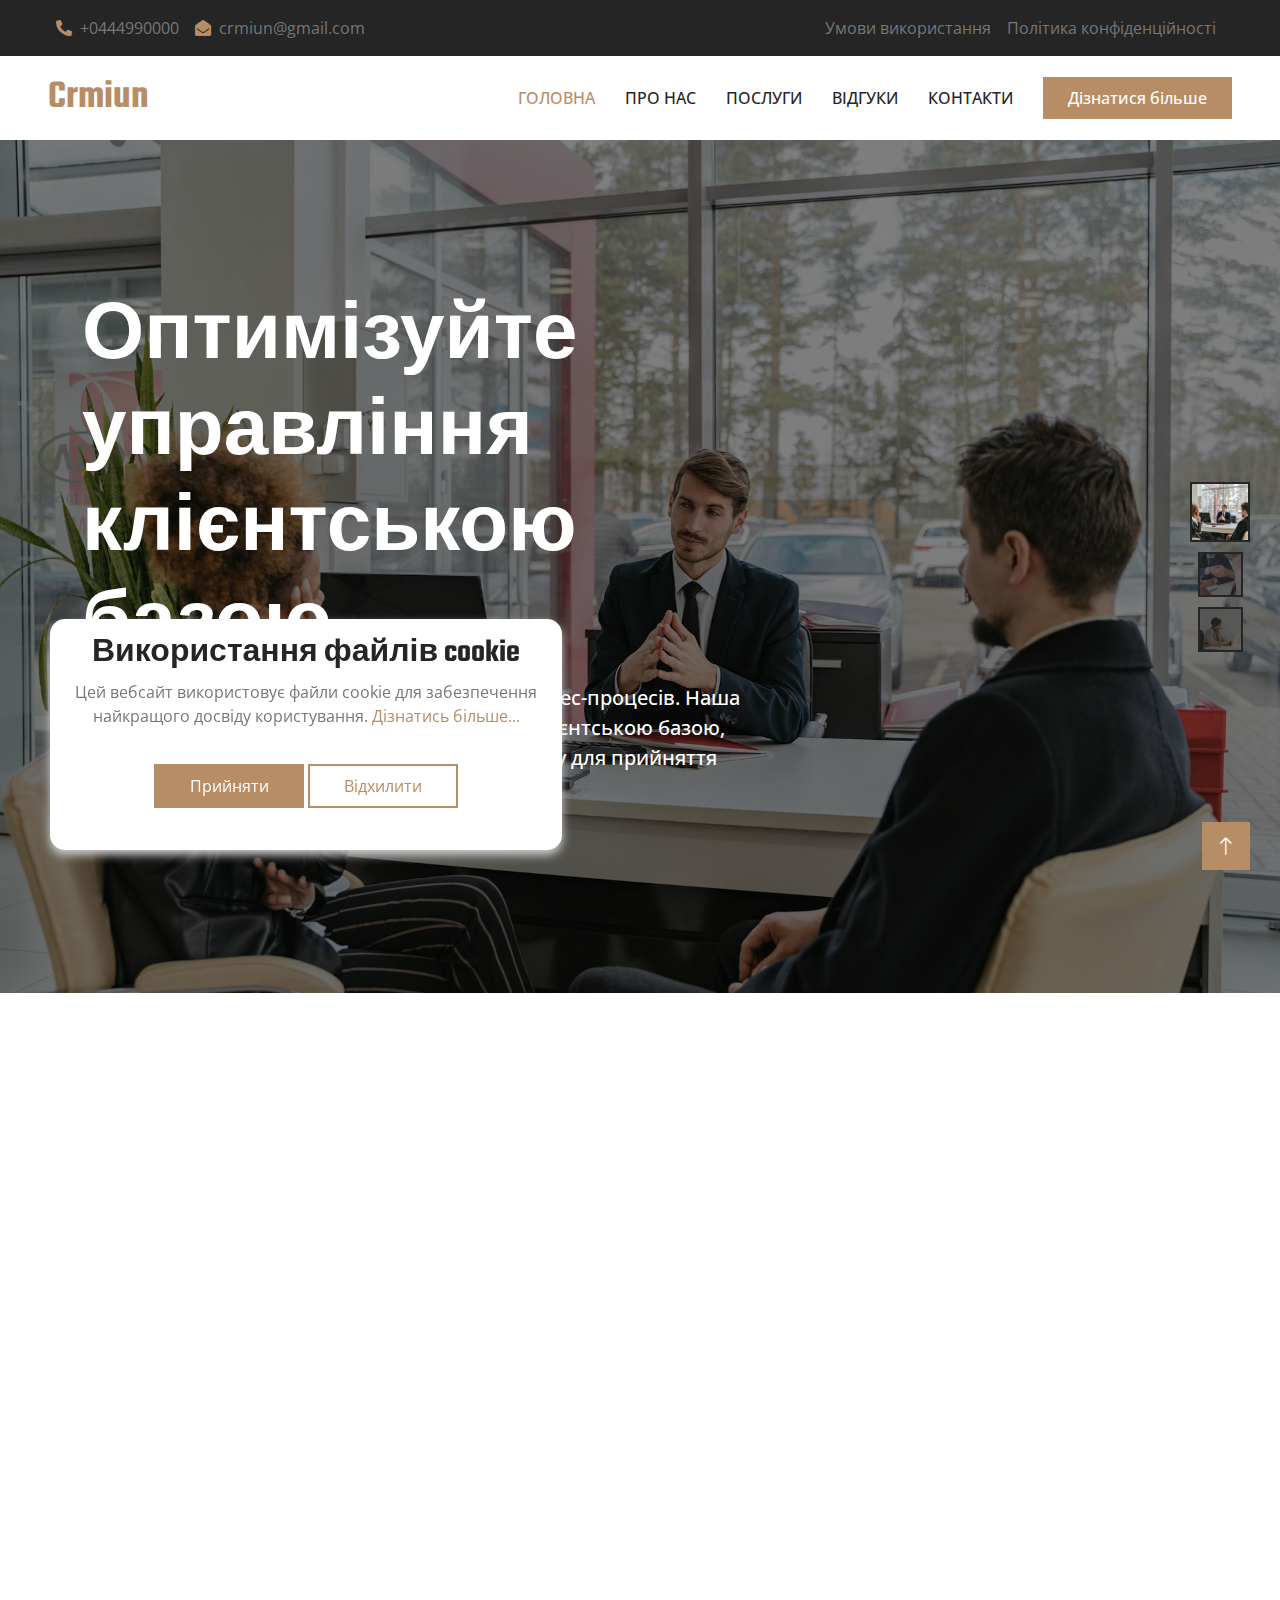
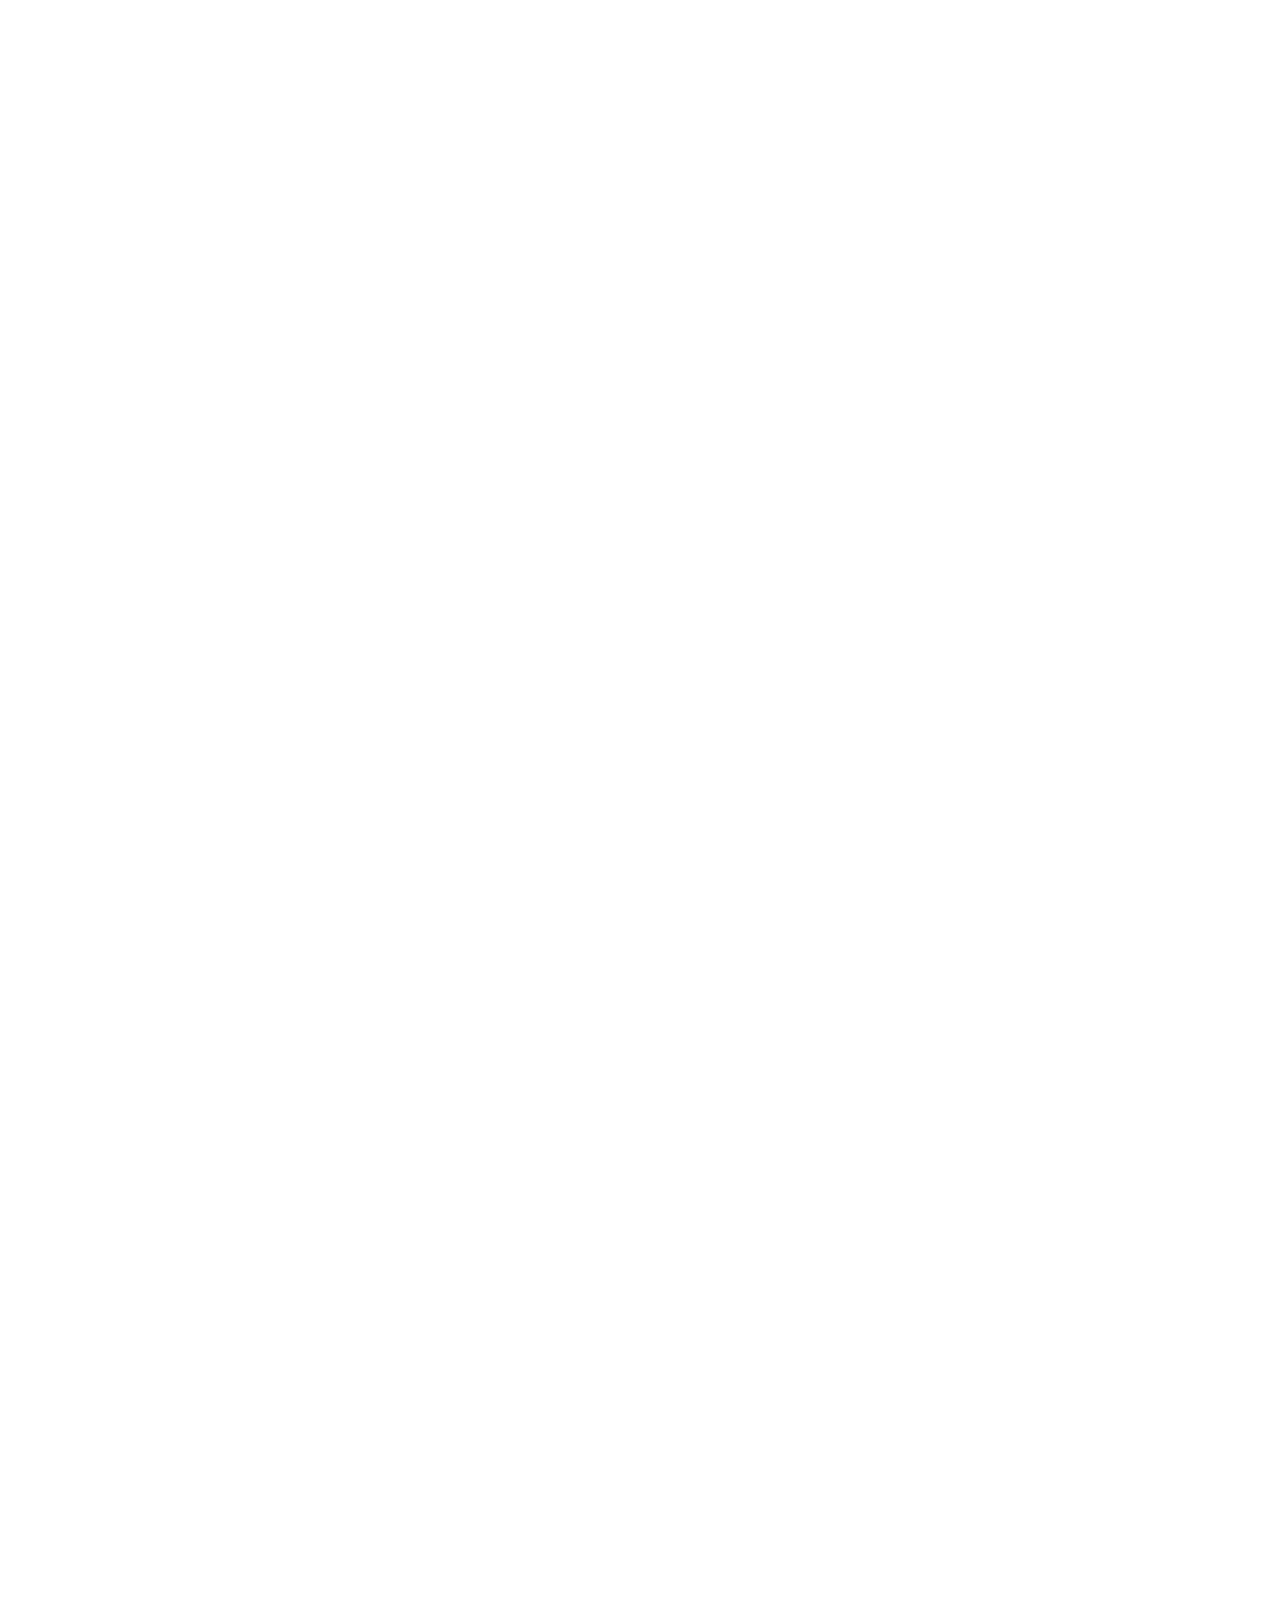
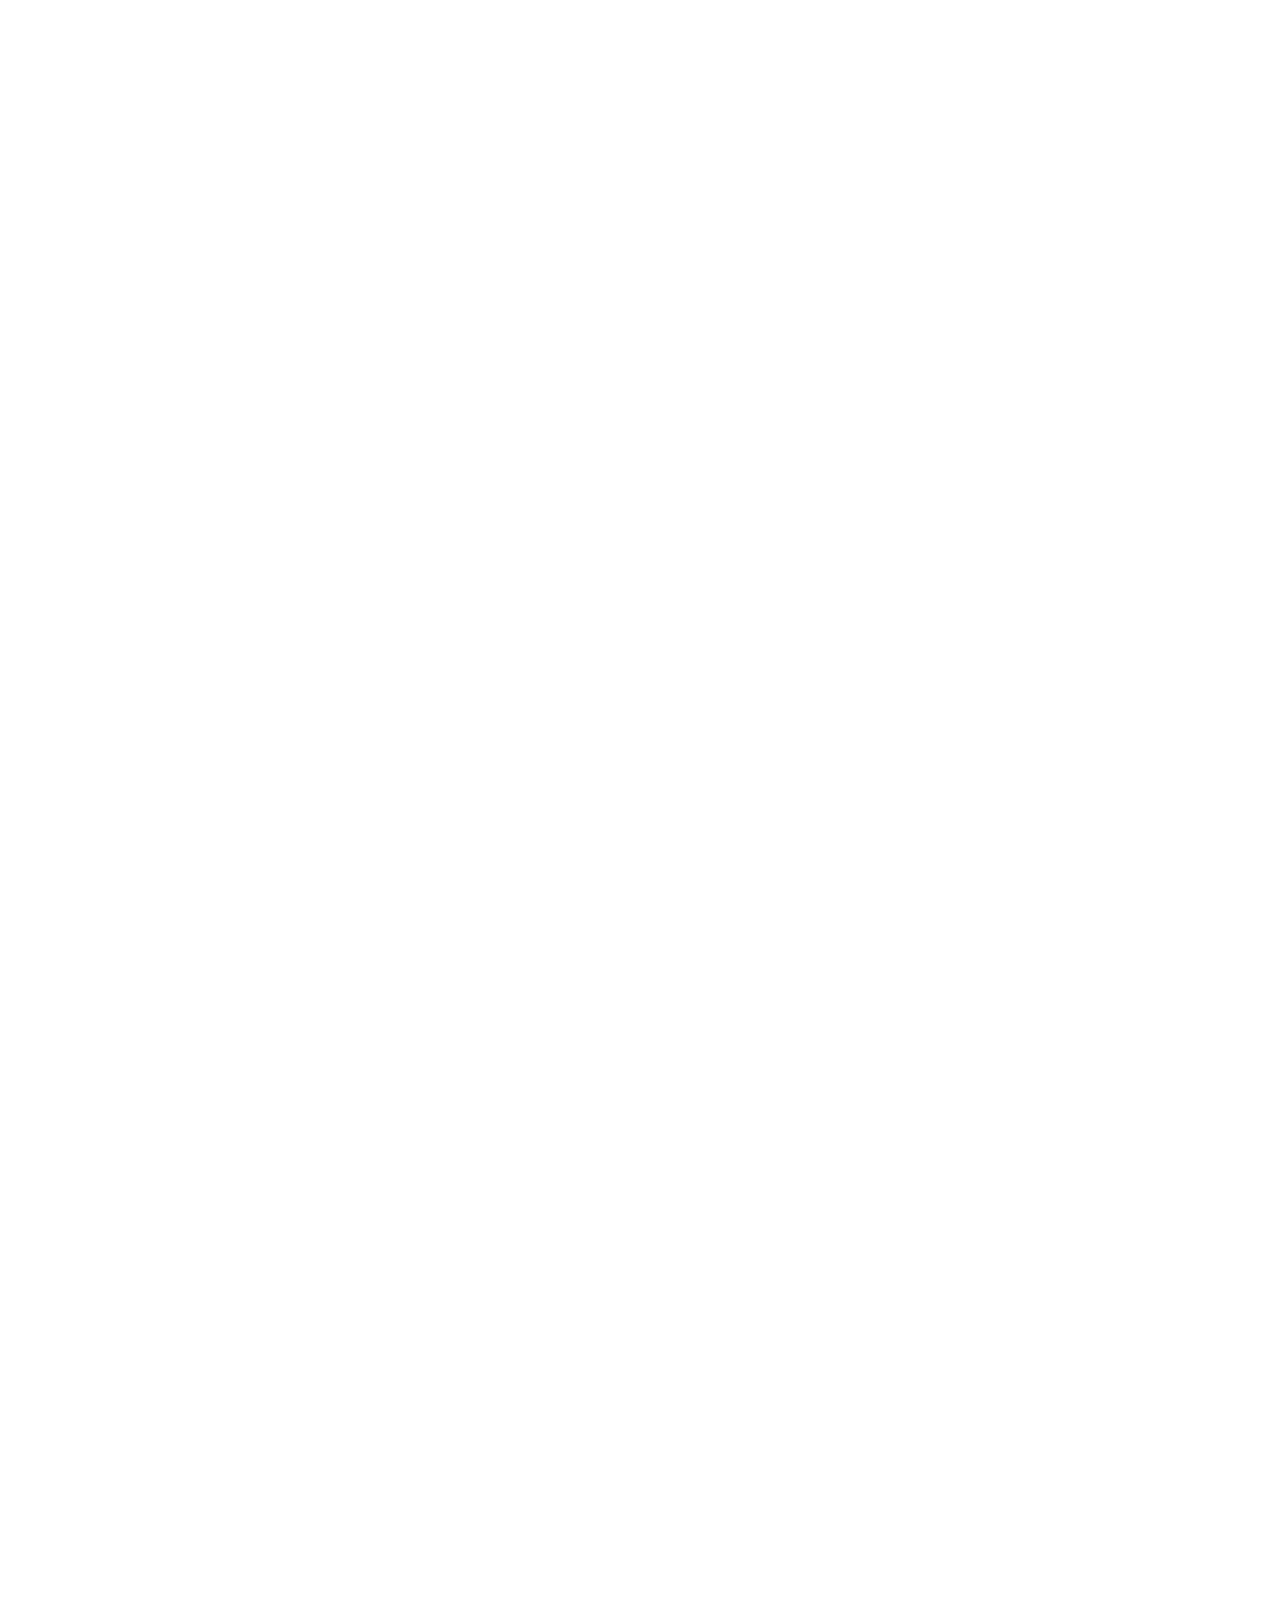
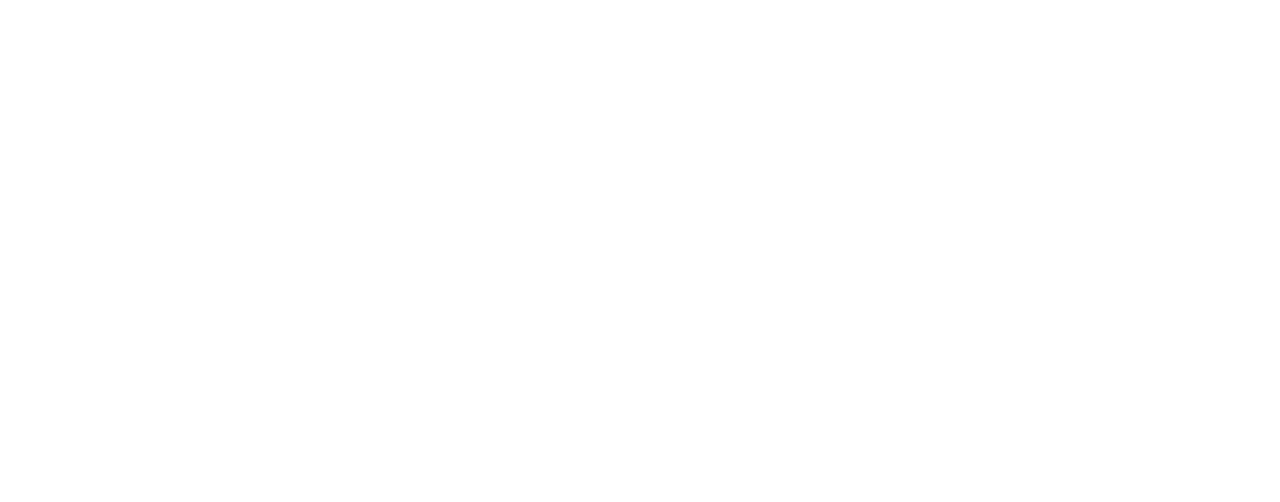
<file: index.html>
<!DOCTYPE html>
<html lang="en">
  <head>
    <meta charset="utf-8" />
    <title>Crmiun</title>
    <meta content="width=device-width, initial-scale=1.0" name="viewport" />
    <meta content="" name="keywords" />
    <meta content="" name="description" />

    <!-- Favicon -->
    <link href="img/favicon.ico" rel="icon" />

    <!-- Google Web Fonts -->
    <link rel="preconnect" href="https://fonts.googleapis.com" />
    <link rel="preconnect" href="https://fonts.gstatic.com" crossorigin />
    <link
      href="https://fonts.googleapis.com/css2?family=Open+Sans:wght@400;500;600&family=Teko:wght@400;500;600&display=swap"
      rel="stylesheet"
    />

    <!-- Icon Font Stylesheet -->
    <link
      href="https://cdnjs.cloudflare.com/ajax/libs/font-awesome/5.10.0/css/all.min.css"
      rel="stylesheet"
    />
    <link
      href="https://cdn.jsdelivr.net/npm/bootstrap-icons@1.4.1/font/bootstrap-icons.css"
      rel="stylesheet"
    />

    <!-- Libraries Stylesheet -->
    <link href="lib/animate/animate.min.css" rel="stylesheet" />
    <link href="lib/owlcarousel/assets/owl.carousel.min.css" rel="stylesheet" />
    <link
      href="lib/tempusdominus/css/tempusdominus-bootstrap-4.min.css"
      rel="stylesheet"
    />

    <!-- Customized Bootstrap Stylesheet -->
    <link href="css/bootstrap.min.css" rel="stylesheet" />

    <!-- Template Stylesheet -->
    <link href="css/style.css" rel="stylesheet" />
  </head>

  <body>
    <!-- Spinner Start -->
    <div
      id="spinner"
      class="show bg-white position-fixed translate-middle w-100 vh-100 top-50 start-50 d-flex align-items-center justify-content-center"
    >
      <div
        class="spinner-border position-relative text-primary"
        style="width: 6rem; height: 6rem"
        role="status"
      ></div>
      <img
        class="position-absolute top-50 start-50 translate-middle"
        src="img/icons/icon-1.png"
        alt="Icon"
      />
    </div>
    <!-- Spinner End -->
    <!-- Topbar Start -->
    <div class="container-fluid bg-dark p-0 wow fadeIn" data-wow-delay="0.1s">
      <div class="row gx-0 d-none d-lg-flex">
        <div class="col-lg-7 px-5 text-start">
          <div class="h-100 d-inline-flex align-items-center py-3 me-3">
            <a class="text-body px-2" href="tel:+0123456789"
              ><i class="fa fa-phone-alt text-primary me-2"></i>+0444990000</a
            >
            <a class="text-body px-2" href="mailto:info@example.com"
              ><i class="fa fa-envelope-open text-primary me-2"></i
              >crmiun@gmail.com</a
            >
          </div>
        </div>
        <div class="col-lg-5 px-5 text-end">
          <div class="h-100 d-inline-flex align-items-center py-3 me-2">
            <a class="text-body px-2" href="terms-of-use.html"
              >Умови використання</a
            >
            <a class="text-body px-2" href="privacy-policy.html"
              >Політика конфіденційності</a
            >
          </div>
        </div>
      </div>
    </div>
    <!-- Topbar End -->

    <!-- Navbar Start -->
    <nav
      class="navbar navbar-expand-lg bg-white navbar-light sticky-top py-lg-0 px-lg-5 wow fadeIn"
      data-wow-delay="0.1s"
    >
      <a href="index.html" class="navbar-brand ms-4 ms-lg-0">
        <h1 class="text-primary m-0">Crmiun</h1>
      </a>
      <button
        type="button"
        class="navbar-toggler me-4"
        data-bs-toggle="collapse"
        data-bs-target="#navbarCollapse"
      >
        <span class="navbar-toggler-icon"></span>
      </button>
      <div class="collapse navbar-collapse" id="navbarCollapse">
        <div class="navbar-nav ms-auto p-4 p-lg-0">
          <a href="index.html" class="nav-item nav-link active">Головна</a>
          <a href="about.html" class="nav-item nav-link">Про нас</a>
          <a href="service.html" class="nav-item nav-link">Послуги</a>
          <a href="testimonial.html" class="nav-item nav-link">Відгуки</a>
          <a href="contact.html" class="nav-item nav-link">Контакти</a>
        </div>
        <a
          href="index.html#appointment"
          class="btn btn-primary py-2 px-4 d-none d-lg-block"
          >Дізнатися більше</a
        >
      </div>
    </nav>
    <!-- Navbar End -->

    <!-- Carousel Start -->
    <div class="container-fluid p-0 pb-5 wow fadeIn" data-wow-delay="0.1s">
      <div class="owl-carousel header-carousel position-relative">
        <div
          class="owl-carousel-item position-relative"
          data-dot="<img src='img/carousel-1.jpg'>"
        >
          <img class="img-fluid" src="img/carousel-1.jpg" alt="" />
          <div class="owl-carousel-inner">
            <div class="container">
              <div class="row justify-content-start">
                <div class="col-10 col-lg-8">
                  <h1 class="display-1 text-white animated slideInDown">
                    Оптимізуйте управління клієнтською базою
                  </h1>
                  <p class="fs-5 fw-medium text-white mb-4 pb-3">
                    Розкрийте повний потенціал автоматизації бізнес-процесів.
                    Наша платформа допомагає ефективно управляти клієнтською
                    базою, оптимізувати продажі та покращувати аналітику для
                    прийняття обґрунтованих рішень.
                  </p>
                </div>
              </div>
            </div>
          </div>
        </div>
        <div
          class="owl-carousel-item position-relative"
          data-dot="<img src='img/carousel-2.jpg'>"
        >
          <img class="img-fluid" src="img/carousel-2.jpg" alt="" />
          <div class="owl-carousel-inner">
            <div class="container">
              <div class="row justify-content-start">
                <div class="col-10 col-lg-8">
                  <h1 class="display-1 text-white animated slideInDown">
                    Інтегруйте бізнес-процеси з легкістю
                  </h1>
                  <p class="fs-5 fw-medium text-white mb-4 pb-3">
                    Платформа підтримує інтеграції з популярними інструментами
                    для автоматизації. Підвищуйте ефективність вашого бізнесу за
                    допомогою сучасних рішень, які підходять саме вам.
                  </p>
                </div>
              </div>
            </div>
          </div>
        </div>
        <div
          class="owl-carousel-item position-relative"
          data-dot="<img src='img/carousel-3.jpg'>"
        >
          <img class="img-fluid" src="img/carousel-3.jpg" alt="" />
          <div class="owl-carousel-inner">
            <div class="container">
              <div class="row justify-content-start">
                <div class="col-10 col-lg-8">
                  <h1 class="display-1 text-white animated slideInDown">
                    Покращуйте аналітику для продажів
                  </h1>
                  <p class="fs-5 fw-medium text-white mb-4 pb-3">
                    Використовуйте детальну аналітику для відстеження
                    продуктивності та підвищення продажів. Отримуйте цінні
                    інсайти для розвитку вашого бізнесу.
                  </p>
                </div>
              </div>
            </div>
          </div>
        </div>
      </div>
    </div>
    <!-- Carousel End -->

    <!-- Facts Start -->
    <div class="container-xxl py-5">
      <div class="container pt-5">
        <div class="row g-4">
          <div class="col-lg-4 col-md-6 wow fadeInUp" data-wow-delay="0.1s">
            <div class="fact-item text-center bg-light h-100 p-5 pt-5">
              <h3 class="mb-3">Автоматизація бізнес-процесів</h3>
              <p class="mb-0">
                Ми пропонуємо інструменти для автоматизації, які допомагають
                підвищити продуктивність та зменшити витрати часу на рутинні
                завдання.
              </p>
            </div>
          </div>
          <div class="col-lg-4 col-md-6 wow fadeInUp" data-wow-delay="0.3s">
            <div class="fact-item text-center bg-light h-100 p-5 pt-5">
              <h3 class="mb-3">Ефективне управління клієнтською базою</h3>
              <p class="mb-0">
                Удосконалюйте стосунки з клієнтами, зберігайте та аналізуйте
                дані про клієнтську базу для прийняття кращих бізнес-рішень.
              </p>
            </div>
          </div>
          <div class="col-lg-4 col-md-6 wow fadeInUp" data-wow-delay="0.5s">
            <div class="fact-item text-center bg-light h-100 p-5 pt-5">
              <h3 class="mb-3">Аналітика та продажі</h3>
              <p class="mb-0">
                Поглиблюйте свої знання про поведінку клієнтів за допомогою
                аналітики, щоб оптимізувати стратегії продажів та досягти нових
                висот.
              </p>
            </div>
          </div>
        </div>
      </div>
    </div>
    <!-- Facts End -->

    <!-- About Start -->
    <div class="container-xxl py-5">
      <div class="container">
        <div class="row g-5">
          <div class="col-lg-6 wow fadeIn" data-wow-delay="0.1s">
            <div class="approach-img">
              <img class="img-fluid" src="img/approach.jpg" alt="" />
            </div>
          </div>
          <div class="col-lg-6 wow fadeIn" data-wow-delay="0.5s">
            <h4 class="section-title">
              Стратегічний підхід до CRM систем та управління клієнтами
            </h4>
            <h1 class="display-5 mb-4">
              Трансформація клієнтської бази у рушій бізнес-успіху
            </h1>
            <p>
              У центрі наших послуг — автоматизація бізнес-процесів, яка
              допомагає підприємствам ефективно управляти клієнтською базою,
              оптимізувати продажі та покращувати аналітику для прийняття
              стратегічних рішень.
            </p>
            <p class="mb-4">
              Ми починаємо з аналізу ваших потреб та інтегруємо передові рішення
              для автоматизації бізнес-процесів. Наші CRM системи забезпечують
              прозорість, точність та швидкість у взаємодії з клієнтами,
              допомагаючи зберігати конкурентну перевагу та підвищувати
              ефективність вашого бізнесу.
            </p>
          </div>
        </div>
      </div>
    </div>
    <!-- About End -->

    <!-- Feature Start -->
    <div class="container-xxl py-5">
      <div class="container">
        <div class="row g-5">
          <div class="col-lg-6 wow fadeInUp" data-wow-delay="0.1s">
            <h4 class="section-title">Чому обирають наші CRM рішення</h4>
            <h1 class="display-5 mb-4">
              Оптимізація бізнес-процесів для зростання продажів
            </h1>
            <p class="mb-4">
              Наші CRM системи надають унікальне поєднання автоматизації та
              інтеграцій, які дозволяють зосередитися на ключових аспектах
              управління клієнтами. Це рішення забезпечує точну аналітику для
              прийняття обґрунтованих бізнес-рішень.
            </p>
            <div class="row g-4">
              <div class="col-12">
                <div class="d-flex align-items-start">
                  <img
                    class="flex-shrink-0"
                    src="img/icons/icon-2.png"
                    alt="Icon"
                  />
                  <div class="ms-4">
                    <h3>Автоматизація клієнтських процесів</h3>
                    <p class="mb-0">
                      Оптимізуйте управління клієнтською базою завдяки
                      автоматизованим процесам, що дозволяють значно скоротити
                      час на рутинні задачі та зосередитися на стратегічних
                      цілях.
                    </p>
                  </div>
                </div>
              </div>
              <div class="col-12">
                <div class="d-flex align-items-start">
                  <img
                    class="flex-shrink-0"
                    src="img/icons/icon-3.png"
                    alt="Icon"
                  />
                  <div class="ms-4">
                    <h3>Інтеграція з іншими платформами</h3>
                    <p class="mb-0">
                      Наша CRM система легко інтегрується з іншими
                      інструментами, такими як електронна пошта, аналітичні
                      платформи та маркетингові сервіси, створюючи єдину
                      екосистему для управління бізнесом.
                    </p>
                  </div>
                </div>
              </div>
              <div class="col-12">
                <div class="d-flex align-items-start">
                  <img
                    class="flex-shrink-0"
                    src="img/icons/icon-4.png"
                    alt="Icon"
                  />
                  <div class="ms-4">
                    <h3>Аналітика для прийняття рішень</h3>
                    <p class="mb-0">
                      Отримуйте глибокі аналітичні дані щодо продажів та
                      взаємодії з клієнтами, що допомагають будувати
                      довгострокові стратегії розвитку бізнесу.
                    </p>
                  </div>
                </div>
              </div>
            </div>
          </div>
          <div class="col-lg-6 wow fadeInUp" data-wow-delay="0.5s">
            <img class="img-fluid" src="img/benefit1.jpg" alt="" />
          </div>
        </div>
      </div>
    </div>
    <!-- Feature End -->

    <!-- Project Start -->
    <div class="container-xxl project py-5">
      <div class="container">
        <div
          class="text-center mx-auto mb-5 wow fadeInUp"
          data-wow-delay="0.1s"
          style="max-width: 600px"
        >
          <h4 class="section-title">
            Показ наших досягнень у сфері CRM систем
          </h4>
          <h1 class="display-5 mb-4">
            Останні проєкти, що демонструють наш досвід у роботі з CRM
            платформами
          </h1>
          <p>
            Досліджуйте наші останні проєкти, у яких ми застосували сучасні
            підходи для автоматизації бізнес-процесів, аналітики та покращення
            роботи з клієнтською базою. Кожен проєкт відображає нашу здатність
            створювати індивідуальні рішення для оптимізації продажів,
            інтеграції CRM систем і ефективного управління клієнтськими даними.
          </p>
        </div>
        <div class="row g-4 wow fadeInUp" data-wow-delay="0.3s">
          <div class="col-lg-4">
            <div
              class="nav nav-pills d-flex justify-content-between w-100 h-100 me-4"
            >
              <button
                class="nav-link w-100 d-flex align-items-center text-start p-4 mb-4 active"
                data-bs-toggle="pill"
                data-bs-target="#tab-pane-1"
                type="button"
              >
                <h3 class="m-0">01. Оптимізація клієнтської бази</h3>
              </button>
              <button
                class="nav-link w-100 d-flex align-items-center text-start p-4 mb-4"
                data-bs-toggle="pill"
                data-bs-target="#tab-pane-2"
                type="button"
              >
                <h3 class="m-0">02. Автоматизація бізнес-процесів</h3>
              </button>
              <button
                class="nav-link w-100 d-flex align-items-center text-start p-4 mb-4"
                data-bs-toggle="pill"
                data-bs-target="#tab-pane-3"
                type="button"
              >
                <h3 class="m-0">03. Аналітика для продажів</h3>
              </button>
              <button
                class="nav-link w-100 d-flex align-items-center text-start p-4 mb-0"
                data-bs-toggle="pill"
                data-bs-target="#tab-pane-4"
                type="button"
              >
                <h3 class="m-0">04. Інтеграції CRM систем</h3>
              </button>
            </div>
          </div>
          <div class="col-lg-8">
            <div class="tab-content w-100">
              <div class="tab-pane fade show active" id="tab-pane-1">
                <div class="row g-4">
                  <div class="col-md-6" style="min-height: 350px">
                    <div class="position-relative h-100">
                      <img
                        class="position-absolute img-fluid w-100 h-100"
                        src="img/project-1.jpg"
                        style="object-fit: cover"
                        alt=""
                      />
                    </div>
                  </div>
                  <div class="col-md-6">
                    <h1 class="mb-3">Ефективне управління клієнтською базою</h1>
                    <p class="mb-4">
                      У цьому проєкті ми допомогли клієнтам оптимізувати роботу
                      з їхньою клієнтською базою. Використовуючи потужні
                      інструменти аналітики, ми створили стратегії для
                      персоналізації комунікації та підвищення лояльності
                      клієнтів, що дозволило збільшити продажі.
                    </p>
                    <p>
                      <i class="fa fa-check text-primary me-3"></i
                      >Індивідуальний підхід
                    </p>
                    <p>
                      <i class="fa fa-check text-primary me-3"></i>Застосування
                      аналітики
                    </p>
                    <p>
                      <i class="fa fa-check text-primary me-3"></i>Ефективне
                      управління даними
                    </p>
                  </div>
                </div>
              </div>
              <div class="tab-pane fade" id="tab-pane-2">
                <div class="row g-4">
                  <div class="col-md-6" style="min-height: 350px">
                    <div class="position-relative h-100">
                      <img
                        class="position-absolute img-fluid w-100 h-100"
                        src="img/project-2.jpg"
                        style="object-fit: cover"
                        alt=""
                      />
                    </div>
                  </div>
                  <div class="col-md-6">
                    <h1 class="mb-3">Автоматизація бізнес-процесів</h1>
                    <p class="mb-4">
                      Проєкт був спрямований на впровадження CRM систем, які
                      автоматизують ключові бізнес-процеси. Це дозволило нашим
                      клієнтам зменшити витрати часу, покращити контроль за
                      операціями і забезпечити ефективну взаємодію між
                      відділами.
                    </p>
                  </div>
                </div>
              </div>
              <div class="tab-pane fade" id="tab-pane-3">
                <div class="row g-4">
                  <div class="col-md-6" style="min-height: 350px">
                    <div class="position-relative h-100">
                      <img
                        class="position-absolute img-fluid w-100 h-100"
                        src="img/project-3.jpg"
                        style="object-fit: cover"
                        alt=""
                      />
                    </div>
                  </div>
                  <div class="col-md-6">
                    <h1 class="mb-3">Аналітика для підвищення продажів</h1>
                    <p class="mb-4">
                      Ми створили аналітичні звіти, які допомогли клієнтам
                      виявити слабкі місця у процесах продажів. Це дало змогу
                      приймати обґрунтовані рішення та підвищити ефективність
                      продажів за рахунок зосередження на ключових аспектах
                      взаємодії з клієнтами.
                    </p>
                  </div>
                </div>
              </div>
              <div class="tab-pane fade" id="tab-pane-4">
                <div class="row g-4">
                  <div class="col-md-6" style="min-height: 350px">
                    <div class="position-relative h-100">
                      <img
                        class="position-absolute img-fluid w-100 h-100"
                        src="img/project-4.jpg"
                        style="object-fit: cover"
                        alt=""
                      />
                    </div>
                  </div>
                  <div class="col-md-6">
                    <h1 class="mb-3">Інтеграції CRM систем</h1>
                    <p class="mb-4">
                      У цьому проєкті ми впровадили інтеграцію CRM з іншими
                      інструментами, такими як електронна пошта, аналітичні
                      платформи та маркетингові системи. Це дозволило нашим
                      клієнтам значно покращити координацію та забезпечити
                      безперервний обмін даними між різними системами.
                    </p>
                  </div>
                </div>
              </div>
            </div>
          </div>
        </div>
      </div>
    </div>
    <!-- Project End -->

    <!-- Appointment Start -->
    <div id="appointment" class="container-xxl py-5">
      <div class="container">
        <div class="row g-5" style="align-items: center">
          <div class="col-lg-6 wow fadeInUp" data-wow-delay="0.1s">
            <h4 class="section-title">Запис</h4>
            <h1 class="display-5 mb-4">
              Запишіться на консультацію, щоб покращити ваш бізнес
            </h1>
            <p class="mb-4">
              Готові вдосконалити свій бізнес? Запишіться на консультацію з
              нашими експертами з клієнтських баз, автоматизації та аналітики.
              Ми допоможемо оптимізувати бізнес-процеси, покращити продажі та
              впровадити інтеграції, які сприятимуть вашому успіху. Забезпечте
              свій бізнес передовими інструментами управління клієнтами вже
              сьогодні!
            </p>
            <div class="row g-4">
              <div class="col-12">
                <div class="d-flex">
                  <div
                    class="d-flex flex-shrink-0 align-items-center justify-content-center bg-light"
                    style="width: 65px; height: 65px"
                  >
                    <i class="fa fa-2x fa-phone-alt text-primary"></i>
                  </div>
                  <div class="ms-4">
                    <p class="mb-2">Зателефонуйте нам</p>
                    <h3 class="mb-0">+0444990000</h3>
                  </div>
                </div>
              </div>
              <div class="col-12">
                <div class="d-flex">
                  <div
                    class="d-flex flex-shrink-0 align-items-center justify-content-center bg-light"
                    style="width: 65px; height: 65px"
                  >
                    <i class="fa fa-2x fa-envelope-open text-primary"></i>
                  </div>
                  <div class="ms-4">
                    <p class="mb-2">Напишіть нам</p>
                    <h3 class="mb-0">crmiun@gmail.com</h3>
                  </div>
                </div>
              </div>
            </div>
          </div>
          <div class="col-lg-6 wow fadeInUp" data-wow-delay="0.5s">
            <form action="thanks.html" method="GET">
              <div class="row g-3">
                <div class="col-12 col-sm-6">
                  <input
                    type="text"
                    class="form-control"
                    placeholder="Ваше ім'я"
                    style="height: 55px"
                    required
                  />
                </div>
                <div class="col-12 col-sm-6">
                  <input
                    type="email"
                    class="form-control"
                    placeholder="Ваш email"
                    style="height: 55px"
                    id="email"
                    required
                  />
                  <div id="result" style="color: red; font-size: 12px"></div>
                </div>
                <div class="col-12">
                  <textarea
                    class="form-control"
                    rows="5"
                    placeholder="Повідомлення"
                    required
                  ></textarea>
                </div>
                <div class="col-12">
                  <button
                    class="btn btn-primary w-100 py-3"
                    type="submit"
                    id="submit"
                  >
                    Записатися на консультацію
                  </button>
                </div>
              </div>
            </form>
          </div>
        </div>
      </div>
    </div>
    <!-- Appointment End -->

    <!-- Footer Start -->
    <div
      class="container-fluid bg-dark text-body footer mt-5 pt-5 px-0 wow fadeIn"
      data-wow-delay="0.1s"
    >
      <div class="container py-5">
        <div class="row g-5">
          <div class="col-lg-4 col-md-6">
            <h3 class="text-light mb-4">Crmiun</h3>
            <p>
              Дякуємо за відвідування нашого сайту! Ми спеціалізуємося на
              впровадженні CRM систем для автоматизації бізнес-процесів,
              управління клієнтською базою та покращення аналітики. Звертайтеся
              до нас для отримання додаткової інформації або запису на
              консультацію.
            </p>
          </div>
          <div class="col-lg-4 col-md-6">
            <h3 class="text-light mb-4">Контактна інформація</h3>
            <p class="mb-2">
              <i class="fa fa-map-marker-alt text-primary me-3"></i>вулиця
              Велика Васильківська, 137-139, Київ, 03150
            </p>
            <p class="mb-2">
              <i class="fa fa-phone-alt text-primary me-3"></i>+0444990000
            </p>
            <p class="mb-2">
              <i class="fa fa-envelope text-primary me-3"></i>crmiun@gmail.com
            </p>
          </div>
          <div class="col-lg-4 col-md-6">
            <h3 class="text-light mb-4">Швидкі Посилання</h3>
            <a class="btn btn-link" href="about.html">Про нас</a>
            <a class="btn btn-link" href="contact.html">Контакти</a>
            <a class="btn btn-link" href="service.html">Наші послуги</a>
            <a class="btn btn-link" href="terms-of-use.html"
              >Умови використання</a
            >
            <a class="btn btn-link" href="privacy-policy.html"
              >Політика конфіденційності</a
            >
          </div>
        </div>
      </div>
    </div>
    <!-- Footer End -->

    <!-- Back to Top -->
    <a href="#" class="btn btn-lg btn-primary btn-lg-square back-to-top"
      ><i class="bi bi-arrow-up"></i
    ></a>

    <!-- Cookie banner -->
    <div class="cookie-wrapper show">
      <div>
        <i class="bx bx-cookie"></i>
        <h2 style="text-align: center">Використання файлів cookie</h2>
      </div>
      <div class="data">
        <p>
          Цей вебсайт використовує файли cookie для забезпечення найкращого
          досвіду користування.
          <a href="privacy-policy.html">Дізнатись більше...</a>
        </p>
      </div>
      <div class="buttons">
        <button class="cookie-button" id="acceptBtn">Прийняти</button>
        <button class="cookie-button" id="declineBtn">Відхилити</button>
      </div>
    </div>
    <!-- End Cookie banner -->

    <!-- JavaScript Libraries -->
    <script src="https://code.jquery.com/jquery-3.4.1.min.js"></script>
    <script src="https://cdn.jsdelivr.net/npm/bootstrap@5.0.0/dist/js/bootstrap.bundle.min.js"></script>
    <script src="lib/wow/wow.min.js"></script>
    <script src="lib/easing/easing.min.js"></script>
    <script src="lib/waypoints/waypoints.min.js"></script>
    <script src="lib/counterup/counterup.min.js"></script>
    <script src="lib/owlcarousel/owl.carousel.min.js"></script>
    <script src="lib/tempusdominus/js/moment.min.js"></script>
    <script src="lib/tempusdominus/js/moment-timezone.min.js"></script>
    <script src="lib/tempusdominus/js/tempusdominus-bootstrap-4.min.js"></script>

    <!-- Template Javascript -->
    <script src="js/main.js"></script>
    <script src="js/cookiebanner.js"></script>
  </body>
</html>
</file>
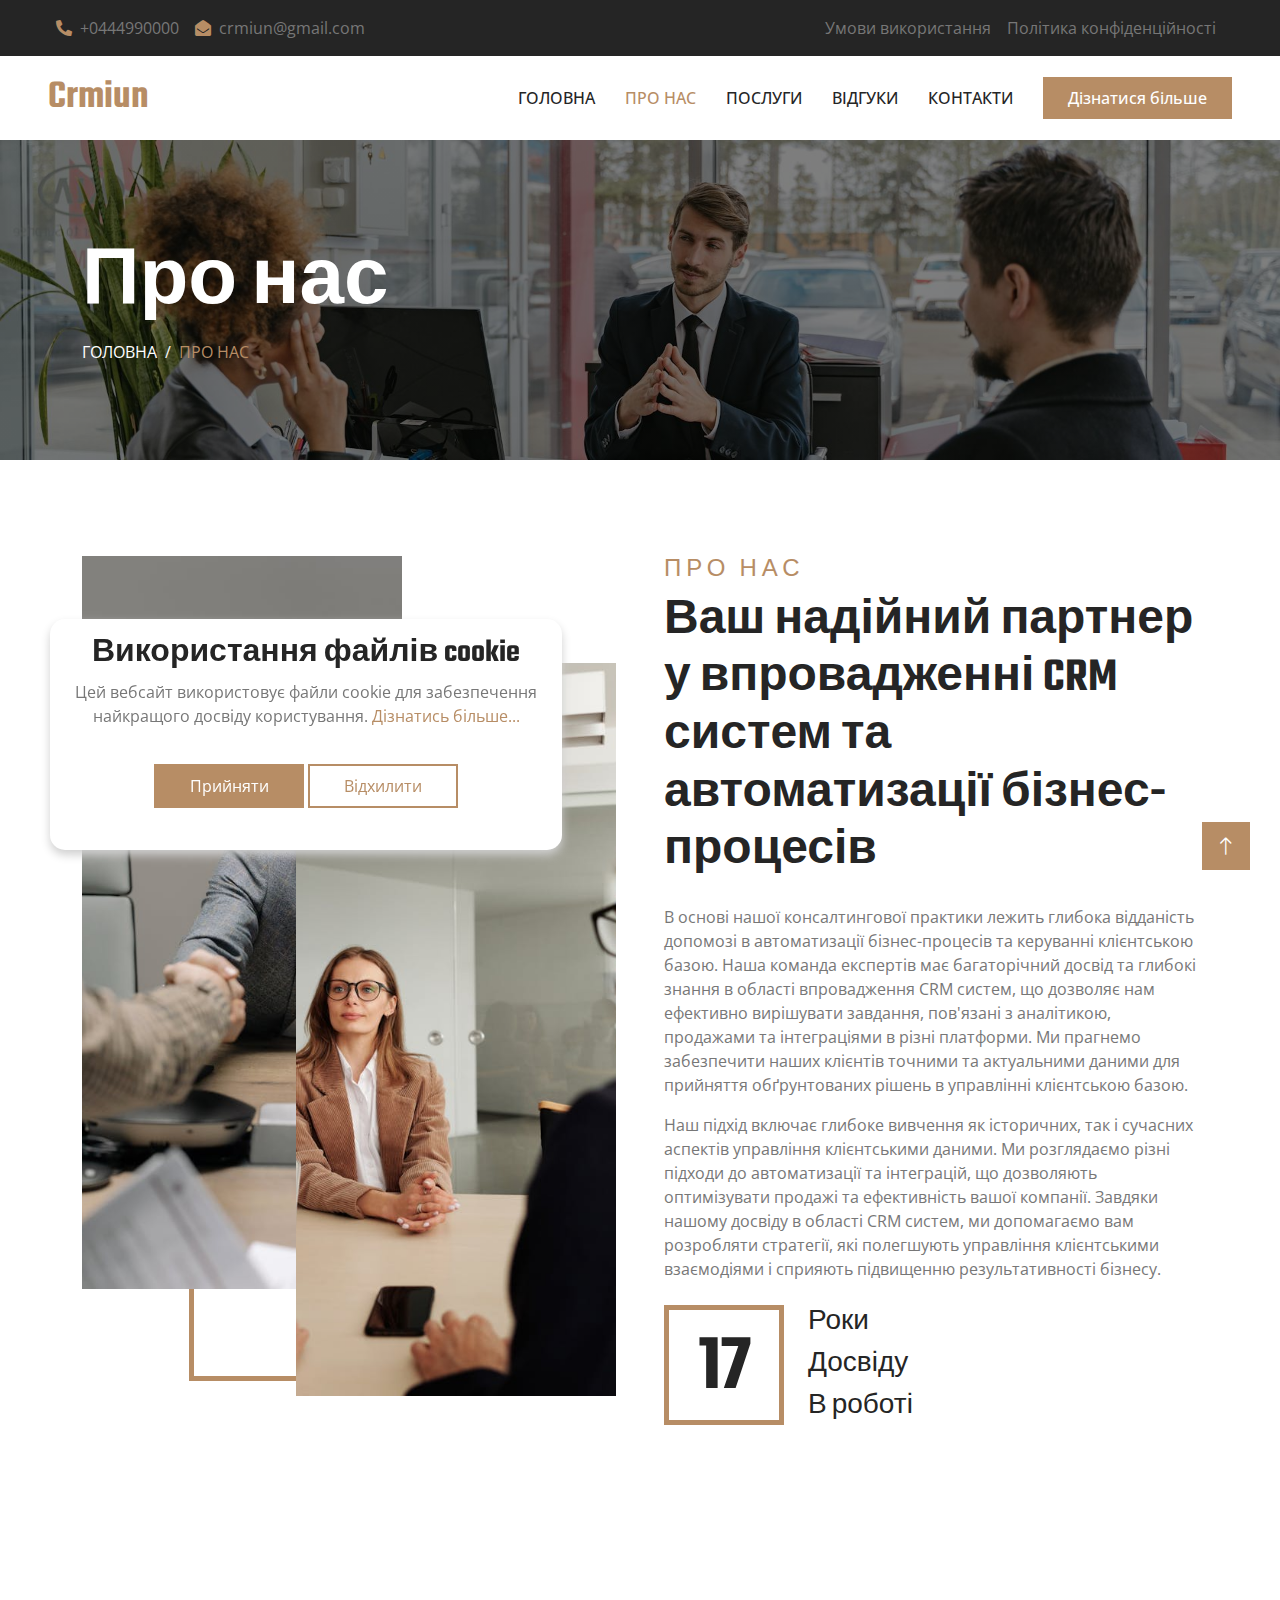
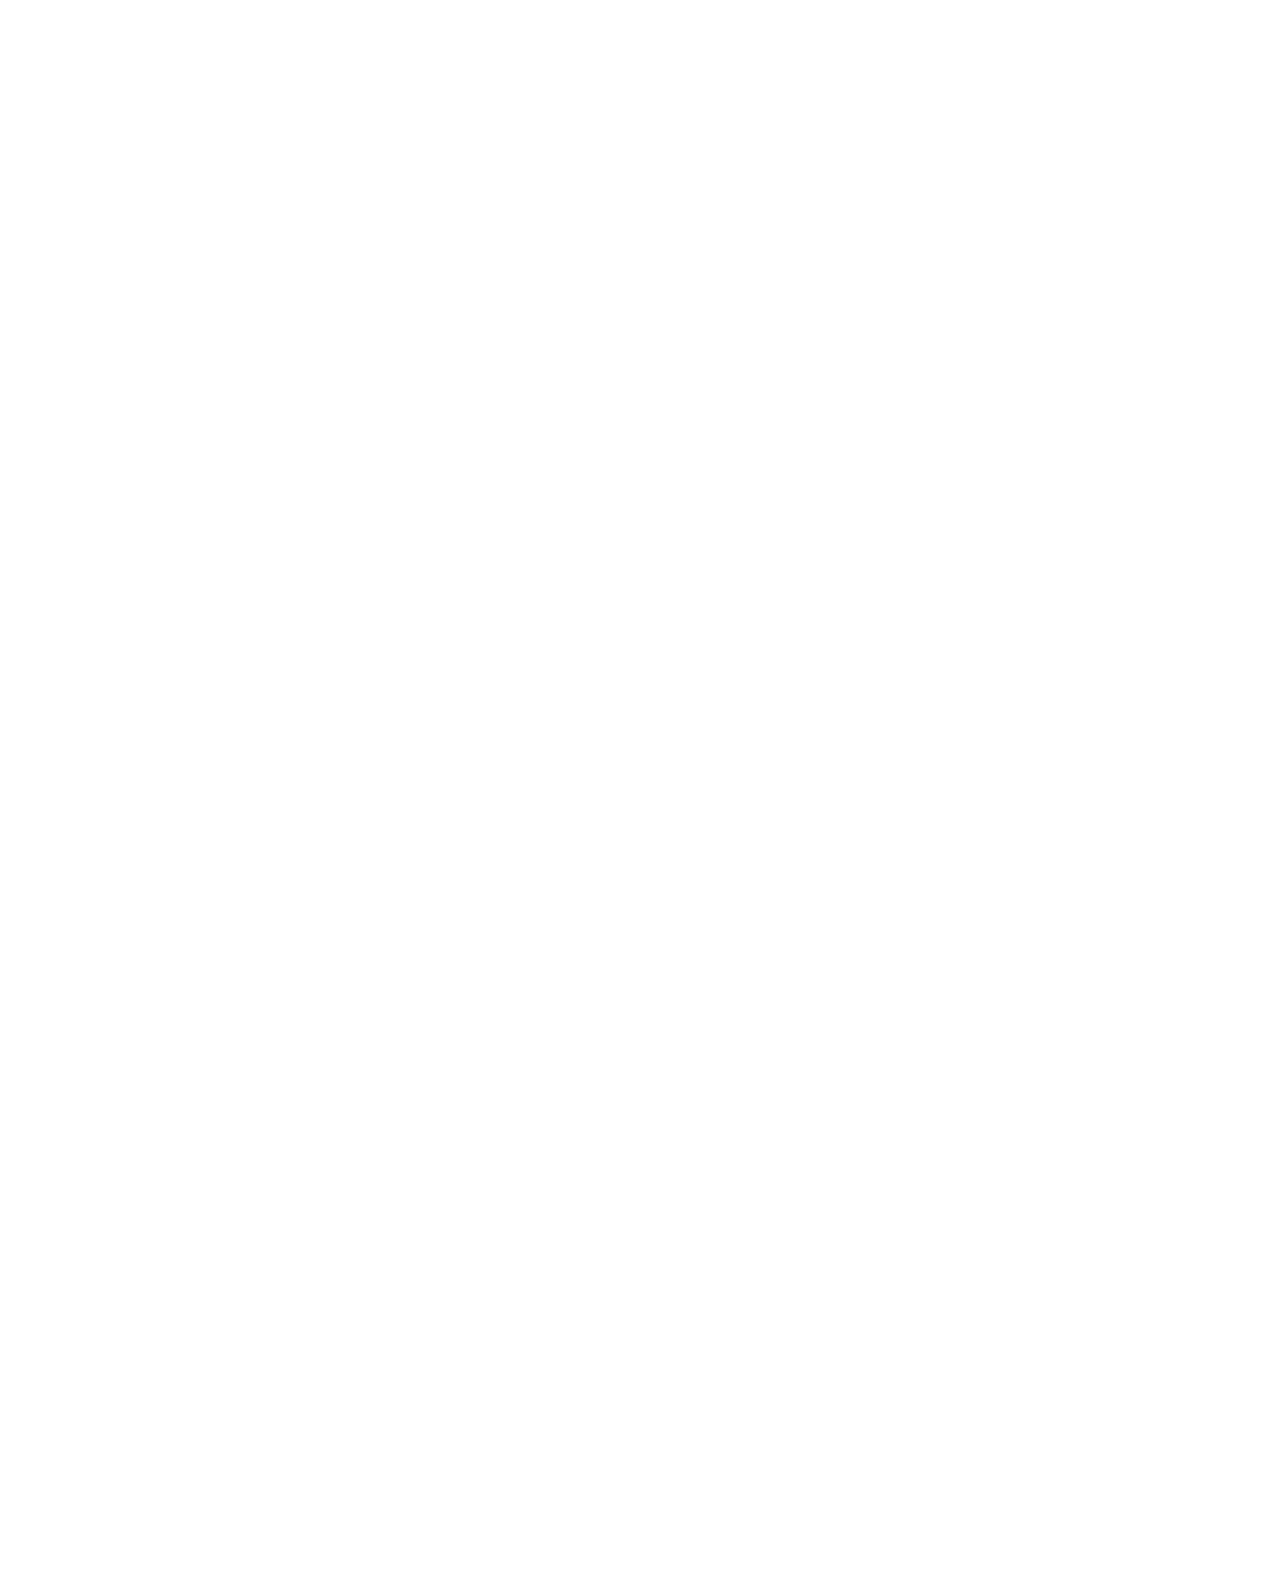
<file: about.html>
<!DOCTYPE html>
<html lang="en">
  <head>
    <meta charset="utf-8" />
    <title>Crmiun</title>
    <meta content="width=device-width, initial-scale=1.0" name="viewport" />
    <meta content="" name="keywords" />
    <meta content="" name="description" />

    <!-- Favicon -->
    <link href="img/favicon.ico" rel="icon" />

    <!-- Google Web Fonts -->
    <link rel="preconnect" href="https://fonts.googleapis.com" />
    <link rel="preconnect" href="https://fonts.gstatic.com" crossorigin />
    <link
      href="https://fonts.googleapis.com/css2?family=Open+Sans:wght@400;500;600&family=Teko:wght@400;500;600&display=swap"
      rel="stylesheet"
    />

    <!-- Icon Font Stylesheet -->
    <link
      href="https://cdnjs.cloudflare.com/ajax/libs/font-awesome/5.10.0/css/all.min.css"
      rel="stylesheet"
    />
    <link
      href="https://cdn.jsdelivr.net/npm/bootstrap-icons@1.4.1/font/bootstrap-icons.css"
      rel="stylesheet"
    />

    <!-- Libraries Stylesheet -->
    <link href="lib/animate/animate.min.css" rel="stylesheet" />
    <link href="lib/owlcarousel/assets/owl.carousel.min.css" rel="stylesheet" />
    <link
      href="lib/tempusdominus/css/tempusdominus-bootstrap-4.min.css"
      rel="stylesheet"
    />

    <!-- Customized Bootstrap Stylesheet -->
    <link href="css/bootstrap.min.css" rel="stylesheet" />

    <!-- Template Stylesheet -->
    <link href="css/style.css" rel="stylesheet" />
  </head>

  <body>
    <!-- Spinner Start -->
    <div
      id="spinner"
      class="show bg-white position-fixed translate-middle w-100 vh-100 top-50 start-50 d-flex align-items-center justify-content-center"
    >
      <div
        class="spinner-border position-relative text-primary"
        style="width: 6rem; height: 6rem"
        role="status"
      ></div>
      <img
        class="position-absolute top-50 start-50 translate-middle"
        src="img/icons/icon-1.png"
        alt="Icon"
      />
    </div>
    <!-- Spinner End -->

    <!-- Topbar Start -->
    <div class="container-fluid bg-dark p-0 wow fadeIn" data-wow-delay="0.1s">
      <div class="row gx-0 d-none d-lg-flex">
        <div class="col-lg-7 px-5 text-start">
          <div class="h-100 d-inline-flex align-items-center py-3 me-3">
            <a class="text-body px-2" href="tel:+0123456789"
              ><i class="fa fa-phone-alt text-primary me-2"></i>+0444990000</a
            >
            <a class="text-body px-2" href="mailto:info@example.com"
              ><i class="fa fa-envelope-open text-primary me-2"></i
              >crmiun@gmail.com</a
            >
          </div>
        </div>
        <div class="col-lg-5 px-5 text-end">
          <div class="h-100 d-inline-flex align-items-center py-3 me-2">
            <a class="text-body px-2" href="terms-of-use.html"
              >Умови використання</a
            >
            <a class="text-body px-2" href="privacy-policy.html"
              >Політика конфіденційності</a
            >
          </div>
        </div>
      </div>
    </div>
    <!-- Topbar End -->

    <!-- Navbar Start -->
    <nav
      class="navbar navbar-expand-lg bg-white navbar-light sticky-top py-lg-0 px-lg-5 wow fadeIn"
      data-wow-delay="0.1s"
    >
      <a href="index.html" class="navbar-brand ms-4 ms-lg-0">
        <h1 class="text-primary m-0">Crmiun</h1>
      </a>
      <button
        type="button"
        class="navbar-toggler me-4"
        data-bs-toggle="collapse"
        data-bs-target="#navbarCollapse"
      >
        <span class="navbar-toggler-icon"></span>
      </button>
      <div class="collapse navbar-collapse" id="navbarCollapse">
        <div class="navbar-nav ms-auto p-4 p-lg-0">
          <a href="index.html" class="nav-item nav-link">Головна</a>
          <a href="about.html" class="nav-item nav-link active">Про нас</a>
          <a href="service.html" class="nav-item nav-link">Послуги</a>
          <a href="testimonial.html" class="nav-item nav-link">Відгуки</a>
          <a href="contact.html" class="nav-item nav-link">Контакти</a>
        </div>
        <a
          href="index.html#appointment"
          class="btn btn-primary py-2 px-4 d-none d-lg-block"
          >Дізнатися більше</a
        >
      </div>
    </nav>
    <!-- Navbar End -->

    <!-- Page Header Start -->
    <div
      class="container-fluid page-header py-5 mb-5 wow fadeIn"
      data-wow-delay="0.1s"
    >
      <div class="container py-5">
        <h1 class="display-1 text-white animated slideInDown">Про нас</h1>
        <nav aria-label="breadcrumb animated slideInDown">
          <ol class="breadcrumb text-uppercase mb-0">
            <li class="breadcrumb-item">
              <a class="text-white" href="index.html">Головна</a>
            </li>
            <li class="breadcrumb-item text-primary active" aria-current="page">
              Про нас
            </li>
          </ol>
        </nav>
      </div>
    </div>
    <!-- Page Header End -->

    <!-- About Start -->
    <div class="container-xxl py-5">
      <div class="container">
        <div class="row g-5">
          <div class="col-lg-6 wow fadeIn" data-wow-delay="0.1s">
            <div class="about-img">
              <img class="img-fluid" src="img/about-1.jpg" alt="" />
              <img class="img-fluid" src="img/about-2.jpg" alt="" />
            </div>
          </div>
          <div class="col-lg-6 wow fadeIn" data-wow-delay="0.5s">
            <h4 class="section-title">Про нас</h4>
            <h1 class="display-5 mb-4">
              Ваш надійний партнер у впровадженні CRM систем та автоматизації
              бізнес-процесів
            </h1>
            <p>
              В основі нашої консалтингової практики лежить глибока відданість
              допомозі в автоматизації бізнес-процесів та керуванні клієнтською
              базою. Наша команда експертів має багаторічний досвід та глибокі
              знання в області впровадження CRM систем, що дозволяє нам
              ефективно вирішувати завдання, пов'язані з аналітикою, продажами
              та інтеграціями в різні платформи. Ми прагнемо забезпечити наших
              клієнтів точними та актуальними даними для прийняття обґрунтованих
              рішень в управлінні клієнтською базою.
            </p>
            <p class="mb-4">
              Наш підхід включає глибоке вивчення як історичних, так і сучасних
              аспектів управління клієнтськими даними. Ми розглядаємо різні
              підходи до автоматизації та інтеграцій, що дозволяють оптимізувати
              продажі та ефективність вашої компанії. Завдяки нашому досвіду в
              області CRM систем, ми допомагаємо вам розробляти стратегії, які
              полегшують управління клієнтськими взаємодіями і сприяють
              підвищенню результативності бізнесу.
            </p>
            <div class="d-flex align-items-center mb-5">
              <div
                class="d-flex flex-shrink-0 align-items-center justify-content-center border border-5 border-primary"
                style="width: 120px; height: 120px"
              >
                <h1 class="display-1 mb-n2" data-toggle="counter-up">17</h1>
              </div>
              <div class="ps-4">
                <h3>Роки</h3>
                <h3>Досвіду</h3>
                <h3 class="mb-0">В роботі</h3>
              </div>
            </div>
          </div>
        </div>
      </div>
    </div>
    <!-- About End -->

    <!-- Team Start -->
    <div class="container-xxl py-5">
      <div class="container">
        <div
          class="text-center mx-auto mb-5 wow fadeInUp"
          data-wow-delay="0.1s"
          style="max-width: 600px"
        >
          <h4 class="section-title">Члени команди</h4>
          <h1 class="display-5 mb-4">
            Наша команда фахівців, що допомагає вам в автоматизації
            бізнес-процесів та управлінні клієнтською базою
          </h1>
          <p>
            Наша команда досвідчених консультантів є серцем нашої відданості
            допомозі в автоматизації бізнес-процесів та керуванні клієнтською
            базою. Кожен член команди приносить унікальні навички та багатий
            досвід, що забезпечує вам високоякісне консультування з усіх
            аспектів впровадження CRM систем. Від аналізу даних клієнтської бази
            до інтеграції з різними платформами, наші фахівці допоможуть вам
            максимізувати ефективність продажів та покращити аналітику.
          </p>
        </div>
        <div class="row g-0 team-items">
          <div class="col-lg-3 col-md-6 wow fadeInUp" data-wow-delay="0.1s">
            <div class="team-item position-relative">
              <div class="position-relative">
                <img class="img-fluid" src="img/team-1.jpg" alt="" />
              </div>
              <div class="bg-light text-center p-4">
                <h3 class="mt-2">Олександр Іванов</h3>
                <span class="text-primary"
                  >Експерт з автоматизації бізнес-процесів</span
                >
              </div>
            </div>
          </div>
          <div class="col-lg-3 col-md-6 wow fadeInUp" data-wow-delay="0.3s">
            <div class="team-item position-relative">
              <div class="position-relative">
                <img class="img-fluid" src="img/team-2.jpg" alt="" />
              </div>
              <div class="bg-light text-center p-4">
                <h3 class="mt-2">Ірина Коваленко</h3>
                <span class="text-primary"
                  >Консультант з аналітики CRM систем</span
                >
              </div>
            </div>
          </div>
          <div class="col-lg-3 col-md-6 wow fadeInUp" data-wow-delay="0.5s">
            <div class="team-item position-relative">
              <div class="position-relative">
                <img class="img-fluid" src="img/team-3.jpg" alt="" />
              </div>
              <div class="bg-light text-center p-4">
                <h3 class="mt-2">Максим Петров</h3>
                <span class="text-primary"
                  >Фахівець з інтеграцій CRM систем</span
                >
              </div>
            </div>
          </div>
          <div class="col-lg-3 col-md-6 wow fadeInUp" data-wow-delay="0.7s">
            <div class="team-item position-relative">
              <div class="position-relative">
                <img class="img-fluid" src="img/team-4.jpg" alt="" />
              </div>
              <div class="bg-light text-center p-4">
                <h3 class="mt-2">Юрій Бойко</h3>
                <span class="text-primary"
                  >Експерт з управління клієнтською базою</span
                >
              </div>
            </div>
          </div>
        </div>
      </div>
    </div>
    <!-- Team End -->

    <!-- Footer Start -->
    <div
      class="container-fluid bg-dark text-body footer mt-5 pt-5 px-0 wow fadeIn"
      data-wow-delay="0.1s"
    >
      <div class="container py-5">
        <div class="row g-5">
          <div class="col-lg-4 col-md-6">
            <h3 class="text-light mb-4">Crmiun</h3>
            <p>
              Дякуємо за відвідування нашого сайту! Ми спеціалізуємося на
              впровадженні CRM систем для автоматизації бізнес-процесів,
              управління клієнтською базою та покращення аналітики. Звертайтеся
              до нас для отримання додаткової інформації або запису на
              консультацію.
            </p>
          </div>
          <div class="col-lg-4 col-md-6">
            <h3 class="text-light mb-4">Контактна інформація</h3>
            <p class="mb-2">
              <i class="fa fa-map-marker-alt text-primary me-3"></i>вулиця
              Велика Васильківська, 137-139, Київ, 03150
            </p>
            <p class="mb-2">
              <i class="fa fa-phone-alt text-primary me-3"></i>+0444990000
            </p>
            <p class="mb-2">
              <i class="fa fa-envelope text-primary me-3"></i>crmiun@gmail.com
            </p>
          </div>
          <div class="col-lg-4 col-md-6">
            <h3 class="text-light mb-4">Швидкі Посилання</h3>
            <a class="btn btn-link" href="about.html">Про нас</a>
            <a class="btn btn-link" href="contact.html">Контакти</a>
            <a class="btn btn-link" href="service.html">Наші послуги</a>
            <a class="btn btn-link" href="terms-of-use.html"
              >Умови використання</a
            >
            <a class="btn btn-link" href="privacy-policy.html"
              >Політика конфіденційності</a
            >
          </div>
        </div>
      </div>
    </div>
    <!-- Footer End -->

    <!-- Back to Top -->
    <a href="#" class="btn btn-lg btn-primary btn-lg-square back-to-top"
      ><i class="bi bi-arrow-up"></i
    ></a>

    <!-- Cookie banner -->
    <div class="cookie-wrapper show">
      <div>
        <i class="bx bx-cookie"></i>
        <h2 style="text-align: center">Використання файлів cookie</h2>
      </div>
      <div class="data">
        <p>
          Цей вебсайт використовує файли cookie для забезпечення найкращого
          досвіду користування.
          <a href="privacy-policy.html">Дізнатись більше...</a>
        </p>
      </div>
      <div class="buttons">
        <button class="cookie-button" id="acceptBtn">Прийняти</button>
        <button class="cookie-button" id="declineBtn">Відхилити</button>
      </div>
    </div>
    <!-- End Cookie banner -->

    <!-- JavaScript Libraries -->
    <script src="https://code.jquery.com/jquery-3.4.1.min.js"></script>
    <script src="https://cdn.jsdelivr.net/npm/bootstrap@5.0.0/dist/js/bootstrap.bundle.min.js"></script>
    <script src="lib/wow/wow.min.js"></script>
    <script src="lib/easing/easing.min.js"></script>
    <script src="lib/waypoints/waypoints.min.js"></script>
    <script src="lib/counterup/counterup.min.js"></script>
    <script src="lib/owlcarousel/owl.carousel.min.js"></script>
    <script src="lib/tempusdominus/js/moment.min.js"></script>
    <script src="lib/tempusdominus/js/moment-timezone.min.js"></script>
    <script src="lib/tempusdominus/js/tempusdominus-bootstrap-4.min.js"></script>

    <!-- Template Javascript -->
    <script src="js/main.js"></script>
    <script src="js/cookiebanner.js"></script>
  </body>
</html>
</file>
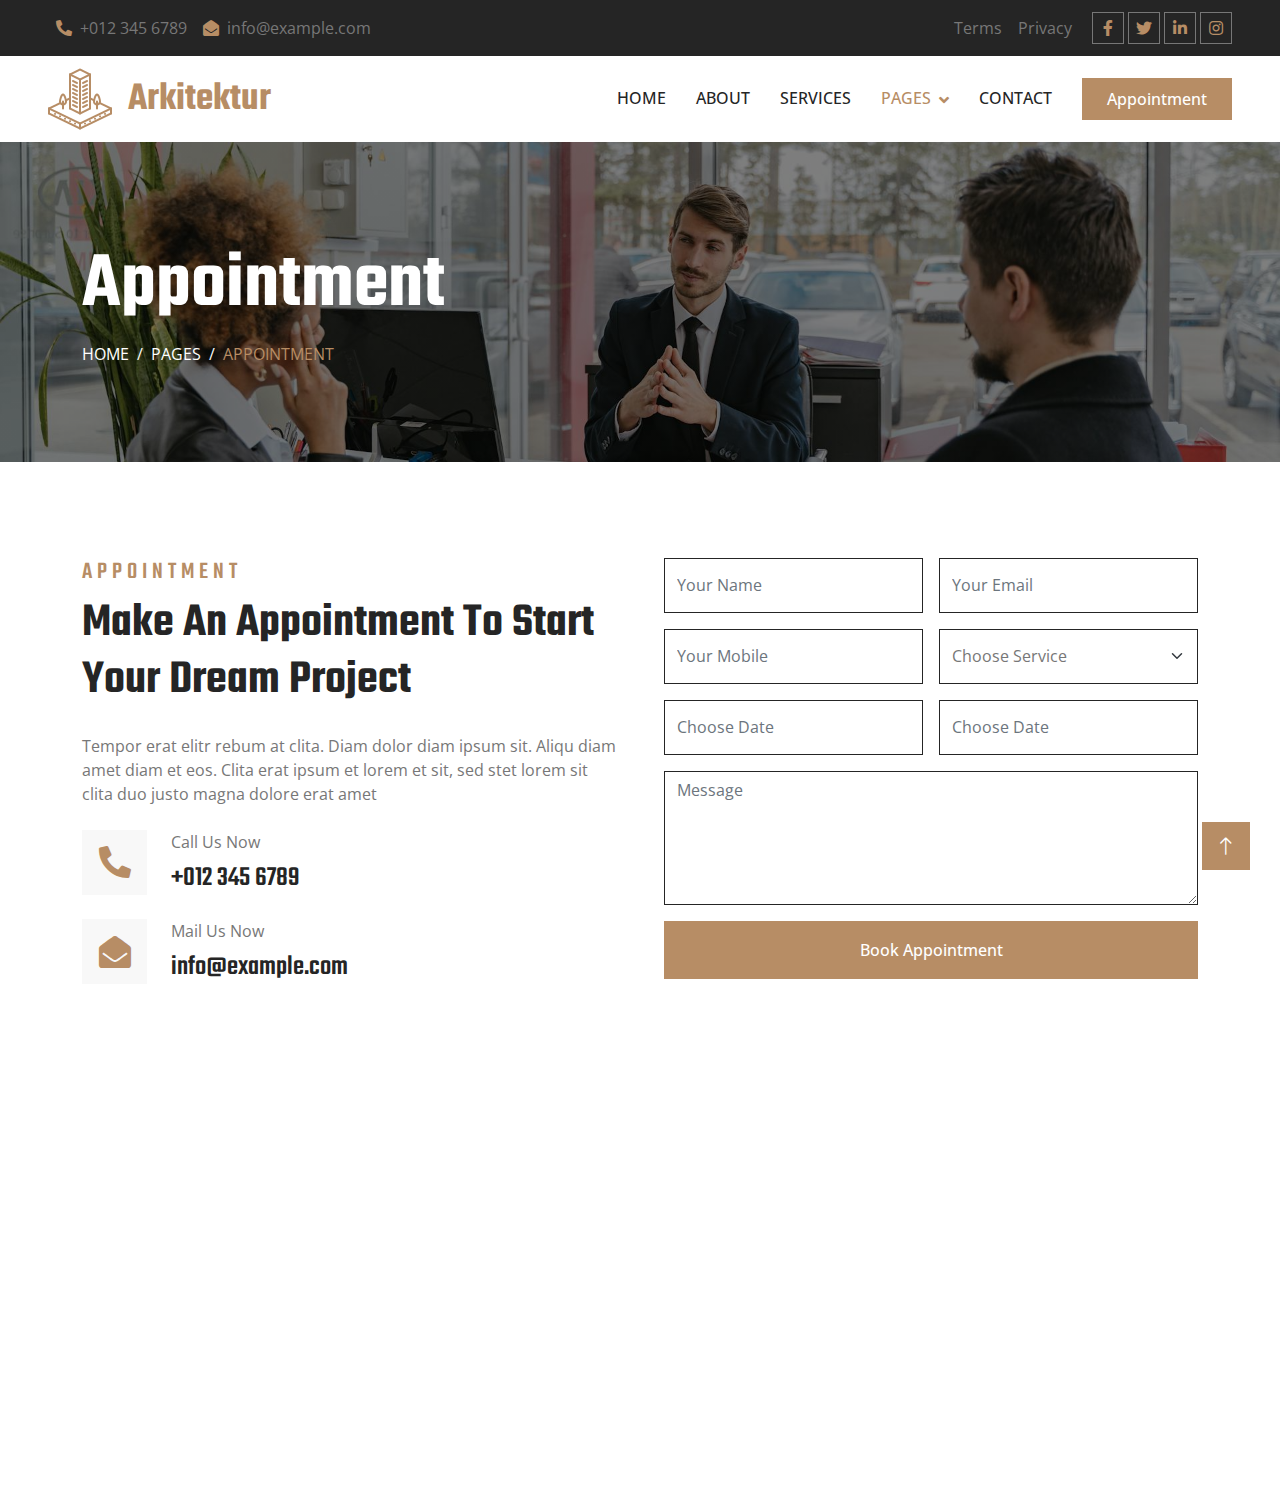
<file: appointment.html>
<!DOCTYPE html>
<html lang="en">
    <head>
        <meta charset="utf-8" />
        <title>Arkitektur - Architecture HTML Template</title>
        <meta content="width=device-width, initial-scale=1.0" name="viewport" />
        <meta content="" name="keywords" />
        <meta content="" name="description" />

        <!-- Favicon -->
        <link href="img/favicon.ico" rel="icon" />

        <!-- Google Web Fonts -->
        <link rel="preconnect" href="https://fonts.googleapis.com" />
        <link rel="preconnect" href="https://fonts.gstatic.com" crossorigin />
        <link
            href="https://fonts.googleapis.com/css2?family=Open+Sans:wght@400;500;600&family=Teko:wght@400;500;600&display=swap"
            rel="stylesheet"
        />

        <!-- Icon Font Stylesheet -->
        <link
            href="https://cdnjs.cloudflare.com/ajax/libs/font-awesome/5.10.0/css/all.min.css"
            rel="stylesheet"
        />
        <link
            href="https://cdn.jsdelivr.net/npm/bootstrap-icons@1.4.1/font/bootstrap-icons.css"
            rel="stylesheet"
        />

        <!-- Libraries Stylesheet -->
        <link href="lib/animate/animate.min.css" rel="stylesheet" />
        <link
            href="lib/owlcarousel/assets/owl.carousel.min.css"
            rel="stylesheet"
        />
        <link
            href="lib/tempusdominus/css/tempusdominus-bootstrap-4.min.css"
            rel="stylesheet"
        />

        <!-- Customized Bootstrap Stylesheet -->
        <link href="css/bootstrap.min.css" rel="stylesheet" />

        <!-- Template Stylesheet -->
        <link href="css/style.css" rel="stylesheet" />
    </head>

    <body>
        <!-- Spinner Start -->
        <div
            id="spinner"
            class="show bg-white position-fixed translate-middle w-100 vh-100 top-50 start-50 d-flex align-items-center justify-content-center"
        >
            <div
                class="spinner-border position-relative text-primary"
                style="width: 6rem; height: 6rem"
                role="status"
            ></div>
            <img
                class="position-absolute top-50 start-50 translate-middle"
                src="img/icons/icon-1.png"
                alt="Icon"
            />
        </div>
        <!-- Spinner End -->

        <!-- Topbar Start -->
        <div
            class="container-fluid bg-dark p-0 wow fadeIn"
            data-wow-delay="0.1s"
        >
            <div class="row gx-0 d-none d-lg-flex">
                <div class="col-lg-7 px-5 text-start">
                    <div
                        class="h-100 d-inline-flex align-items-center py-3 me-3"
                    >
                        <a class="text-body px-2" href="tel:+0123456789"
                            ><i class="fa fa-phone-alt text-primary me-2"></i
                            >+012 345 6789</a
                        >
                        <a class="text-body px-2" href="mailto:info@example.com"
                            ><i
                                class="fa fa-envelope-open text-primary me-2"
                            ></i
                            >info@example.com</a
                        >
                    </div>
                </div>
                <div class="col-lg-5 px-5 text-end">
                    <div
                        class="h-100 d-inline-flex align-items-center py-3 me-2"
                    >
                        <a class="text-body px-2" href="">Terms</a>
                        <a class="text-body px-2" href="">Privacy</a>
                    </div>
                    <div class="h-100 d-inline-flex align-items-center">
                        <a
                            class="btn btn-sm-square btn-outline-body me-1"
                            href=""
                            ><i class="fab fa-facebook-f"></i
                        ></a>
                        <a
                            class="btn btn-sm-square btn-outline-body me-1"
                            href=""
                            ><i class="fab fa-twitter"></i
                        ></a>
                        <a
                            class="btn btn-sm-square btn-outline-body me-1"
                            href=""
                            ><i class="fab fa-linkedin-in"></i
                        ></a>
                        <a
                            class="btn btn-sm-square btn-outline-body me-0"
                            href=""
                            ><i class="fab fa-instagram"></i
                        ></a>
                    </div>
                </div>
            </div>
        </div>
        <!-- Topbar End -->

        <!-- Navbar Start -->
        <nav
            class="navbar navbar-expand-lg bg-white navbar-light sticky-top py-lg-0 px-lg-5 wow fadeIn"
            data-wow-delay="0.1s"
        >
            <a href="index.html" class="navbar-brand ms-4 ms-lg-0">
                <h1 class="text-primary m-0">
                    <img
                        class="me-3"
                        src="img/icons/icon-1.png"
                        alt="Icon"
                    />Arkitektur
                </h1>
            </a>
            <button
                type="button"
                class="navbar-toggler me-4"
                data-bs-toggle="collapse"
                data-bs-target="#navbarCollapse"
            >
                <span class="navbar-toggler-icon"></span>
            </button>
            <div class="collapse navbar-collapse" id="navbarCollapse">
                <div class="navbar-nav ms-auto p-4 p-lg-0">
                    <a href="index.html" class="nav-item nav-link">Home</a>
                    <a href="about.html" class="nav-item nav-link">About</a>
                    <a href="service.html" class="nav-item nav-link"
                        >Services</a
                    >
                    <div class="nav-item dropdown">
                        <a
                            href="#"
                            class="nav-link dropdown-toggle active"
                            data-bs-toggle="dropdown"
                            >Pages</a
                        >
                        <div class="dropdown-menu border-0 m-0">
                            <a href="feature.html" class="dropdown-item"
                                >Our Features</a
                            >
                            <a href="project.html" class="dropdown-item"
                                >Our Projects</a
                            >
                            <a href="team.html" class="dropdown-item"
                                >Team Members</a
                            >
                            <a
                                href="appointment.html"
                                class="dropdown-item active"
                                >Appointment</a
                            >
                            <a href="testimonial.html" class="dropdown-item"
                                >Testimonial</a
                            >
                            <a href="404.html" class="dropdown-item"
                                >404 Page</a
                            >
                        </div>
                    </div>
                    <a href="contact.html" class="nav-item nav-link">Contact</a>
                </div>
                <a href="" class="btn btn-primary py-2 px-4 d-none d-lg-block"
                    >Appointment</a
                >
            </div>
        </nav>
        <!-- Navbar End -->

        <!-- Page Header Start -->
        <div
            class="container-fluid page-header py-5 mb-5 wow fadeIn"
            data-wow-delay="0.1s"
        >
            <div class="container py-5">
                <h1 class="display-1 text-white animated slideInDown">
                    Appointment
                </h1>
                <nav aria-label="breadcrumb animated slideInDown">
                    <ol class="breadcrumb text-uppercase mb-0">
                        <li class="breadcrumb-item">
                            <a class="text-white" href="index.html">Home</a>
                        </li>
                        <li class="breadcrumb-item">
                            <a class="text-white" href="#">Pages</a>
                        </li>
                        <li
                            class="breadcrumb-item text-primary active"
                            aria-current="page"
                        >
                            Appointment
                        </li>
                    </ol>
                </nav>
            </div>
        </div>
        <!-- Page Header End -->

        <!-- Appointment Start -->
        <div class="container-xxl py-5">
            <div class="container">
                <div class="row g-5">
                    <div class="col-lg-6 wow fadeInUp" data-wow-delay="0.1s">
                        <h4 class="section-title">Appointment</h4>
                        <h1 class="display-5 mb-4">
                            Make An Appointment To Start Your Dream Project
                        </h1>
                        <p class="mb-4">
                            Tempor erat elitr rebum at clita. Diam dolor diam
                            ipsum sit. Aliqu diam amet diam et eos. Clita erat
                            ipsum et lorem et sit, sed stet lorem sit clita duo
                            justo magna dolore erat amet
                        </p>
                        <div class="row g-4">
                            <div class="col-12">
                                <div class="d-flex">
                                    <div
                                        class="d-flex flex-shrink-0 align-items-center justify-content-center bg-light"
                                        style="width: 65px; height: 65px"
                                    >
                                        <i
                                            class="fa fa-2x fa-phone-alt text-primary"
                                        ></i>
                                    </div>
                                    <div class="ms-4">
                                        <p class="mb-2">Call Us Now</p>
                                        <h3 class="mb-0">+012 345 6789</h3>
                                    </div>
                                </div>
                            </div>
                            <div class="col-12">
                                <div class="d-flex">
                                    <div
                                        class="d-flex flex-shrink-0 align-items-center justify-content-center bg-light"
                                        style="width: 65px; height: 65px"
                                    >
                                        <i
                                            class="fa fa-2x fa-envelope-open text-primary"
                                        ></i>
                                    </div>
                                    <div class="ms-4">
                                        <p class="mb-2">Mail Us Now</p>
                                        <h3 class="mb-0">info@example.com</h3>
                                    </div>
                                </div>
                            </div>
                        </div>
                    </div>
                    <div class="col-lg-6 wow fadeInUp" data-wow-delay="0.5s">
                        <div class="row g-3">
                            <div class="col-12 col-sm-6">
                                <input
                                    type="text"
                                    class="form-control"
                                    placeholder="Your Name"
                                    style="height: 55px"
                                />
                            </div>
                            <div class="col-12 col-sm-6">
                                <input
                                    type="email"
                                    class="form-control"
                                    placeholder="Your Email"
                                    style="height: 55px"
                                />
                            </div>
                            <div class="col-12 col-sm-6">
                                <input
                                    type="text"
                                    class="form-control"
                                    placeholder="Your Mobile"
                                    style="height: 55px"
                                />
                            </div>
                            <div class="col-12 col-sm-6">
                                <select
                                    class="form-select"
                                    style="height: 55px"
                                >
                                    <option selected>Choose Service</option>
                                    <option value="1">Service 1</option>
                                    <option value="2">Service 2</option>
                                    <option value="3">Service 3</option>
                                </select>
                            </div>
                            <div class="col-12 col-sm-6">
                                <div
                                    class="date"
                                    id="date"
                                    data-target-input="nearest"
                                >
                                    <input
                                        type="text"
                                        class="form-control datetimepicker-input"
                                        placeholder="Choose Date"
                                        data-target="#date"
                                        data-toggle="datetimepicker"
                                        style="height: 55px"
                                    />
                                </div>
                            </div>
                            <div class="col-12 col-sm-6">
                                <div
                                    class="time"
                                    id="time"
                                    data-target-input="nearest"
                                >
                                    <input
                                        type="text"
                                        class="form-control datetimepicker-input"
                                        placeholder="Choose Date"
                                        data-target="#time"
                                        data-toggle="datetimepicker"
                                        style="height: 55px"
                                    />
                                </div>
                            </div>
                            <div class="col-12">
                                <textarea
                                    class="form-control"
                                    rows="5"
                                    placeholder="Message"
                                ></textarea>
                            </div>
                            <div class="col-12">
                                <button
                                    class="btn btn-primary w-100 py-3"
                                    type="submit"
                                >
                                    Book Appointment
                                </button>
                            </div>
                        </div>
                    </div>
                </div>
            </div>
        </div>
        <!-- Appointment End -->

        <!-- Footer Start -->
        <div
            class="container-fluid bg-dark text-body footer mt-5 pt-5 px-0 wow fadeIn"
            data-wow-delay="0.1s"
        >
            <div class="container py-5">
                <div class="row g-5">
                    <div class="col-lg-3 col-md-6">
                        <h3 class="text-light mb-4">Address</h3>
                        <p class="mb-2">
                            <i
                                class="fa fa-map-marker-alt text-primary me-3"
                            ></i
                            >123 Street, New York, USA
                        </p>
                        <p class="mb-2">
                            <i class="fa fa-phone-alt text-primary me-3"></i
                            >+012 345 67890
                        </p>
                        <p class="mb-2">
                            <i class="fa fa-envelope text-primary me-3"></i
                            >info@example.com
                        </p>
                        <div class="d-flex pt-2">
                            <a
                                class="btn btn-square btn-outline-body me-1"
                                href=""
                                ><i class="fab fa-twitter"></i
                            ></a>
                            <a
                                class="btn btn-square btn-outline-body me-1"
                                href=""
                                ><i class="fab fa-facebook-f"></i
                            ></a>
                            <a
                                class="btn btn-square btn-outline-body me-1"
                                href=""
                                ><i class="fab fa-youtube"></i
                            ></a>
                            <a
                                class="btn btn-square btn-outline-body me-0"
                                href=""
                                ><i class="fab fa-linkedin-in"></i
                            ></a>
                        </div>
                    </div>
                    <div class="col-lg-3 col-md-6">
                        <h3 class="text-light mb-4">Services</h3>
                        <a class="btn btn-link" href="">Architecture</a>
                        <a class="btn btn-link" href="">3D Animation</a>
                        <a class="btn btn-link" href="">House Planning</a>
                        <a class="btn btn-link" href="">Interior Design</a>
                        <a class="btn btn-link" href="">Construction</a>
                    </div>
                    <div class="col-lg-3 col-md-6">
                        <h3 class="text-light mb-4">Quick Links</h3>
                        <a class="btn btn-link" href="">About Us</a>
                        <a class="btn btn-link" href="">Contact Us</a>
                        <a class="btn btn-link" href="">Our Services</a>
                        <a class="btn btn-link" href="">Terms & Condition</a>
                        <a class="btn btn-link" href="">Support</a>
                    </div>
                    <div class="col-lg-3 col-md-6">
                        <h3 class="text-light mb-4">Newsletter</h3>
                        <p>
                            Dolor amet sit justo amet elitr clita ipsum elitr
                            est.
                        </p>
                        <div
                            class="position-relative mx-auto"
                            style="max-width: 400px"
                        >
                            <input
                                class="form-control bg-transparent w-100 py-3 ps-4 pe-5"
                                type="text"
                                placeholder="Your email"
                            />
                            <button
                                type="button"
                                class="btn btn-primary py-2 position-absolute top-0 end-0 mt-2 me-2"
                            >
                                SignUp
                            </button>
                        </div>
                    </div>
                </div>
            </div>
            <div class="container-fluid copyright">
                <div class="container">
                    <div class="row">
                        <div
                            class="col-md-6 text-center text-md-start mb-3 mb-md-0"
                        >
                            &copy; <a href="#">Your Site Name</a>, All Right
                            Reserved.
                        </div>
                        <div class="col-md-6 text-center text-md-end">
                            <!--/*** This template is free as long as you keep the footer author’s credit link/attribution link/backlink. If you'd like to use the template without the footer author’s credit link/attribution link/backlink, you can purchase the Credit Removal License from "https://htmlcodex.com/credit-removal". Thank you for your support. ***/-->
                            Designed By
                            <a href="https://htmlcodex.com">HTML Codex</a>
                        </div>
                    </div>
                </div>
            </div>
        </div>
        <!-- Footer End -->

        <!-- Back to Top -->
        <a href="#" class="btn btn-lg btn-primary btn-lg-square back-to-top"
            ><i class="bi bi-arrow-up"></i
        ></a>

        <!-- JavaScript Libraries -->
        <script src="https://code.jquery.com/jquery-3.4.1.min.js"></script>
        <script src="https://cdn.jsdelivr.net/npm/bootstrap@5.0.0/dist/js/bootstrap.bundle.min.js"></script>
        <script src="lib/wow/wow.min.js"></script>
        <script src="lib/easing/easing.min.js"></script>
        <script src="lib/waypoints/waypoints.min.js"></script>
        <script src="lib/counterup/counterup.min.js"></script>
        <script src="lib/owlcarousel/owl.carousel.min.js"></script>
        <script src="lib/tempusdominus/js/moment.min.js"></script>
        <script src="lib/tempusdominus/js/moment-timezone.min.js"></script>
        <script src="lib/tempusdominus/js/tempusdominus-bootstrap-4.min.js"></script>

        <!-- Template Javascript -->
        <script src="js/main.js"></script>
    </body>
</html>
</file>
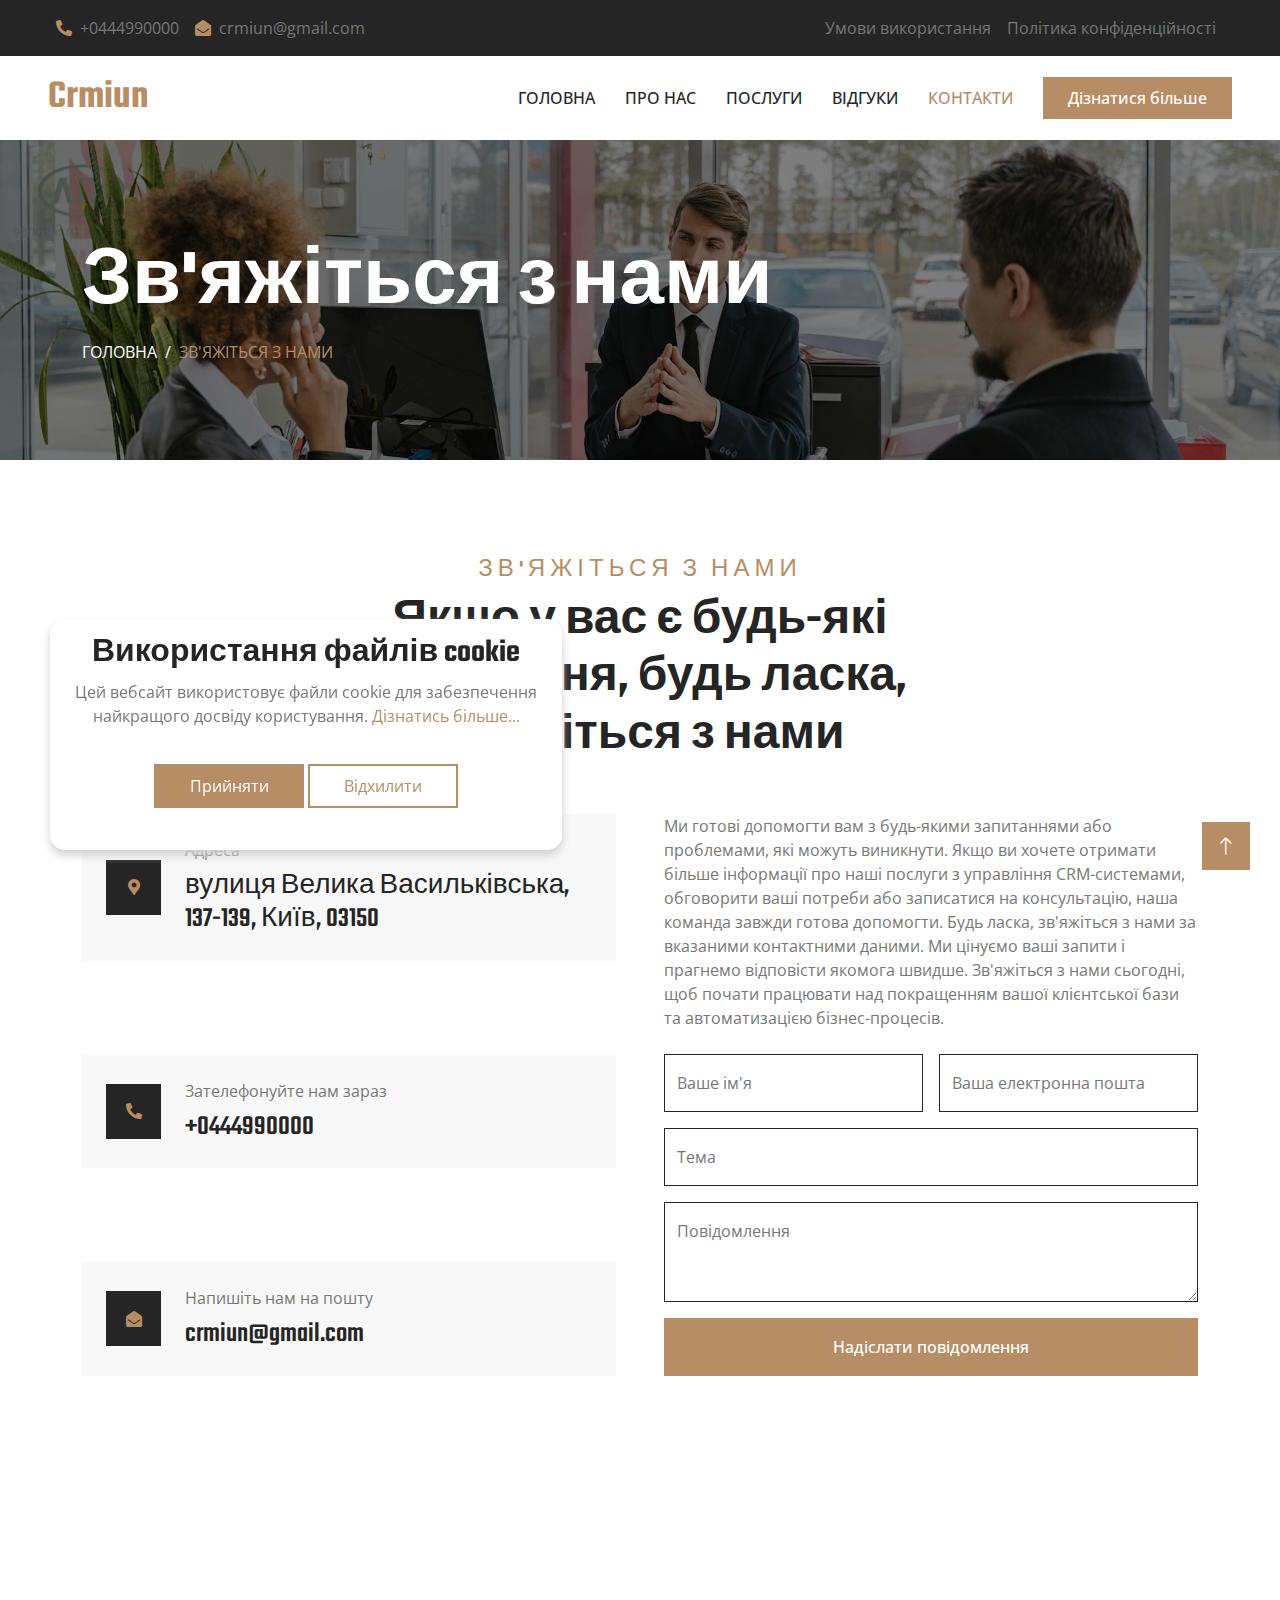
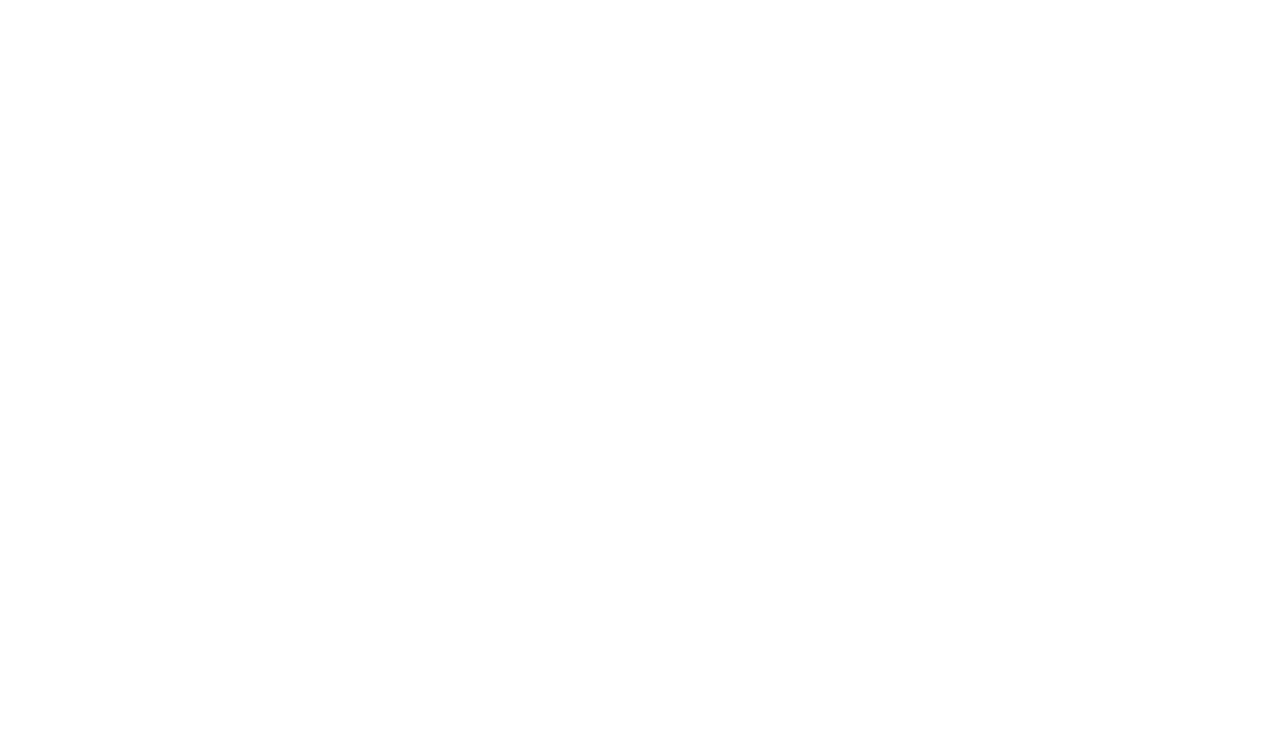
<file: contact.html>
<!DOCTYPE html>
<html lang="en">
  <head>
    <meta charset="utf-8" />
    <title>Crmiun</title>
    <meta content="width=device-width, initial-scale=1.0" name="viewport" />
    <meta content="" name="keywords" />
    <meta content="" name="description" />

    <!-- Favicon -->
    <link href="img/favicon.ico" rel="icon" />

    <!-- Google Web Fonts -->
    <link rel="preconnect" href="https://fonts.googleapis.com" />
    <link rel="preconnect" href="https://fonts.gstatic.com" crossorigin />
    <link
      href="https://fonts.googleapis.com/css2?family=Open+Sans:wght@400;500;600&family=Teko:wght@400;500;600&display=swap"
      rel="stylesheet"
    />

    <!-- Icon Font Stylesheet -->
    <link
      href="https://cdnjs.cloudflare.com/ajax/libs/font-awesome/5.10.0/css/all.min.css"
      rel="stylesheet"
    />
    <link
      href="https://cdn.jsdelivr.net/npm/bootstrap-icons@1.4.1/font/bootstrap-icons.css"
      rel="stylesheet"
    />

    <!-- Libraries Stylesheet -->
    <link href="lib/animate/animate.min.css" rel="stylesheet" />
    <link href="lib/owlcarousel/assets/owl.carousel.min.css" rel="stylesheet" />
    <link
      href="lib/tempusdominus/css/tempusdominus-bootstrap-4.min.css"
      rel="stylesheet"
    />

    <!-- Customized Bootstrap Stylesheet -->
    <link href="css/bootstrap.min.css" rel="stylesheet" />

    <!-- Template Stylesheet -->
    <link href="css/style.css" rel="stylesheet" />
  </head>

  <body>
    <!-- Spinner Start -->
    <div
      id="spinner"
      class="show bg-white position-fixed translate-middle w-100 vh-100 top-50 start-50 d-flex align-items-center justify-content-center"
    >
      <div
        class="spinner-border position-relative text-primary"
        style="width: 6rem; height: 6rem"
        role="status"
      ></div>
      <img
        class="position-absolute top-50 start-50 translate-middle"
        src="img/icons/icon-1.png"
        alt="Icon"
      />
    </div>
    <!-- Spinner End -->
    <!-- Topbar Start -->
    <div class="container-fluid bg-dark p-0 wow fadeIn" data-wow-delay="0.1s">
      <div class="row gx-0 d-none d-lg-flex">
        <div class="col-lg-7 px-5 text-start">
          <div class="h-100 d-inline-flex align-items-center py-3 me-3">
            <a class="text-body px-2" href="tel:+0123456789"
              ><i class="fa fa-phone-alt text-primary me-2"></i>+0444990000</a
            >
            <a class="text-body px-2" href="mailto:info@example.com"
              ><i class="fa fa-envelope-open text-primary me-2"></i
              >crmiun@gmail.com</a
            >
          </div>
        </div>
        <div class="col-lg-5 px-5 text-end">
          <div class="h-100 d-inline-flex align-items-center py-3 me-2">
            <a class="text-body px-2" href="terms-of-use.html"
              >Умови використання</a
            >
            <a class="text-body px-2" href="privacy-policy.html"
              >Політика конфіденційності</a
            >
          </div>
        </div>
      </div>
    </div>
    <!-- Topbar End -->

    <!-- Navbar Start -->
    <nav
      class="navbar navbar-expand-lg bg-white navbar-light sticky-top py-lg-0 px-lg-5 wow fadeIn"
      data-wow-delay="0.1s"
    >
      <a href="index.html" class="navbar-brand ms-4 ms-lg-0">
        <h1 class="text-primary m-0">Crmiun</h1>
      </a>
      <button
        type="button"
        class="navbar-toggler me-4"
        data-bs-toggle="collapse"
        data-bs-target="#navbarCollapse"
      >
        <span class="navbar-toggler-icon"></span>
      </button>
      <div class="collapse navbar-collapse" id="navbarCollapse">
        <div class="navbar-nav ms-auto p-4 p-lg-0">
          <a href="index.html" class="nav-item nav-link">Головна</a>
          <a href="about.html" class="nav-item nav-link">Про нас</a>
          <a href="service.html" class="nav-item nav-link">Послуги</a>
          <a href="testimonial.html" class="nav-item nav-link">Відгуки</a>
          <a href="contact.html" class="nav-item nav-link active">Контакти</a>
        </div>
        <a
          href="index.html#appointment"
          class="btn btn-primary py-2 px-4 d-none d-lg-block"
          >Дізнатися більше</a
        >
      </div>
    </nav>
    <!-- Navbar End -->

    <!-- Page Header Start -->
    <div
      class="container-fluid page-header py-5 mb-5 wow fadeIn"
      data-wow-delay="0.1s"
    >
      <div class="container py-5">
        <h1 class="display-1 text-white animated slideInDown">
          Зв'яжіться з нами
        </h1>
        <nav aria-label="breadcrumb animated slideInDown">
          <ol class="breadcrumb text-uppercase mb-0">
            <li class="breadcrumb-item">
              <a class="text-white" href="index.html">Головна</a>
            </li>
            <li class="breadcrumb-item text-primary active" aria-current="page">
              Зв'яжіться з нами
            </li>
          </ol>
        </nav>
      </div>
    </div>
    <!-- Page Header End -->

    <!-- Contact Start -->
    <div class="container-xxl py-5">
      <div class="container">
        <div
          class="text-center mx-auto mb-5 wow fadeInUp"
          data-wow-delay="0.1s"
          style="max-width: 600px"
        >
          <h4 class="section-title">Зв'яжіться з нами</h4>
          <h1 class="display-5 mb-4">
            Якщо у вас є будь-які запитання, будь ласка, зв'яжіться з нами
          </h1>
        </div>
        <div class="row g-5">
          <div class="col-lg-6 wow fadeInUp" data-wow-delay="0.1s">
            <div class="d-flex flex-column justify-content-between h-100">
              <div class="bg-light d-flex align-items-center w-100 p-4 mb-4">
                <div
                  class="d-flex flex-shrink-0 align-items-center justify-content-center bg-dark"
                  style="width: 55px; height: 55px"
                >
                  <i class="fa fa-map-marker-alt text-primary"></i>
                </div>
                <div class="ms-4">
                  <p class="mb-2">Адреса</p>
                  <h3 class="mb-0">
                    вулиця Велика Васильківська, 137-139, Київ, 03150
                  </h3>
                </div>
              </div>
              <div class="bg-light d-flex align-items-center w-100 p-4 mb-4">
                <div
                  class="d-flex flex-shrink-0 align-items-center justify-content-center bg-dark"
                  style="width: 55px; height: 55px"
                >
                  <i class="fa fa-phone-alt text-primary"></i>
                </div>
                <div class="ms-4">
                  <p class="mb-2">Зателефонуйте нам зараз</p>
                  <h3 class="mb-0">+0444990000</h3>
                </div>
              </div>
              <div class="bg-light d-flex align-items-center w-100 p-4">
                <div
                  class="d-flex flex-shrink-0 align-items-center justify-content-center bg-dark"
                  style="width: 55px; height: 55px"
                >
                  <i class="fa fa-envelope-open text-primary"></i>
                </div>
                <div class="ms-4">
                  <p class="mb-2">Напишіть нам на пошту</p>
                  <h3 class="mb-0">crmiun@gmail.com</h3>
                </div>
              </div>
            </div>
          </div>
          <div class="col-lg-6 wow fadeInUp" data-wow-delay="0.5s">
            <p class="mb-4">
              Ми готові допомогти вам з будь-якими запитаннями або проблемами,
              які можуть виникнути. Якщо ви хочете отримати більше інформації
              про наші послуги з управління CRM-системами, обговорити ваші
              потреби або записатися на консультацію, наша команда завжди готова
              допомогти. Будь ласка, зв'яжіться з нами за вказаними контактними
              даними. Ми цінуємо ваші запити і прагнемо відповісти якомога
              швидше. Зв'яжіться з нами сьогодні, щоб почати працювати над
              покращенням вашої клієнтської бази та автоматизацією
              бізнес-процесів.
            </p>
            <form action="thanks.html" method="GET">
              <div class="row g-3">
                <div class="col-md-6">
                  <div class="form-floating">
                    <input
                      type="text"
                      class="form-control"
                      id="name"
                      placeholder="Ваше ім'я"
                      required
                    />
                    <label for="name">Ваше ім'я</label>
                  </div>
                </div>
                <div class="col-md-6">
                  <div class="form-floating">
                    <input
                      type="email"
                      class="form-control"
                      id="email"
                      placeholder="Ваша електронна пошта"
                      required
                    />
                    <label for="email">Ваша електронна пошта</label>
                    <div id="result" style="color: red; font-size: 12px"></div>
                  </div>
                </div>
                <div class="col-12">
                  <div class="form-floating">
                    <input
                      type="text"
                      class="form-control"
                      id="subject"
                      placeholder="Тема"
                      required
                    />
                    <label for="subject">Тема</label>
                  </div>
                </div>
                <div class="col-12">
                  <div class="form-floating">
                    <textarea
                      class="form-control"
                      placeholder="Залиште повідомлення тут"
                      id="message"
                      style="height: 100px"
                      required
                    ></textarea>
                    <label for="message">Повідомлення</label>
                  </div>
                </div>
                <div class="col-12">
                  <button
                    class="btn btn-primary w-100 py-3"
                    type="submit"
                    id="submit"
                  >
                    Надіслати повідомлення
                  </button>
                </div>
              </div>
            </form>
          </div>
        </div>
      </div>
    </div>
    <!-- Contact End -->

    <!-- Google Map Start -->
    <div class="container-xxl pt-5 px-0 wow fadeIn" data-wow-delay="0.1s">
      <iframe
        src="https://www.google.com/maps/embed?pb=!1m18!1m12!1m3!1d10169.650227648339!2d30.518978817884715!3d50.4147846394466!2m3!1f0!2f0!3f0!3m2!1i1024!2i768!4f13.1!3m3!1m2!1s0x40d4cf84d8156fd9%3A0x2495f1fef8d56fe2!2sBusiness%20Center%20Magnett!5e0!3m2!1suk!2sua!4v1737989496951!5m2!1suk!2sua"
        class="w-100 mb-n2"
        style="height: 450px"
        frameborder="0"
        allowfullscreen=""
        aria-hidden="false"
        tabindex="0"
      ></iframe>
    </div>
    <!-- Google Map End -->

    <!-- Footer Start -->
    <div
      class="container-fluid bg-dark text-body footer mt-5 pt-5 px-0 wow fadeIn"
      data-wow-delay="0.1s"
    >
      <div class="container py-5">
        <div class="row g-5">
          <div class="col-lg-4 col-md-6">
            <h3 class="text-light mb-4">Crmiun</h3>
            <p>
              Дякуємо за відвідування нашого сайту! Ми спеціалізуємося на
              впровадженні CRM систем для автоматизації бізнес-процесів,
              управління клієнтською базою та покращення аналітики. Звертайтеся
              до нас для отримання додаткової інформації або запису на
              консультацію.
            </p>
          </div>
          <div class="col-lg-4 col-md-6">
            <h3 class="text-light mb-4">Контактна інформація</h3>
            <p class="mb-2">
              <i class="fa fa-map-marker-alt text-primary me-3"></i>вулиця
              Велика Васильківська, 137-139, Київ, 03150
            </p>
            <p class="mb-2">
              <i class="fa fa-phone-alt text-primary me-3"></i>+0444990000
            </p>
            <p class="mb-2">
              <i class="fa fa-envelope text-primary me-3"></i>crmiun@gmail.com
            </p>
          </div>
          <div class="col-lg-4 col-md-6">
            <h3 class="text-light mb-4">Швидкі Посилання</h3>
            <a class="btn btn-link" href="about.html">Про нас</a>
            <a class="btn btn-link" href="contact.html">Контакти</a>
            <a class="btn btn-link" href="service.html">Наші послуги</a>
            <a class="btn btn-link" href="terms-of-use.html"
              >Умови використання</a
            >
            <a class="btn btn-link" href="privacy-policy.html"
              >Політика конфіденційності</a
            >
          </div>
        </div>
      </div>
    </div>
    <!-- Footer End -->

    <!-- Back to Top -->
    <a href="#" class="btn btn-lg btn-primary btn-lg-square back-to-top"
      ><i class="bi bi-arrow-up"></i
    ></a>

    <!-- Cookie banner -->
    <div class="cookie-wrapper show">
      <div>
        <i class="bx bx-cookie"></i>
        <h2 style="text-align: center">Використання файлів cookie</h2>
      </div>
      <div class="data">
        <p>
          Цей вебсайт використовує файли cookie для забезпечення найкращого
          досвіду користування.
          <a href="privacy-policy.html">Дізнатись більше...</a>
        </p>
      </div>
      <div class="buttons">
        <button class="cookie-button" id="acceptBtn">Прийняти</button>
        <button class="cookie-button" id="declineBtn">Відхилити</button>
      </div>
    </div>
    <!-- End Cookie banner -->

    <!-- JavaScript Libraries -->
    <script src="https://code.jquery.com/jquery-3.4.1.min.js"></script>
    <script src="https://cdn.jsdelivr.net/npm/bootstrap@5.0.0/dist/js/bootstrap.bundle.min.js"></script>
    <script src="lib/wow/wow.min.js"></script>
    <script src="lib/easing/easing.min.js"></script>
    <script src="lib/waypoints/waypoints.min.js"></script>
    <script src="lib/counterup/counterup.min.js"></script>
    <script src="lib/owlcarousel/owl.carousel.min.js"></script>
    <script src="lib/tempusdominus/js/moment.min.js"></script>
    <script src="lib/tempusdominus/js/moment-timezone.min.js"></script>
    <script src="lib/tempusdominus/js/tempusdominus-bootstrap-4.min.js"></script>

    <!-- Template Javascript -->
    <script src="js/main.js"></script>
    <script src="js/cookiebanner.js"></script>
  </body>
</html>
</file>
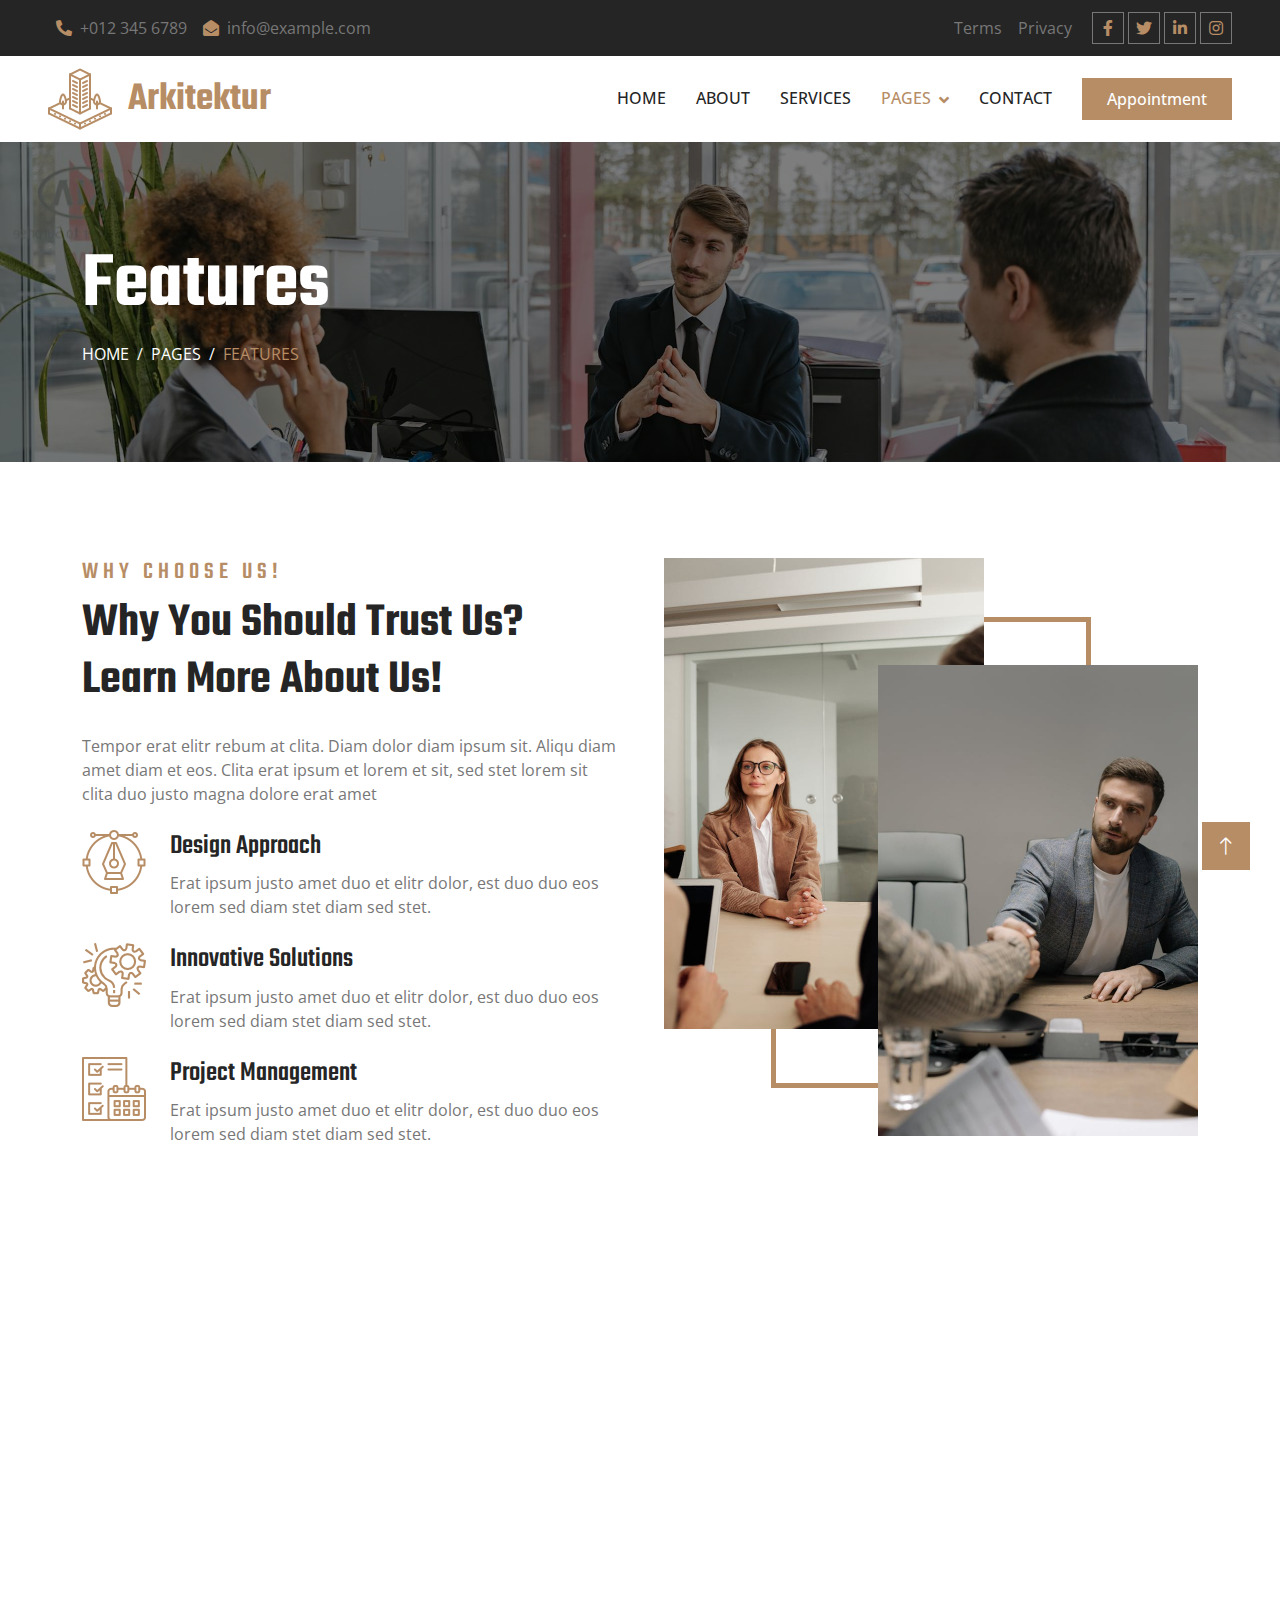
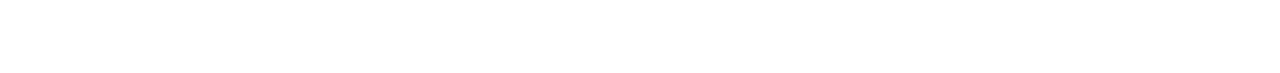
<file: feature.html>
<!DOCTYPE html>
<html lang="en">
    <head>
        <meta charset="utf-8" />
        <title>Arkitektur - Architecture HTML Template</title>
        <meta content="width=device-width, initial-scale=1.0" name="viewport" />
        <meta content="" name="keywords" />
        <meta content="" name="description" />

        <!-- Favicon -->
        <link href="img/favicon.ico" rel="icon" />

        <!-- Google Web Fonts -->
        <link rel="preconnect" href="https://fonts.googleapis.com" />
        <link rel="preconnect" href="https://fonts.gstatic.com" crossorigin />
        <link
            href="https://fonts.googleapis.com/css2?family=Open+Sans:wght@400;500;600&family=Teko:wght@400;500;600&display=swap"
            rel="stylesheet"
        />

        <!-- Icon Font Stylesheet -->
        <link
            href="https://cdnjs.cloudflare.com/ajax/libs/font-awesome/5.10.0/css/all.min.css"
            rel="stylesheet"
        />
        <link
            href="https://cdn.jsdelivr.net/npm/bootstrap-icons@1.4.1/font/bootstrap-icons.css"
            rel="stylesheet"
        />

        <!-- Libraries Stylesheet -->
        <link href="lib/animate/animate.min.css" rel="stylesheet" />
        <link
            href="lib/owlcarousel/assets/owl.carousel.min.css"
            rel="stylesheet"
        />
        <link
            href="lib/tempusdominus/css/tempusdominus-bootstrap-4.min.css"
            rel="stylesheet"
        />

        <!-- Customized Bootstrap Stylesheet -->
        <link href="css/bootstrap.min.css" rel="stylesheet" />

        <!-- Template Stylesheet -->
        <link href="css/style.css" rel="stylesheet" />
    </head>

    <body>
        <!-- Spinner Start -->
        <div
            id="spinner"
            class="show bg-white position-fixed translate-middle w-100 vh-100 top-50 start-50 d-flex align-items-center justify-content-center"
        >
            <div
                class="spinner-border position-relative text-primary"
                style="width: 6rem; height: 6rem"
                role="status"
            ></div>
            <img
                class="position-absolute top-50 start-50 translate-middle"
                src="img/icons/icon-1.png"
                alt="Icon"
            />
        </div>
        <!-- Spinner End -->

        <!-- Topbar Start -->
        <div
            class="container-fluid bg-dark p-0 wow fadeIn"
            data-wow-delay="0.1s"
        >
            <div class="row gx-0 d-none d-lg-flex">
                <div class="col-lg-7 px-5 text-start">
                    <div
                        class="h-100 d-inline-flex align-items-center py-3 me-3"
                    >
                        <a class="text-body px-2" href="tel:+0123456789"
                            ><i class="fa fa-phone-alt text-primary me-2"></i
                            >+012 345 6789</a
                        >
                        <a class="text-body px-2" href="mailto:info@example.com"
                            ><i
                                class="fa fa-envelope-open text-primary me-2"
                            ></i
                            >info@example.com</a
                        >
                    </div>
                </div>
                <div class="col-lg-5 px-5 text-end">
                    <div
                        class="h-100 d-inline-flex align-items-center py-3 me-2"
                    >
                        <a class="text-body px-2" href="">Terms</a>
                        <a class="text-body px-2" href="">Privacy</a>
                    </div>
                    <div class="h-100 d-inline-flex align-items-center">
                        <a
                            class="btn btn-sm-square btn-outline-body me-1"
                            href=""
                            ><i class="fab fa-facebook-f"></i
                        ></a>
                        <a
                            class="btn btn-sm-square btn-outline-body me-1"
                            href=""
                            ><i class="fab fa-twitter"></i
                        ></a>
                        <a
                            class="btn btn-sm-square btn-outline-body me-1"
                            href=""
                            ><i class="fab fa-linkedin-in"></i
                        ></a>
                        <a
                            class="btn btn-sm-square btn-outline-body me-0"
                            href=""
                            ><i class="fab fa-instagram"></i
                        ></a>
                    </div>
                </div>
            </div>
        </div>
        <!-- Topbar End -->

        <!-- Navbar Start -->
        <nav
            class="navbar navbar-expand-lg bg-white navbar-light sticky-top py-lg-0 px-lg-5 wow fadeIn"
            data-wow-delay="0.1s"
        >
            <a href="index.html" class="navbar-brand ms-4 ms-lg-0">
                <h1 class="text-primary m-0">
                    <img
                        class="me-3"
                        src="img/icons/icon-1.png"
                        alt="Icon"
                    />Arkitektur
                </h1>
            </a>
            <button
                type="button"
                class="navbar-toggler me-4"
                data-bs-toggle="collapse"
                data-bs-target="#navbarCollapse"
            >
                <span class="navbar-toggler-icon"></span>
            </button>
            <div class="collapse navbar-collapse" id="navbarCollapse">
                <div class="navbar-nav ms-auto p-4 p-lg-0">
                    <a href="index.html" class="nav-item nav-link">Home</a>
                    <a href="about.html" class="nav-item nav-link">About</a>
                    <a href="service.html" class="nav-item nav-link"
                        >Services</a
                    >
                    <div class="nav-item dropdown">
                        <a
                            href="#"
                            class="nav-link dropdown-toggle active"
                            data-bs-toggle="dropdown"
                            >Pages</a
                        >
                        <div class="dropdown-menu border-0 m-0">
                            <a href="feature.html" class="dropdown-item active"
                                >Our Features</a
                            >
                            <a href="project.html" class="dropdown-item"
                                >Our Projects</a
                            >
                            <a href="team.html" class="dropdown-item"
                                >Team Members</a
                            >
                            <a href="appointment.html" class="dropdown-item"
                                >Appointment</a
                            >
                            <a href="testimonial.html" class="dropdown-item"
                                >Testimonial</a
                            >
                            <a href="404.html" class="dropdown-item"
                                >404 Page</a
                            >
                        </div>
                    </div>
                    <a href="contact.html" class="nav-item nav-link">Contact</a>
                </div>
                <a href="" class="btn btn-primary py-2 px-4 d-none d-lg-block"
                    >Appointment</a
                >
            </div>
        </nav>
        <!-- Navbar End -->

        <!-- Page Header Start -->
        <div
            class="container-fluid page-header py-5 mb-5 wow fadeIn"
            data-wow-delay="0.1s"
        >
            <div class="container py-5">
                <h1 class="display-1 text-white animated slideInDown">
                    Features
                </h1>
                <nav aria-label="breadcrumb animated slideInDown">
                    <ol class="breadcrumb text-uppercase mb-0">
                        <li class="breadcrumb-item">
                            <a class="text-white" href="index.html">Home</a>
                        </li>
                        <li class="breadcrumb-item">
                            <a class="text-white" href="#">Pages</a>
                        </li>
                        <li
                            class="breadcrumb-item text-primary active"
                            aria-current="page"
                        >
                            Features
                        </li>
                    </ol>
                </nav>
            </div>
        </div>
        <!-- Page Header End -->

        <!-- Feature Start -->
        <div class="container-xxl py-5">
            <div class="container">
                <div class="row g-5">
                    <div class="col-lg-6 wow fadeInUp" data-wow-delay="0.1s">
                        <h4 class="section-title">Why Choose Us!</h4>
                        <h1 class="display-5 mb-4">
                            Why You Should Trust Us? Learn More About Us!
                        </h1>
                        <p class="mb-4">
                            Tempor erat elitr rebum at clita. Diam dolor diam
                            ipsum sit. Aliqu diam amet diam et eos. Clita erat
                            ipsum et lorem et sit, sed stet lorem sit clita duo
                            justo magna dolore erat amet
                        </p>
                        <div class="row g-4">
                            <div class="col-12">
                                <div class="d-flex align-items-start">
                                    <img
                                        class="flex-shrink-0"
                                        src="img/icons/icon-2.png"
                                        alt="Icon"
                                    />
                                    <div class="ms-4">
                                        <h3>Design Approach</h3>
                                        <p class="mb-0">
                                            Erat ipsum justo amet duo et elitr
                                            dolor, est duo duo eos lorem sed
                                            diam stet diam sed stet.
                                        </p>
                                    </div>
                                </div>
                            </div>
                            <div class="col-12">
                                <div class="d-flex align-items-start">
                                    <img
                                        class="flex-shrink-0"
                                        src="img/icons/icon-3.png"
                                        alt="Icon"
                                    />
                                    <div class="ms-4">
                                        <h3>Innovative Solutions</h3>
                                        <p class="mb-0">
                                            Erat ipsum justo amet duo et elitr
                                            dolor, est duo duo eos lorem sed
                                            diam stet diam sed stet.
                                        </p>
                                    </div>
                                </div>
                            </div>
                            <div class="col-12">
                                <div class="d-flex align-items-start">
                                    <img
                                        class="flex-shrink-0"
                                        src="img/icons/icon-4.png"
                                        alt="Icon"
                                    />
                                    <div class="ms-4">
                                        <h3>Project Management</h3>
                                        <p class="mb-0">
                                            Erat ipsum justo amet duo et elitr
                                            dolor, est duo duo eos lorem sed
                                            diam stet diam sed stet.
                                        </p>
                                    </div>
                                </div>
                            </div>
                        </div>
                    </div>
                    <div class="col-lg-6 wow fadeInUp" data-wow-delay="0.5s">
                        <div class="feature-img">
                            <img
                                class="img-fluid"
                                src="img/about-2.jpg"
                                alt=""
                            />
                            <img
                                class="img-fluid"
                                src="img/about-1.jpg"
                                alt=""
                            />
                        </div>
                    </div>
                </div>
            </div>
        </div>
        <!-- Feature End -->

        <!-- Footer Start -->
        <div
            class="container-fluid bg-dark text-body footer mt-5 pt-5 px-0 wow fadeIn"
            data-wow-delay="0.1s"
        >
            <div class="container py-5">
                <div class="row g-5">
                    <div class="col-lg-3 col-md-6">
                        <h3 class="text-light mb-4">Address</h3>
                        <p class="mb-2">
                            <i
                                class="fa fa-map-marker-alt text-primary me-3"
                            ></i
                            >123 Street, New York, USA
                        </p>
                        <p class="mb-2">
                            <i class="fa fa-phone-alt text-primary me-3"></i
                            >+012 345 67890
                        </p>
                        <p class="mb-2">
                            <i class="fa fa-envelope text-primary me-3"></i
                            >info@example.com
                        </p>
                        <div class="d-flex pt-2">
                            <a
                                class="btn btn-square btn-outline-body me-1"
                                href=""
                                ><i class="fab fa-twitter"></i
                            ></a>
                            <a
                                class="btn btn-square btn-outline-body me-1"
                                href=""
                                ><i class="fab fa-facebook-f"></i
                            ></a>
                            <a
                                class="btn btn-square btn-outline-body me-1"
                                href=""
                                ><i class="fab fa-youtube"></i
                            ></a>
                            <a
                                class="btn btn-square btn-outline-body me-0"
                                href=""
                                ><i class="fab fa-linkedin-in"></i
                            ></a>
                        </div>
                    </div>
                    <div class="col-lg-3 col-md-6">
                        <h3 class="text-light mb-4">Services</h3>
                        <a class="btn btn-link" href="">Architecture</a>
                        <a class="btn btn-link" href="">3D Animation</a>
                        <a class="btn btn-link" href="">House Planning</a>
                        <a class="btn btn-link" href="">Interior Design</a>
                        <a class="btn btn-link" href="">Construction</a>
                    </div>
                    <div class="col-lg-3 col-md-6">
                        <h3 class="text-light mb-4">Quick Links</h3>
                        <a class="btn btn-link" href="">About Us</a>
                        <a class="btn btn-link" href="">Contact Us</a>
                        <a class="btn btn-link" href="">Our Services</a>
                        <a class="btn btn-link" href="">Terms & Condition</a>
                        <a class="btn btn-link" href="">Support</a>
                    </div>
                    <div class="col-lg-3 col-md-6">
                        <h3 class="text-light mb-4">Newsletter</h3>
                        <p>
                            Dolor amet sit justo amet elitr clita ipsum elitr
                            est.
                        </p>
                        <div
                            class="position-relative mx-auto"
                            style="max-width: 400px"
                        >
                            <input
                                class="form-control bg-transparent w-100 py-3 ps-4 pe-5"
                                type="text"
                                placeholder="Your email"
                            />
                            <button
                                type="button"
                                class="btn btn-primary py-2 position-absolute top-0 end-0 mt-2 me-2"
                            >
                                SignUp
                            </button>
                        </div>
                    </div>
                </div>
            </div>
            <div class="container-fluid copyright">
                <div class="container">
                    <div class="row">
                        <div
                            class="col-md-6 text-center text-md-start mb-3 mb-md-0"
                        >
                            &copy; <a href="#">Your Site Name</a>, All Right
                            Reserved.
                        </div>
                        <div class="col-md-6 text-center text-md-end">
                            <!--/*** This template is free as long as you keep the footer author’s credit link/attribution link/backlink. If you'd like to use the template without the footer author’s credit link/attribution link/backlink, you can purchase the Credit Removal License from "https://htmlcodex.com/credit-removal". Thank you for your support. ***/-->
                            Designed By
                            <a href="https://htmlcodex.com">HTML Codex</a>
                        </div>
                    </div>
                </div>
            </div>
        </div>
        <!-- Footer End -->

        <!-- Back to Top -->
        <a href="#" class="btn btn-lg btn-primary btn-lg-square back-to-top"
            ><i class="bi bi-arrow-up"></i
        ></a>

        <!-- JavaScript Libraries -->
        <script src="https://code.jquery.com/jquery-3.4.1.min.js"></script>
        <script src="https://cdn.jsdelivr.net/npm/bootstrap@5.0.0/dist/js/bootstrap.bundle.min.js"></script>
        <script src="lib/wow/wow.min.js"></script>
        <script src="lib/easing/easing.min.js"></script>
        <script src="lib/waypoints/waypoints.min.js"></script>
        <script src="lib/counterup/counterup.min.js"></script>
        <script src="lib/owlcarousel/owl.carousel.min.js"></script>
        <script src="lib/tempusdominus/js/moment.min.js"></script>
        <script src="lib/tempusdominus/js/moment-timezone.min.js"></script>
        <script src="lib/tempusdominus/js/tempusdominus-bootstrap-4.min.js"></script>

        <!-- Template Javascript -->
        <script src="js/main.js"></script>
    </body>
</html>
</file>
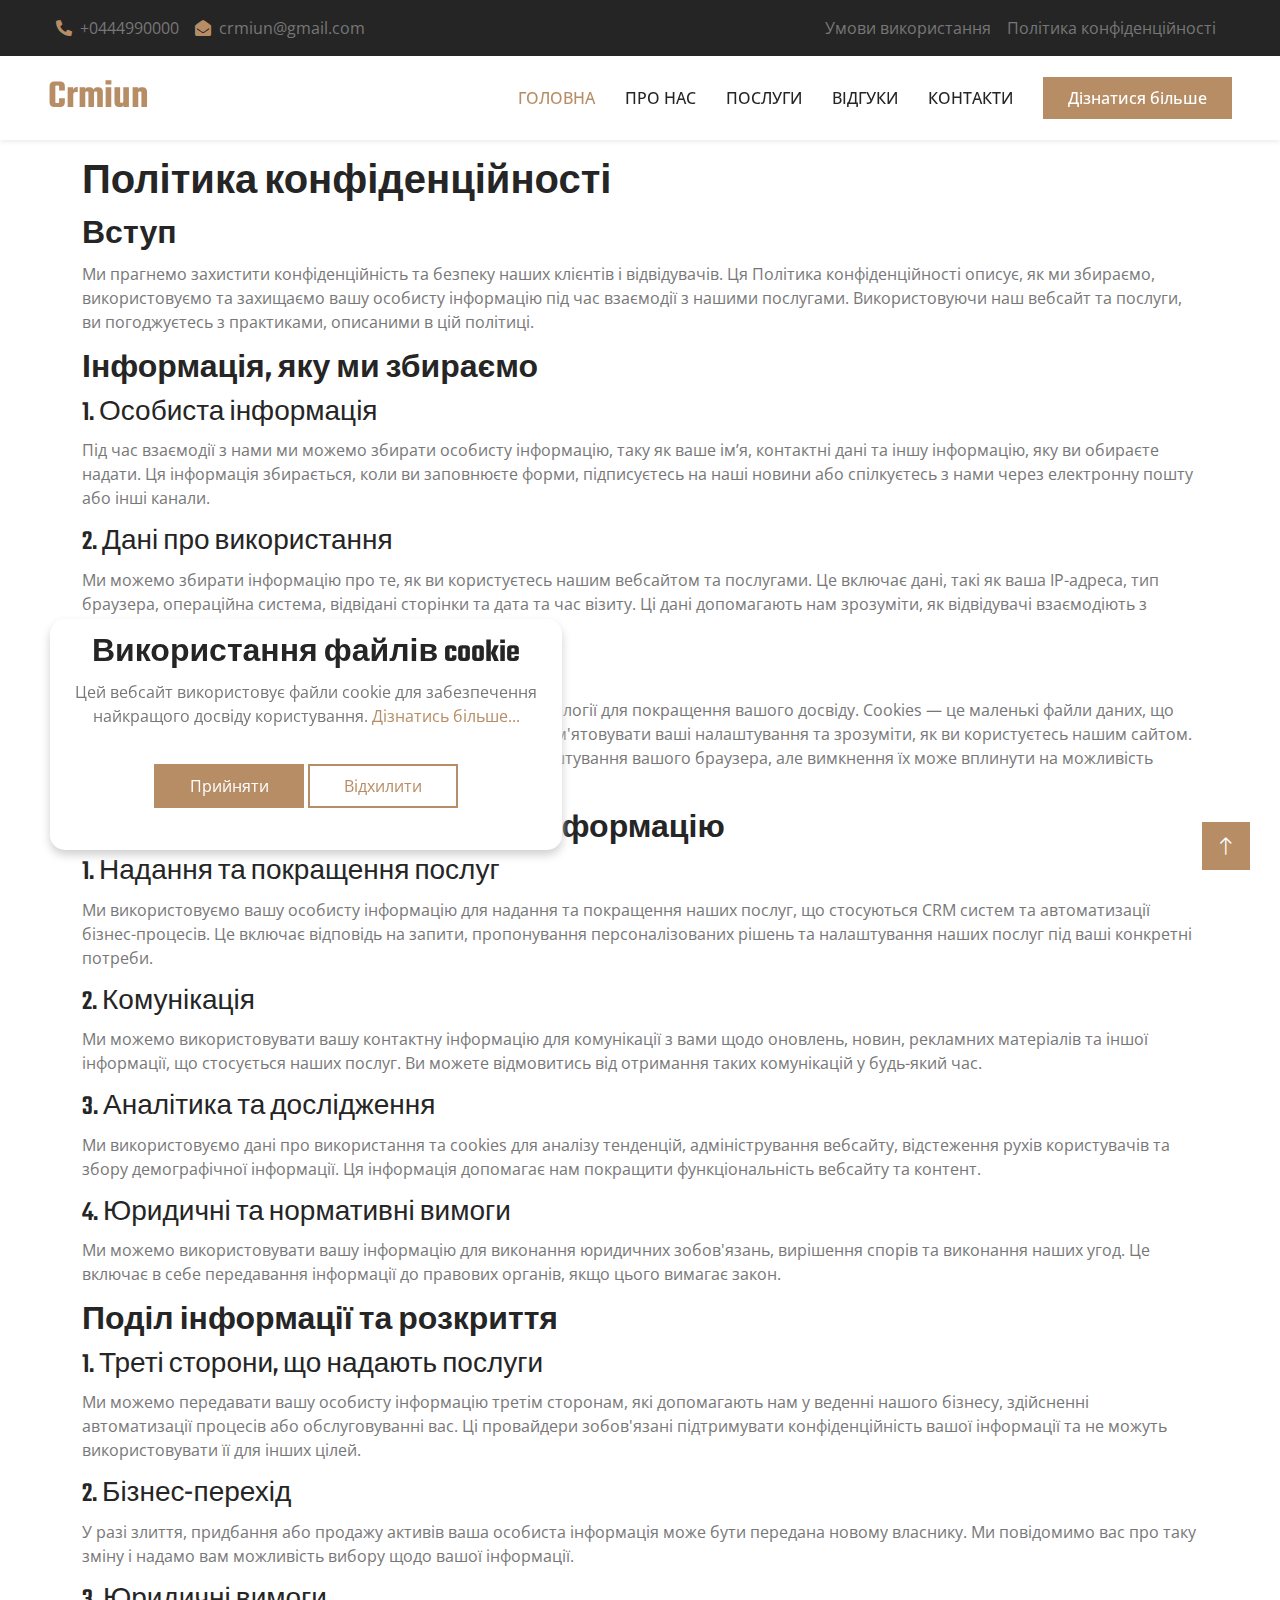
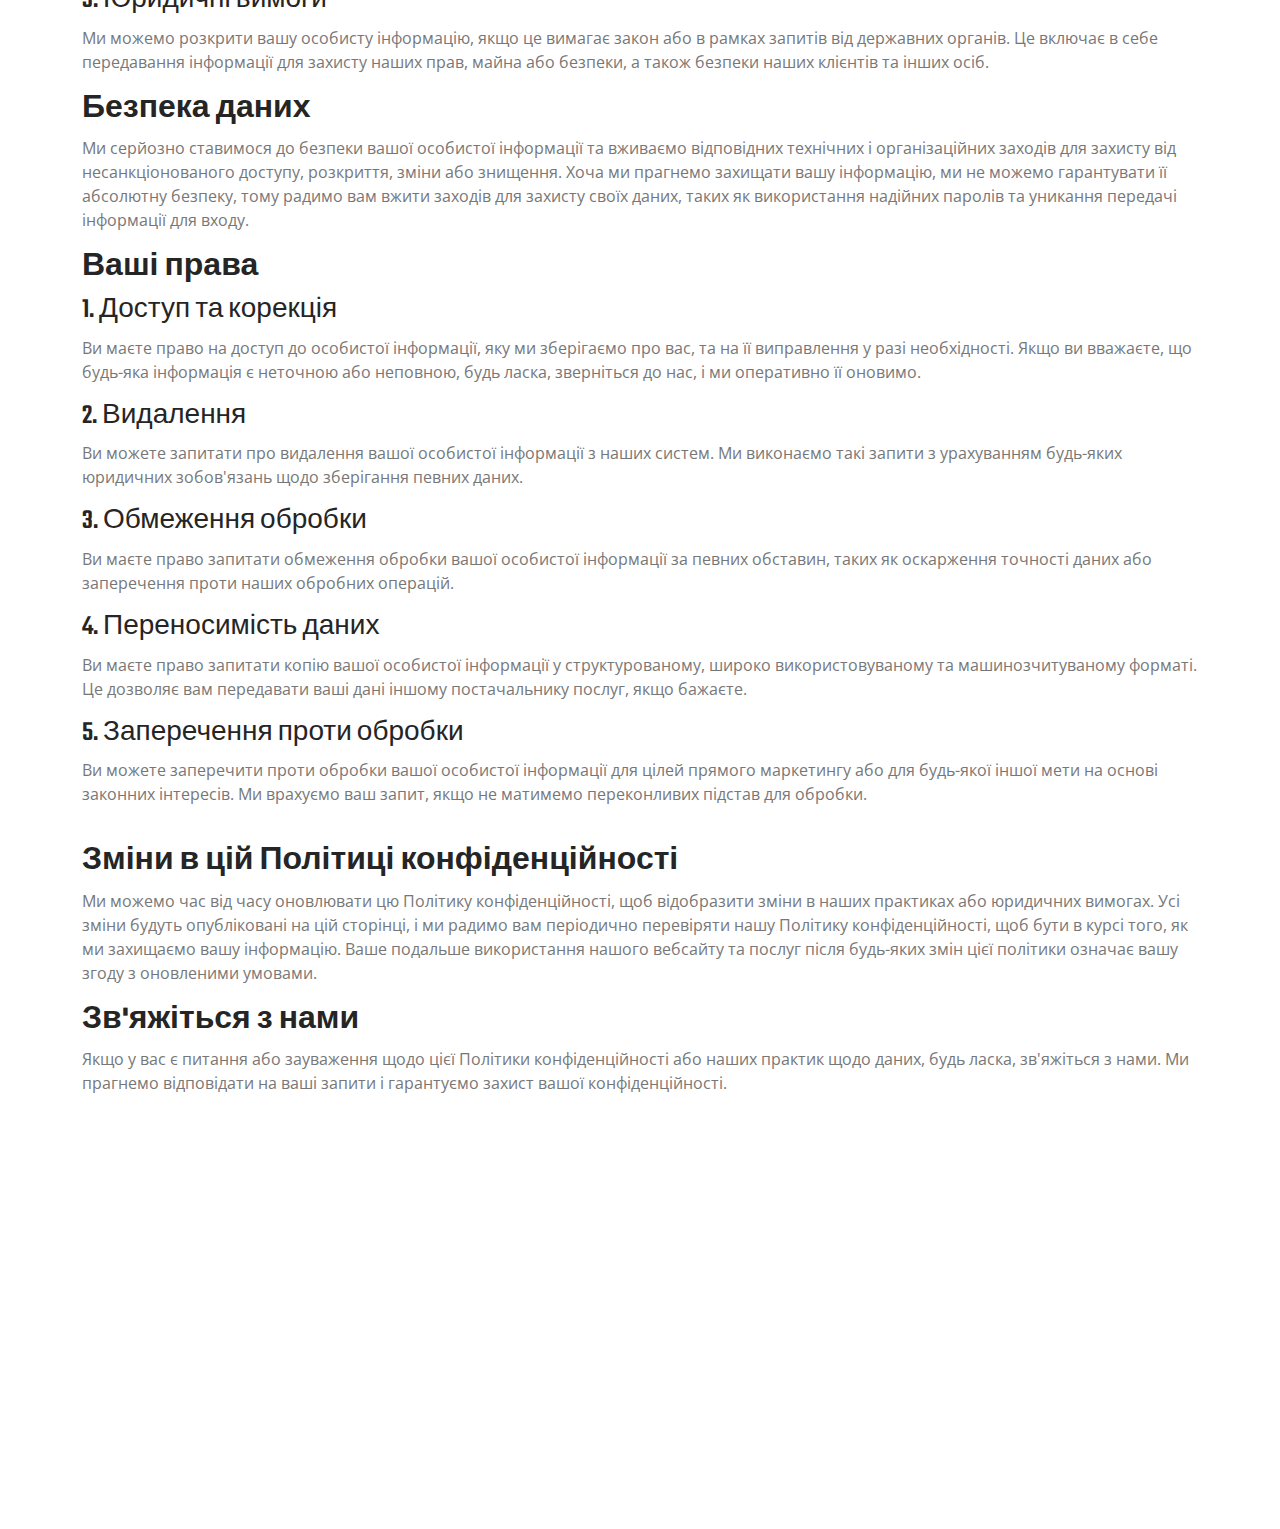
<file: privacy-policy.html>
<!DOCTYPE html>
<html lang="en">
  <head>
    <meta charset="utf-8" />
    <title>Crmiun</title>
    <meta content="width=device-width, initial-scale=1.0" name="viewport" />
    <meta content="" name="keywords" />
    <meta content="" name="description" />

    <!-- Favicon -->
    <link href="img/favicon.ico" rel="icon" />

    <!-- Google Web Fonts -->
    <link rel="preconnect" href="https://fonts.googleapis.com" />
    <link rel="preconnect" href="https://fonts.gstatic.com" crossorigin />
    <link
      href="https://fonts.googleapis.com/css2?family=Open+Sans:wght@400;500;600&family=Teko:wght@400;500;600&display=swap"
      rel="stylesheet"
    />

    <!-- Icon Font Stylesheet -->
    <link
      href="https://cdnjs.cloudflare.com/ajax/libs/font-awesome/5.10.0/css/all.min.css"
      rel="stylesheet"
    />
    <link
      href="https://cdn.jsdelivr.net/npm/bootstrap-icons@1.4.1/font/bootstrap-icons.css"
      rel="stylesheet"
    />

    <!-- Libraries Stylesheet -->
    <link href="lib/animate/animate.min.css" rel="stylesheet" />
    <link href="lib/owlcarousel/assets/owl.carousel.min.css" rel="stylesheet" />
    <link
      href="lib/tempusdominus/css/tempusdominus-bootstrap-4.min.css"
      rel="stylesheet"
    />

    <!-- Customized Bootstrap Stylesheet -->
    <link href="css/bootstrap.min.css" rel="stylesheet" />

    <!-- Template Stylesheet -->
    <link href="css/style.css" rel="stylesheet" />
  </head>

  <body>
    <!-- Spinner Start -->
    <div
      id="spinner"
      class="show bg-white position-fixed translate-middle w-100 vh-100 top-50 start-50 d-flex align-items-center justify-content-center"
    >
      <div
        class="spinner-border position-relative text-primary"
        style="width: 6rem; height: 6rem"
        role="status"
      ></div>
      <img
        class="position-absolute top-50 start-50 translate-middle"
        src="img/icons/icon-1.png"
        alt="Icon"
      />
    </div>
    <!-- Spinner End -->
    <!-- Topbar Start -->
    <div class="container-fluid bg-dark p-0 wow fadeIn" data-wow-delay="0.1s">
      <div class="row gx-0 d-none d-lg-flex">
        <div class="col-lg-7 px-5 text-start">
          <div class="h-100 d-inline-flex align-items-center py-3 me-3">
            <a class="text-body px-2" href="tel:+0123456789"
              ><i class="fa fa-phone-alt text-primary me-2"></i>+0444990000</a
            >
            <a class="text-body px-2" href="mailto:info@example.com"
              ><i class="fa fa-envelope-open text-primary me-2"></i
              >crmiun@gmail.com</a
            >
          </div>
        </div>
        <div class="col-lg-5 px-5 text-end">
          <div class="h-100 d-inline-flex align-items-center py-3 me-2">
            <a class="text-body px-2" href="terms-of-use.html"
              >Умови використання</a
            >
            <a class="text-body px-2" href="privacy-policy.html"
              >Політика конфіденційності</a
            >
          </div>
        </div>
      </div>
    </div>
    <!-- Topbar End -->

    <!-- Navbar Start -->
    <nav
      class="navbar navbar-expand-lg bg-white navbar-light sticky-top py-lg-0 px-lg-5 wow fadeIn"
      data-wow-delay="0.1s"
      style="box-shadow: 0 0.125rem 0.25rem rgba(0, 0, 0, 0.075) !important"
    >
      <a href="index.html" class="navbar-brand ms-4 ms-lg-0">
        <h1 class="text-primary m-0">Crmiun</h1>
      </a>
      <button
        type="button"
        class="navbar-toggler me-4"
        data-bs-toggle="collapse"
        data-bs-target="#navbarCollapse"
      >
        <span class="navbar-toggler-icon"></span>
      </button>
      <div class="collapse navbar-collapse" id="navbarCollapse">
        <div class="navbar-nav ms-auto p-4 p-lg-0">
          <a href="index.html" class="nav-item nav-link active">Головна</a>
          <a href="about.html" class="nav-item nav-link">Про нас</a>
          <a href="service.html" class="nav-item nav-link">Послуги</a>
          <a href="testimonial.html" class="nav-item nav-link">Відгуки</a>
          <a href="contact.html" class="nav-item nav-link">Контакти</a>
        </div>
        <a
          href="index.html#appointment"
          class="btn btn-primary py-2 px-4 d-none d-lg-block"
          >Дізнатися більше</a
        >
      </div>
    </nav>
    <!-- Navbar End -->
    <main>
      <article class="container additional-wrapper">
        <div class="page__content" style="padding: 20px 0px">
          <h1>Політика конфіденційності</h1>
          <h2>Вступ</h2>
          <p>
            Ми прагнемо захистити конфіденційність та безпеку наших клієнтів і
            відвідувачів. Ця Політика конфіденційності описує, як ми збираємо,
            використовуємо та захищаємо вашу особисту інформацію під час
            взаємодії з нашими послугами. Використовуючи наш вебсайт та послуги,
            ви погоджуєтесь з практиками, описаними в цій політиці.
          </p>

          <h2>Інформація, яку ми збираємо</h2>
          <h3>1. Особиста інформація</h3>
          <p>
            Під час взаємодії з нами ми можемо збирати особисту інформацію, таку
            як ваше ім’я, контактні дані та іншу інформацію, яку ви обираєте
            надати. Ця інформація збирається, коли ви заповнюєте форми,
            підписуєтесь на наші новини або спілкуєтесь з нами через електронну
            пошту або інші канали.
          </p>

          <h3>2. Дані про використання</h3>
          <p>
            Ми можемо збирати інформацію про те, як ви користуєтесь нашим
            вебсайтом та послугами. Це включає дані, такі як ваша IP-адреса, тип
            браузера, операційна система, відвідані сторінки та дата та час
            візиту. Ці дані допомагають нам зрозуміти, як відвідувачі
            взаємодіють з нашим вебсайтом, і дозволяють покращувати наші
            послуги.
          </p>

          <h3>3. Cookies та подібні технології</h3>
          <p>
            Наш вебсайт може використовувати cookies та подібні технології для
            покращення вашого досвіду. Cookies — це маленькі файли даних, що
            зберігаються на вашому пристрої та допомагають нам запам'ятовувати
            ваші налаштування та зрозуміти, як ви користуєтесь нашим сайтом. Ви
            можете контролювати використання cookies через налаштування вашого
            браузера, але вимкнення їх може вплинути на можливість
            використовувати певні функції нашого сайту.
          </p>

          <h2>Як ми використовуємо вашу інформацію</h2>
          <h3>1. Надання та покращення послуг</h3>
          <p>
            Ми використовуємо вашу особисту інформацію для надання та покращення
            наших послуг, що стосуються CRM систем та автоматизації
            бізнес-процесів. Це включає відповідь на запити, пропонування
            персоналізованих рішень та налаштування наших послуг під ваші
            конкретні потреби.
          </p>

          <h3>2. Комунікація</h3>
          <p>
            Ми можемо використовувати вашу контактну інформацію для комунікації
            з вами щодо оновлень, новин, рекламних матеріалів та іншої
            інформації, що стосується наших послуг. Ви можете відмовитись від
            отримання таких комунікацій у будь-який час.
          </p>

          <h3>3. Аналітика та дослідження</h3>
          <p>
            Ми використовуємо дані про використання та cookies для аналізу
            тенденцій, адміністрування вебсайту, відстеження рухів користувачів
            та збору демографічної інформації. Ця інформація допомагає нам
            покращити функціональність вебсайту та контент.
          </p>

          <h3>4. Юридичні та нормативні вимоги</h3>
          <p>
            Ми можемо використовувати вашу інформацію для виконання юридичних
            зобов'язань, вирішення спорів та виконання наших угод. Це включає в
            себе передавання інформації до правових органів, якщо цього вимагає
            закон.
          </p>

          <h2>Поділ інформації та розкриття</h2>
          <h3>1. Треті сторони, що надають послуги</h3>
          <p>
            Ми можемо передавати вашу особисту інформацію третім сторонам, які
            допомагають нам у веденні нашого бізнесу, здійсненні автоматизації
            процесів або обслуговуванні вас. Ці провайдери зобов'язані
            підтримувати конфіденційність вашої інформації та не можуть
            використовувати її для інших цілей.
          </p>

          <h3>2. Бізнес-перехід</h3>
          <p>
            У разі злиття, придбання або продажу активів ваша особиста
            інформація може бути передана новому власнику. Ми повідомимо вас про
            таку зміну і надамо вам можливість вибору щодо вашої інформації.
          </p>

          <h3>3. Юридичні вимоги</h3>
          <p>
            Ми можемо розкрити вашу особисту інформацію, якщо це вимагає закон
            або в рамках запитів від державних органів. Це включає в себе
            передавання інформації для захисту наших прав, майна або безпеки, а
            також безпеки наших клієнтів та інших осіб.
          </p>

          <h2>Безпека даних</h2>
          <p>
            Ми серйозно ставимося до безпеки вашої особистої інформації та
            вживаємо відповідних технічних і організаційних заходів для захисту
            від несанкціонованого доступу, розкриття, зміни або знищення. Хоча
            ми прагнемо захищати вашу інформацію, ми не можемо гарантувати її
            абсолютну безпеку, тому радимо вам вжити заходів для захисту своїх
            даних, таких як використання надійних паролів та уникання передачі
            інформації для входу.
          </p>

          <h2>Ваші права</h2>
          <h3>1. Доступ та корекція</h3>
          <p>
            Ви маєте право на доступ до особистої інформації, яку ми зберігаємо
            про вас, та на її виправлення у разі необхідності. Якщо ви вважаєте,
            що будь-яка інформація є неточною або неповною, будь ласка,
            зверніться до нас, і ми оперативно її оновимо.
          </p>

          <h3>2. Видалення</h3>
          <p>
            Ви можете запитати про видалення вашої особистої інформації з наших
            систем. Ми виконаємо такі запити з урахуванням будь-яких юридичних
            зобов'язань щодо зберігання певних даних.
          </p>

          <h3>3. Обмеження обробки</h3>
          <p>
            Ви маєте право запитати обмеження обробки вашої особистої інформації
            за певних обставин, таких як оскарження точності даних або
            заперечення проти наших обробних операцій.
          </p>

          <h3>4. Переносимість даних</h3>
          <p>
            Ви маєте право запитати копію вашої особистої інформації у
            структурованому, широко використовуваному та машинозчитуваному
            форматі. Це дозволяє вам передавати ваші дані іншому постачальнику
            послуг, якщо бажаєте.
          </p>

          <h3>5. Заперечення проти обробки</h3>
          <p>
            Ви можете заперечити проти обробки вашої особистої інформації для
            цілей прямого маркетингу або для будь-якої іншої мети на основі
            законних інтересів. Ми врахуємо ваш запит, якщо не матимемо
            переконливих підстав для обробки.
          </p>
        </div>

        <h2>Зміни в цій Політиці конфіденційності</h2>
        <p>
          Ми можемо час від часу оновлювати цю Політику конфіденційності, щоб
          відобразити зміни в наших практиках або юридичних вимогах. Усі зміни
          будуть опубліковані на цій сторінці, і ми радимо вам періодично
          перевіряти нашу Політику конфіденційності, щоб бути в курсі того, як
          ми захищаємо вашу інформацію. Ваше подальше використання нашого
          вебсайту та послуг після будь-яких змін цієї політики означає вашу
          згоду з оновленими умовами.
        </p>

        <h2>Зв'яжіться з нами</h2>
        <p>
          Якщо у вас є питання або зауваження щодо цієї Політики
          конфіденційності або наших практик щодо даних, будь ласка, зв'яжіться
          з нами. Ми прагнемо відповідати на ваші запити і гарантуємо захист
          вашої конфіденційності.
        </p>
      </article>
    </main>

    <!-- Footer Start -->
    <div
      class="container-fluid bg-dark text-body footer mt-5 pt-5 px-0 wow fadeIn"
      data-wow-delay="0.1s"
    >
      <div class="container py-5">
        <div class="row g-5">
          <div class="col-lg-4 col-md-6">
            <h3 class="text-light mb-4">Crmiun</h3>
            <p>
              Дякуємо за відвідування нашого сайту! Ми спеціалізуємося на
              впровадженні CRM систем для автоматизації бізнес-процесів,
              управління клієнтською базою та покращення аналітики. Звертайтеся
              до нас для отримання додаткової інформації або запису на
              консультацію.
            </p>
          </div>
          <div class="col-lg-4 col-md-6">
            <h3 class="text-light mb-4">Контактна інформація</h3>
            <p class="mb-2">
              <i class="fa fa-map-marker-alt text-primary me-3"></i>вулиця
              Велика Васильківська, 137-139, Київ, 03150
            </p>
            <p class="mb-2">
              <i class="fa fa-phone-alt text-primary me-3"></i>+0444990000
            </p>
            <p class="mb-2">
              <i class="fa fa-envelope text-primary me-3"></i>crmiun@gmail.com
            </p>
          </div>
          <div class="col-lg-4 col-md-6">
            <h3 class="text-light mb-4">Швидкі Посилання</h3>
            <a class="btn btn-link" href="about.html">Про нас</a>
            <a class="btn btn-link" href="contact.html">Контакти</a>
            <a class="btn btn-link" href="service.html">Наші послуги</a>
            <a class="btn btn-link" href="terms-of-use.html"
              >Умови використання</a
            >
            <a class="btn btn-link" href="privacy-policy.html"
              >Політика конфіденційності</a
            >
          </div>
        </div>
      </div>
    </div>
    <!-- Footer End -->

    <!-- Back to Top -->
    <a href="#" class="btn btn-lg btn-primary btn-lg-square back-to-top"
      ><i class="bi bi-arrow-up"></i
    ></a>

    <!-- Cookie banner -->
    <div class="cookie-wrapper show">
      <div>
        <i class="bx bx-cookie"></i>
        <h2 style="text-align: center">Використання файлів cookie</h2>
      </div>
      <div class="data">
        <p>
          Цей вебсайт використовує файли cookie для забезпечення найкращого
          досвіду користування.
          <a href="privacy-policy.html">Дізнатись більше...</a>
        </p>
      </div>
      <div class="buttons">
        <button class="cookie-button" id="acceptBtn">Прийняти</button>
        <button class="cookie-button" id="declineBtn">Відхилити</button>
      </div>
    </div>
    <!-- End Cookie banner -->

    <!-- JavaScript Libraries -->
    <script src="https://code.jquery.com/jquery-3.4.1.min.js"></script>
    <script src="https://cdn.jsdelivr.net/npm/bootstrap@5.0.0/dist/js/bootstrap.bundle.min.js"></script>
    <script src="lib/wow/wow.min.js"></script>
    <script src="lib/easing/easing.min.js"></script>
    <script src="lib/waypoints/waypoints.min.js"></script>
    <script src="lib/counterup/counterup.min.js"></script>
    <script src="lib/owlcarousel/owl.carousel.min.js"></script>
    <script src="lib/tempusdominus/js/moment.min.js"></script>
    <script src="lib/tempusdominus/js/moment-timezone.min.js"></script>
    <script src="lib/tempusdominus/js/tempusdominus-bootstrap-4.min.js"></script>

    <!-- Template Javascript -->
    <script src="js/main.js"></script>
    <script src="js/cookiebanner.js"></script>
  </body>
</html>
</file>
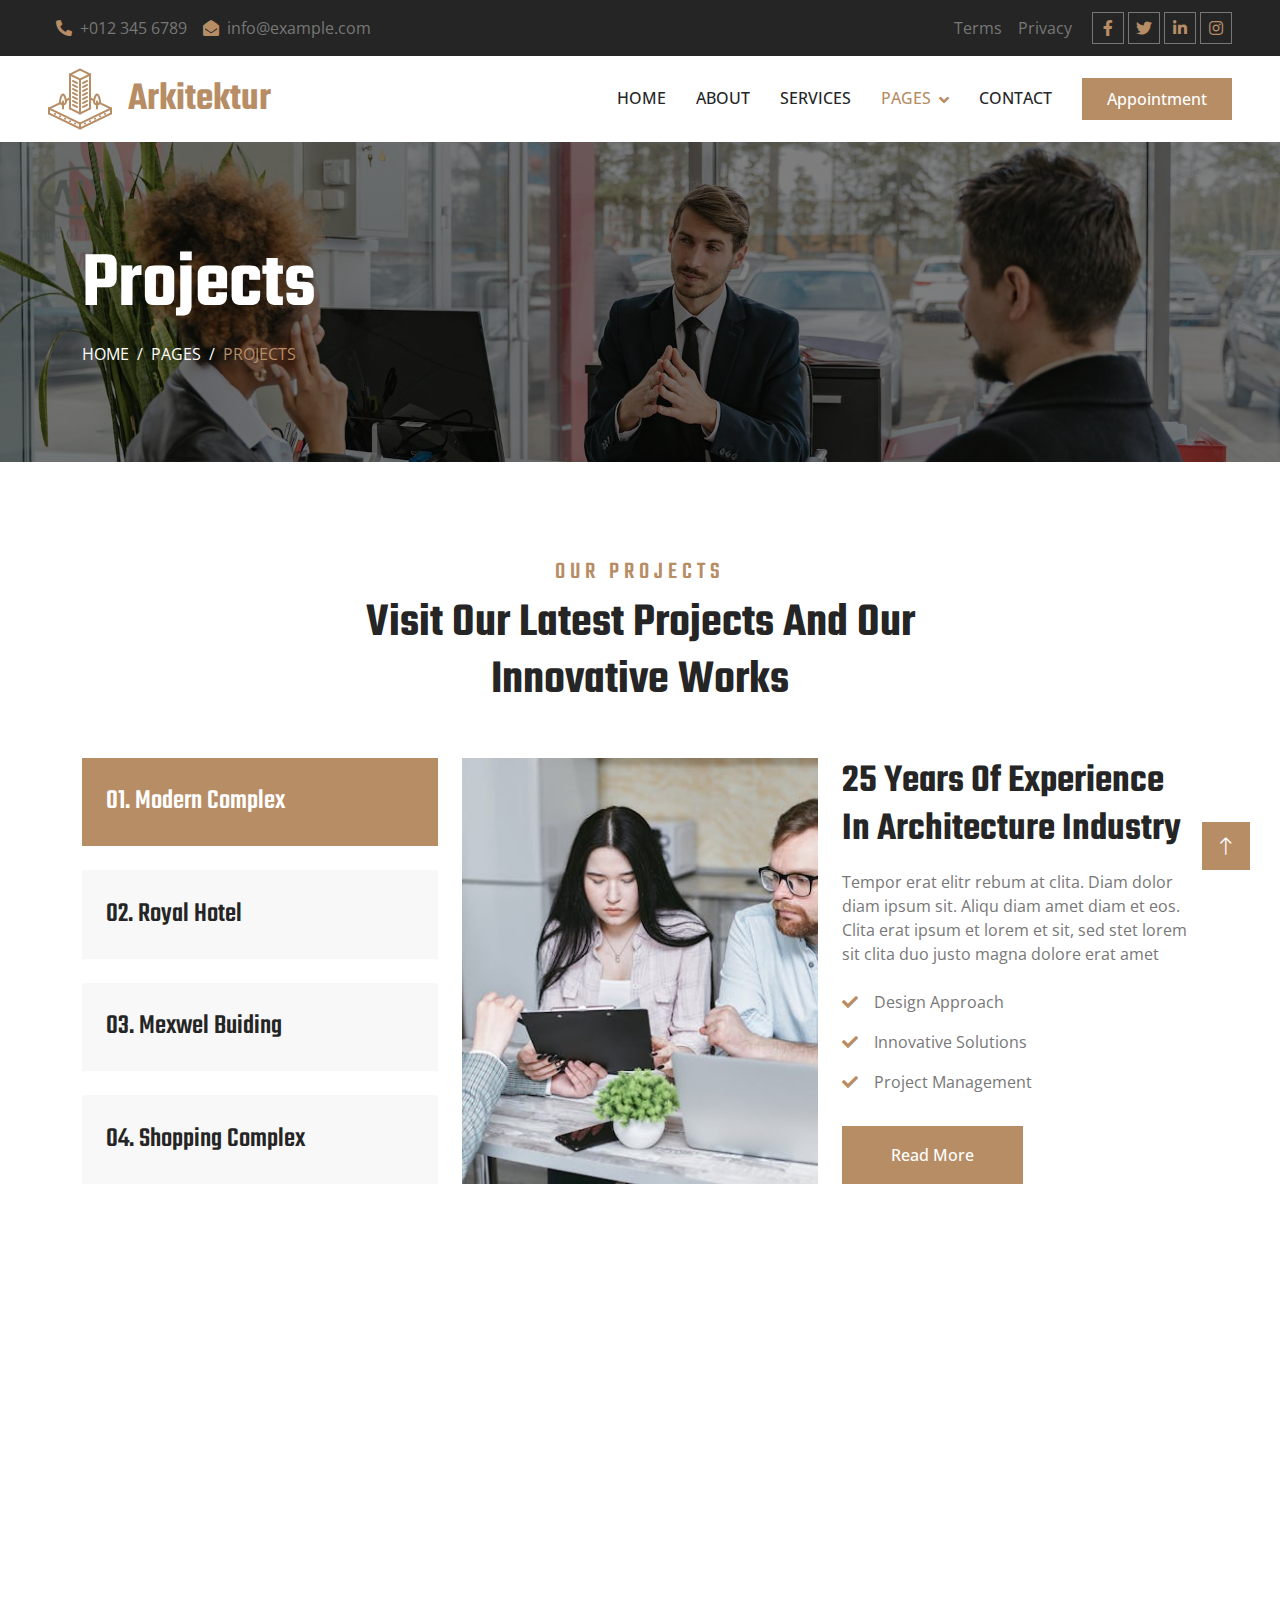
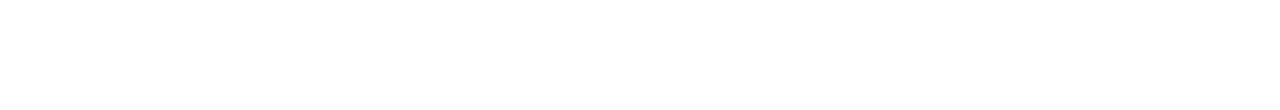
<file: project.html>
<!DOCTYPE html>
<html lang="en">
    <head>
        <meta charset="utf-8" />
        <title>Arkitektur - Architecture HTML Template</title>
        <meta content="width=device-width, initial-scale=1.0" name="viewport" />
        <meta content="" name="keywords" />
        <meta content="" name="description" />

        <!-- Favicon -->
        <link href="img/favicon.ico" rel="icon" />

        <!-- Google Web Fonts -->
        <link rel="preconnect" href="https://fonts.googleapis.com" />
        <link rel="preconnect" href="https://fonts.gstatic.com" crossorigin />
        <link
            href="https://fonts.googleapis.com/css2?family=Open+Sans:wght@400;500;600&family=Teko:wght@400;500;600&display=swap"
            rel="stylesheet"
        />

        <!-- Icon Font Stylesheet -->
        <link
            href="https://cdnjs.cloudflare.com/ajax/libs/font-awesome/5.10.0/css/all.min.css"
            rel="stylesheet"
        />
        <link
            href="https://cdn.jsdelivr.net/npm/bootstrap-icons@1.4.1/font/bootstrap-icons.css"
            rel="stylesheet"
        />

        <!-- Libraries Stylesheet -->
        <link href="lib/animate/animate.min.css" rel="stylesheet" />
        <link
            href="lib/owlcarousel/assets/owl.carousel.min.css"
            rel="stylesheet"
        />
        <link
            href="lib/tempusdominus/css/tempusdominus-bootstrap-4.min.css"
            rel="stylesheet"
        />

        <!-- Customized Bootstrap Stylesheet -->
        <link href="css/bootstrap.min.css" rel="stylesheet" />

        <!-- Template Stylesheet -->
        <link href="css/style.css" rel="stylesheet" />
    </head>

    <body>
        <!-- Spinner Start -->
        <div
            id="spinner"
            class="show bg-white position-fixed translate-middle w-100 vh-100 top-50 start-50 d-flex align-items-center justify-content-center"
        >
            <div
                class="spinner-border position-relative text-primary"
                style="width: 6rem; height: 6rem"
                role="status"
            ></div>
            <img
                class="position-absolute top-50 start-50 translate-middle"
                src="img/icons/icon-1.png"
                alt="Icon"
            />
        </div>
        <!-- Spinner End -->

        <!-- Topbar Start -->
        <div
            class="container-fluid bg-dark p-0 wow fadeIn"
            data-wow-delay="0.1s"
        >
            <div class="row gx-0 d-none d-lg-flex">
                <div class="col-lg-7 px-5 text-start">
                    <div
                        class="h-100 d-inline-flex align-items-center py-3 me-3"
                    >
                        <a class="text-body px-2" href="tel:+0123456789"
                            ><i class="fa fa-phone-alt text-primary me-2"></i
                            >+012 345 6789</a
                        >
                        <a class="text-body px-2" href="mailto:info@example.com"
                            ><i
                                class="fa fa-envelope-open text-primary me-2"
                            ></i
                            >info@example.com</a
                        >
                    </div>
                </div>
                <div class="col-lg-5 px-5 text-end">
                    <div
                        class="h-100 d-inline-flex align-items-center py-3 me-2"
                    >
                        <a class="text-body px-2" href="">Terms</a>
                        <a class="text-body px-2" href="">Privacy</a>
                    </div>
                    <div class="h-100 d-inline-flex align-items-center">
                        <a
                            class="btn btn-sm-square btn-outline-body me-1"
                            href=""
                            ><i class="fab fa-facebook-f"></i
                        ></a>
                        <a
                            class="btn btn-sm-square btn-outline-body me-1"
                            href=""
                            ><i class="fab fa-twitter"></i
                        ></a>
                        <a
                            class="btn btn-sm-square btn-outline-body me-1"
                            href=""
                            ><i class="fab fa-linkedin-in"></i
                        ></a>
                        <a
                            class="btn btn-sm-square btn-outline-body me-0"
                            href=""
                            ><i class="fab fa-instagram"></i
                        ></a>
                    </div>
                </div>
            </div>
        </div>
        <!-- Topbar End -->

        <!-- Navbar Start -->
        <nav
            class="navbar navbar-expand-lg bg-white navbar-light sticky-top py-lg-0 px-lg-5 wow fadeIn"
            data-wow-delay="0.1s"
        >
            <a href="index.html" class="navbar-brand ms-4 ms-lg-0">
                <h1 class="text-primary m-0">
                    <img
                        class="me-3"
                        src="img/icons/icon-1.png"
                        alt="Icon"
                    />Arkitektur
                </h1>
            </a>
            <button
                type="button"
                class="navbar-toggler me-4"
                data-bs-toggle="collapse"
                data-bs-target="#navbarCollapse"
            >
                <span class="navbar-toggler-icon"></span>
            </button>
            <div class="collapse navbar-collapse" id="navbarCollapse">
                <div class="navbar-nav ms-auto p-4 p-lg-0">
                    <a href="index.html" class="nav-item nav-link">Home</a>
                    <a href="about.html" class="nav-item nav-link">About</a>
                    <a href="service.html" class="nav-item nav-link"
                        >Services</a
                    >
                    <div class="nav-item dropdown">
                        <a
                            href="#"
                            class="nav-link dropdown-toggle active"
                            data-bs-toggle="dropdown"
                            >Pages</a
                        >
                        <div class="dropdown-menu border-0 m-0">
                            <a href="feature.html" class="dropdown-item"
                                >Our Features</a
                            >
                            <a href="project.html" class="dropdown-item active"
                                >Our Projects</a
                            >
                            <a href="team.html" class="dropdown-item"
                                >Team Members</a
                            >
                            <a href="appointment.html" class="dropdown-item"
                                >Appointment</a
                            >
                            <a href="testimonial.html" class="dropdown-item"
                                >Testimonial</a
                            >
                            <a href="404.html" class="dropdown-item"
                                >404 Page</a
                            >
                        </div>
                    </div>
                    <a href="contact.html" class="nav-item nav-link">Contact</a>
                </div>
                <a href="" class="btn btn-primary py-2 px-4 d-none d-lg-block"
                    >Appointment</a
                >
            </div>
        </nav>
        <!-- Navbar End -->

        <!-- Page Header Start -->
        <div
            class="container-fluid page-header py-5 mb-5 wow fadeIn"
            data-wow-delay="0.1s"
        >
            <div class="container py-5">
                <h1 class="display-1 text-white animated slideInDown">
                    Projects
                </h1>
                <nav aria-label="breadcrumb animated slideInDown">
                    <ol class="breadcrumb text-uppercase mb-0">
                        <li class="breadcrumb-item">
                            <a class="text-white" href="index.html">Home</a>
                        </li>
                        <li class="breadcrumb-item">
                            <a class="text-white" href="#">Pages</a>
                        </li>
                        <li
                            class="breadcrumb-item text-primary active"
                            aria-current="page"
                        >
                            Projects
                        </li>
                    </ol>
                </nav>
            </div>
        </div>
        <!-- Page Header End -->

        <!-- Project Start -->
        <div class="container-xxl project py-5">
            <div class="container">
                <div
                    class="text-center mx-auto mb-5 wow fadeInUp"
                    data-wow-delay="0.1s"
                    style="max-width: 600px"
                >
                    <h4 class="section-title">Our Projects</h4>
                    <h1 class="display-5 mb-4">
                        Visit Our Latest Projects And Our Innovative Works
                    </h1>
                </div>
                <div class="row g-4 wow fadeInUp" data-wow-delay="0.3s">
                    <div class="col-lg-4">
                        <div
                            class="nav nav-pills d-flex justify-content-between w-100 h-100 me-4"
                        >
                            <button
                                class="nav-link w-100 d-flex align-items-center text-start p-4 mb-4 active"
                                data-bs-toggle="pill"
                                data-bs-target="#tab-pane-1"
                                type="button"
                            >
                                <h3 class="m-0">01. Modern Complex</h3>
                            </button>
                            <button
                                class="nav-link w-100 d-flex align-items-center text-start p-4 mb-4"
                                data-bs-toggle="pill"
                                data-bs-target="#tab-pane-2"
                                type="button"
                            >
                                <h3 class="m-0">02. Royal Hotel</h3>
                            </button>
                            <button
                                class="nav-link w-100 d-flex align-items-center text-start p-4 mb-4"
                                data-bs-toggle="pill"
                                data-bs-target="#tab-pane-3"
                                type="button"
                            >
                                <h3 class="m-0">03. Mexwel Buiding</h3>
                            </button>
                            <button
                                class="nav-link w-100 d-flex align-items-center text-start p-4 mb-0"
                                data-bs-toggle="pill"
                                data-bs-target="#tab-pane-4"
                                type="button"
                            >
                                <h3 class="m-0">04. Shopping Complex</h3>
                            </button>
                        </div>
                    </div>
                    <div class="col-lg-8">
                        <div class="tab-content w-100">
                            <div
                                class="tab-pane fade show active"
                                id="tab-pane-1"
                            >
                                <div class="row g-4">
                                    <div
                                        class="col-md-6"
                                        style="min-height: 350px"
                                    >
                                        <div class="position-relative h-100">
                                            <img
                                                class="position-absolute img-fluid w-100 h-100"
                                                src="img/project-1.jpg"
                                                style="object-fit: cover"
                                                alt=""
                                            />
                                        </div>
                                    </div>
                                    <div class="col-md-6">
                                        <h1 class="mb-3">
                                            25 Years Of Experience In
                                            Architecture Industry
                                        </h1>
                                        <p class="mb-4">
                                            Tempor erat elitr rebum at clita.
                                            Diam dolor diam ipsum sit. Aliqu
                                            diam amet diam et eos. Clita erat
                                            ipsum et lorem et sit, sed stet
                                            lorem sit clita duo justo magna
                                            dolore erat amet
                                        </p>
                                        <p>
                                            <i
                                                class="fa fa-check text-primary me-3"
                                            ></i
                                            >Design Approach
                                        </p>
                                        <p>
                                            <i
                                                class="fa fa-check text-primary me-3"
                                            ></i
                                            >Innovative Solutions
                                        </p>
                                        <p>
                                            <i
                                                class="fa fa-check text-primary me-3"
                                            ></i
                                            >Project Management
                                        </p>
                                        <a
                                            href=""
                                            class="btn btn-primary py-3 px-5 mt-3"
                                            >Read More</a
                                        >
                                    </div>
                                </div>
                            </div>
                            <div class="tab-pane fade" id="tab-pane-2">
                                <div class="row g-4">
                                    <div
                                        class="col-md-6"
                                        style="min-height: 350px"
                                    >
                                        <div class="position-relative h-100">
                                            <img
                                                class="position-absolute img-fluid w-100 h-100"
                                                src="img/project-2.jpg"
                                                style="object-fit: cover"
                                                alt=""
                                            />
                                        </div>
                                    </div>
                                    <div class="col-md-6">
                                        <h1 class="mb-3">
                                            25 Years Of Experience In
                                            Architecture Industry
                                        </h1>
                                        <p class="mb-4">
                                            Tempor erat elitr rebum at clita.
                                            Diam dolor diam ipsum sit. Aliqu
                                            diam amet diam et eos. Clita erat
                                            ipsum et lorem et sit, sed stet
                                            lorem sit clita duo justo magna
                                            dolore erat amet
                                        </p>
                                        <p>
                                            <i
                                                class="fa fa-check text-primary me-3"
                                            ></i
                                            >Design Approach
                                        </p>
                                        <p>
                                            <i
                                                class="fa fa-check text-primary me-3"
                                            ></i
                                            >Innovative Solutions
                                        </p>
                                        <p>
                                            <i
                                                class="fa fa-check text-primary me-3"
                                            ></i
                                            >Project Management
                                        </p>
                                        <a
                                            href=""
                                            class="btn btn-primary py-3 px-5 mt-3"
                                            >Read More</a
                                        >
                                    </div>
                                </div>
                            </div>
                            <div class="tab-pane fade" id="tab-pane-3">
                                <div class="row g-4">
                                    <div
                                        class="col-md-6"
                                        style="min-height: 350px"
                                    >
                                        <div class="position-relative h-100">
                                            <img
                                                class="position-absolute img-fluid w-100 h-100"
                                                src="img/project-3.jpg"
                                                style="object-fit: cover"
                                                alt=""
                                            />
                                        </div>
                                    </div>
                                    <div class="col-md-6">
                                        <h1 class="mb-3">
                                            25 Years Of Experience In
                                            Architecture Industry
                                        </h1>
                                        <p class="mb-4">
                                            Tempor erat elitr rebum at clita.
                                            Diam dolor diam ipsum sit. Aliqu
                                            diam amet diam et eos. Clita erat
                                            ipsum et lorem et sit, sed stet
                                            lorem sit clita duo justo magna
                                            dolore erat amet
                                        </p>
                                        <p>
                                            <i
                                                class="fa fa-check text-primary me-3"
                                            ></i
                                            >Design Approach
                                        </p>
                                        <p>
                                            <i
                                                class="fa fa-check text-primary me-3"
                                            ></i
                                            >Innovative Solutions
                                        </p>
                                        <p>
                                            <i
                                                class="fa fa-check text-primary me-3"
                                            ></i
                                            >Project Management
                                        </p>
                                        <a
                                            href=""
                                            class="btn btn-primary py-3 px-5 mt-3"
                                            >Read More</a
                                        >
                                    </div>
                                </div>
                            </div>
                            <div class="tab-pane fade" id="tab-pane-4">
                                <div class="row g-4">
                                    <div
                                        class="col-md-6"
                                        style="min-height: 350px"
                                    >
                                        <div class="position-relative h-100">
                                            <img
                                                class="position-absolute img-fluid w-100 h-100"
                                                src="img/project-4.jpg"
                                                style="object-fit: cover"
                                                alt=""
                                            />
                                        </div>
                                    </div>
                                    <div class="col-md-6">
                                        <h1 class="mb-3">
                                            25 Years Of Experience In
                                            Architecture Industry
                                        </h1>
                                        <p class="mb-4">
                                            Tempor erat elitr rebum at clita.
                                            Diam dolor diam ipsum sit. Aliqu
                                            diam amet diam et eos. Clita erat
                                            ipsum et lorem et sit, sed stet
                                            lorem sit clita duo justo magna
                                            dolore erat amet
                                        </p>
                                        <p>
                                            <i
                                                class="fa fa-check text-primary me-3"
                                            ></i
                                            >Design Approach
                                        </p>
                                        <p>
                                            <i
                                                class="fa fa-check text-primary me-3"
                                            ></i
                                            >Innovative Solutions
                                        </p>
                                        <p>
                                            <i
                                                class="fa fa-check text-primary me-3"
                                            ></i
                                            >Project Management
                                        </p>
                                        <a
                                            href=""
                                            class="btn btn-primary py-3 px-5 mt-3"
                                            >Read More</a
                                        >
                                    </div>
                                </div>
                            </div>
                        </div>
                    </div>
                </div>
            </div>
        </div>
        <!-- Project End -->

        <!-- Footer Start -->
        <div
            class="container-fluid bg-dark text-body footer mt-5 pt-5 px-0 wow fadeIn"
            data-wow-delay="0.1s"
        >
            <div class="container py-5">
                <div class="row g-5">
                    <div class="col-lg-3 col-md-6">
                        <h3 class="text-light mb-4">Address</h3>
                        <p class="mb-2">
                            <i
                                class="fa fa-map-marker-alt text-primary me-3"
                            ></i
                            >123 Street, New York, USA
                        </p>
                        <p class="mb-2">
                            <i class="fa fa-phone-alt text-primary me-3"></i
                            >+012 345 67890
                        </p>
                        <p class="mb-2">
                            <i class="fa fa-envelope text-primary me-3"></i
                            >info@example.com
                        </p>
                        <div class="d-flex pt-2">
                            <a
                                class="btn btn-square btn-outline-body me-1"
                                href=""
                                ><i class="fab fa-twitter"></i
                            ></a>
                            <a
                                class="btn btn-square btn-outline-body me-1"
                                href=""
                                ><i class="fab fa-facebook-f"></i
                            ></a>
                            <a
                                class="btn btn-square btn-outline-body me-1"
                                href=""
                                ><i class="fab fa-youtube"></i
                            ></a>
                            <a
                                class="btn btn-square btn-outline-body me-0"
                                href=""
                                ><i class="fab fa-linkedin-in"></i
                            ></a>
                        </div>
                    </div>
                    <div class="col-lg-3 col-md-6">
                        <h3 class="text-light mb-4">Services</h3>
                        <a class="btn btn-link" href="">Architecture</a>
                        <a class="btn btn-link" href="">3D Animation</a>
                        <a class="btn btn-link" href="">House Planning</a>
                        <a class="btn btn-link" href="">Interior Design</a>
                        <a class="btn btn-link" href="">Construction</a>
                    </div>
                    <div class="col-lg-3 col-md-6">
                        <h3 class="text-light mb-4">Quick Links</h3>
                        <a class="btn btn-link" href="">About Us</a>
                        <a class="btn btn-link" href="">Contact Us</a>
                        <a class="btn btn-link" href="">Our Services</a>
                        <a class="btn btn-link" href="">Terms & Condition</a>
                        <a class="btn btn-link" href="">Support</a>
                    </div>
                    <div class="col-lg-3 col-md-6">
                        <h3 class="text-light mb-4">Newsletter</h3>
                        <p>
                            Dolor amet sit justo amet elitr clita ipsum elitr
                            est.
                        </p>
                        <div
                            class="position-relative mx-auto"
                            style="max-width: 400px"
                        >
                            <input
                                class="form-control bg-transparent w-100 py-3 ps-4 pe-5"
                                type="text"
                                placeholder="Your email"
                            />
                            <button
                                type="button"
                                class="btn btn-primary py-2 position-absolute top-0 end-0 mt-2 me-2"
                            >
                                SignUp
                            </button>
                        </div>
                    </div>
                </div>
            </div>
            <div class="container-fluid copyright">
                <div class="container">
                    <div class="row">
                        <div
                            class="col-md-6 text-center text-md-start mb-3 mb-md-0"
                        >
                            &copy; <a href="#">Your Site Name</a>, All Right
                            Reserved.
                        </div>
                        <div class="col-md-6 text-center text-md-end">
                            <!--/*** This template is free as long as you keep the footer author’s credit link/attribution link/backlink. If you'd like to use the template without the footer author’s credit link/attribution link/backlink, you can purchase the Credit Removal License from "https://htmlcodex.com/credit-removal". Thank you for your support. ***/-->
                            Designed By
                            <a href="https://htmlcodex.com">HTML Codex</a>
                        </div>
                    </div>
                </div>
            </div>
        </div>
        <!-- Footer End -->

        <!-- Back to Top -->
        <a href="#" class="btn btn-lg btn-primary btn-lg-square back-to-top"
            ><i class="bi bi-arrow-up"></i
        ></a>

        <!-- JavaScript Libraries -->
        <script src="https://code.jquery.com/jquery-3.4.1.min.js"></script>
        <script src="https://cdn.jsdelivr.net/npm/bootstrap@5.0.0/dist/js/bootstrap.bundle.min.js"></script>
        <script src="lib/wow/wow.min.js"></script>
        <script src="lib/easing/easing.min.js"></script>
        <script src="lib/waypoints/waypoints.min.js"></script>
        <script src="lib/counterup/counterup.min.js"></script>
        <script src="lib/owlcarousel/owl.carousel.min.js"></script>
        <script src="lib/tempusdominus/js/moment.min.js"></script>
        <script src="lib/tempusdominus/js/moment-timezone.min.js"></script>
        <script src="lib/tempusdominus/js/tempusdominus-bootstrap-4.min.js"></script>

        <!-- Template Javascript -->
        <script src="js/main.js"></script>
    </body>
</html>
</file>
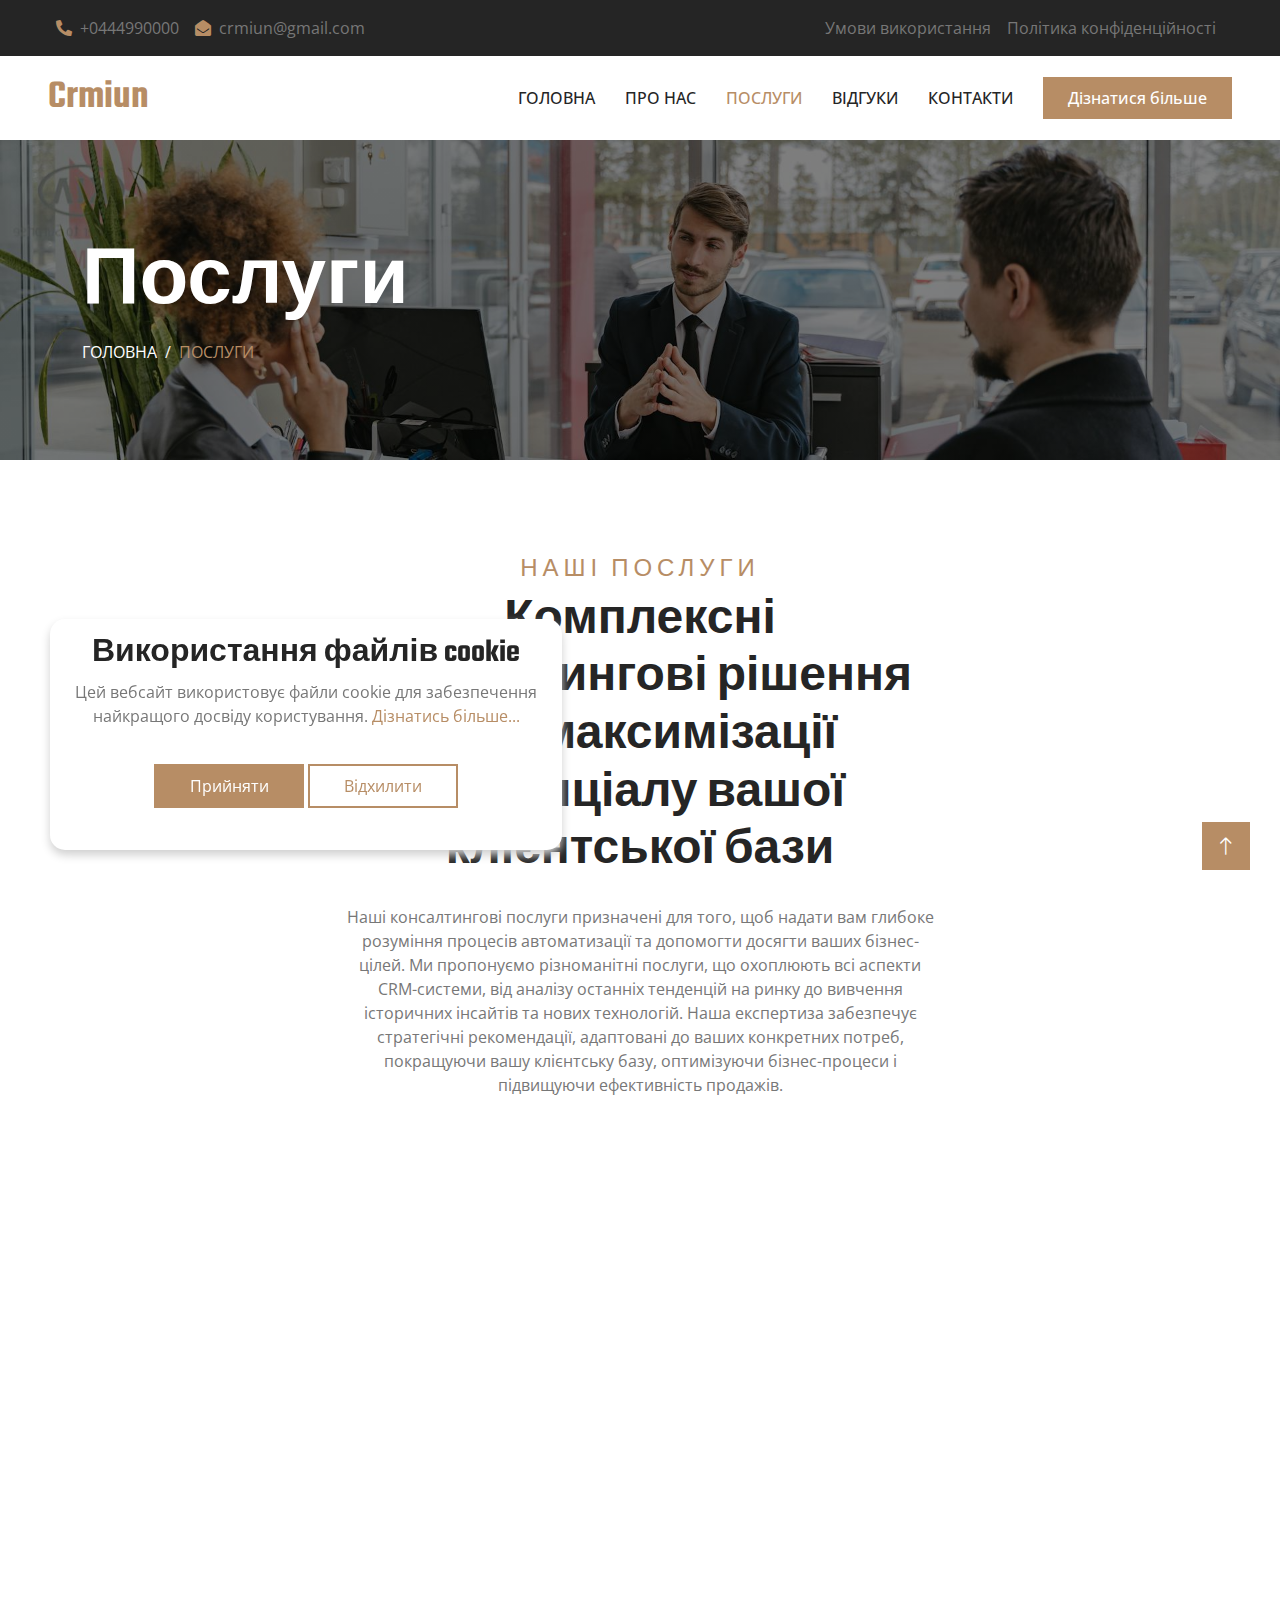
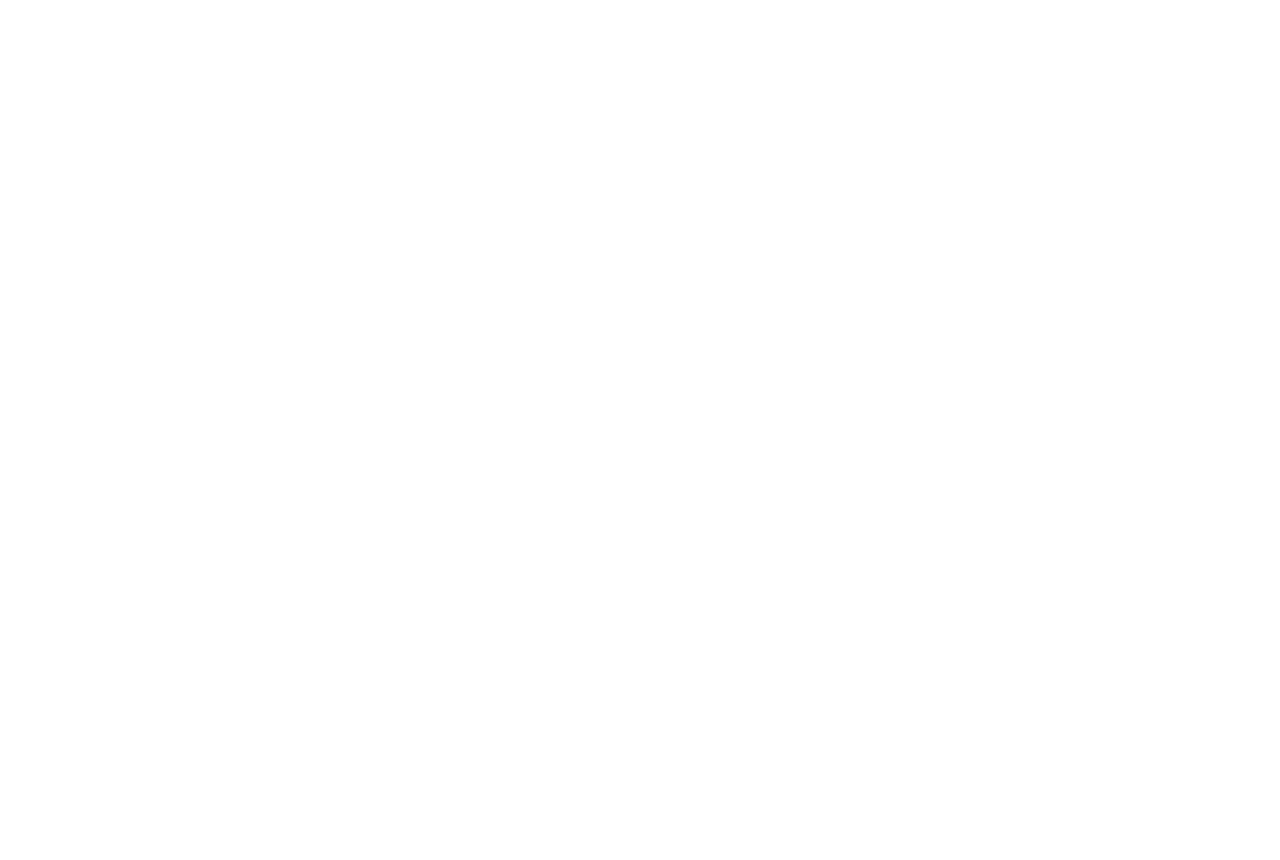
<file: service.html>
<!DOCTYPE html>
<html lang="en">
  <head>
    <meta charset="utf-8" />
    <title>Crmiun</title>
    <meta content="width=device-width, initial-scale=1.0" name="viewport" />
    <meta content="" name="keywords" />
    <meta content="" name="description" />

    <!-- Favicon -->
    <link href="img/favicon.ico" rel="icon" />

    <!-- Google Web Fonts -->
    <link rel="preconnect" href="https://fonts.googleapis.com" />
    <link rel="preconnect" href="https://fonts.gstatic.com" crossorigin />
    <link
      href="https://fonts.googleapis.com/css2?family=Open+Sans:wght@400;500;600&family=Teko:wght@400;500;600&display=swap"
      rel="stylesheet"
    />

    <!-- Icon Font Stylesheet -->
    <link
      href="https://cdnjs.cloudflare.com/ajax/libs/font-awesome/5.10.0/css/all.min.css"
      rel="stylesheet"
    />
    <link
      href="https://cdn.jsdelivr.net/npm/bootstrap-icons@1.4.1/font/bootstrap-icons.css"
      rel="stylesheet"
    />

    <!-- Libraries Stylesheet -->
    <link href="lib/animate/animate.min.css" rel="stylesheet" />
    <link href="lib/owlcarousel/assets/owl.carousel.min.css" rel="stylesheet" />
    <link
      href="lib/tempusdominus/css/tempusdominus-bootstrap-4.min.css"
      rel="stylesheet"
    />

    <!-- Customized Bootstrap Stylesheet -->
    <link href="css/bootstrap.min.css" rel="stylesheet" />

    <!-- Template Stylesheet -->
    <link href="css/style.css" rel="stylesheet" />
  </head>

  <body>
    <!-- Spinner Start -->
    <div
      id="spinner"
      class="show bg-white position-fixed translate-middle w-100 vh-100 top-50 start-50 d-flex align-items-center justify-content-center"
    >
      <div
        class="spinner-border position-relative text-primary"
        style="width: 6rem; height: 6rem"
        role="status"
      ></div>
      <img
        class="position-absolute top-50 start-50 translate-middle"
        src="img/icons/icon-1.png"
        alt="Icon"
      />
    </div>
    <!-- Spinner End -->
    <!-- Topbar Start -->
    <div class="container-fluid bg-dark p-0 wow fadeIn" data-wow-delay="0.1s">
      <div class="row gx-0 d-none d-lg-flex">
        <div class="col-lg-7 px-5 text-start">
          <div class="h-100 d-inline-flex align-items-center py-3 me-3">
            <a class="text-body px-2" href="tel:+0123456789"
              ><i class="fa fa-phone-alt text-primary me-2"></i>+0444990000</a
            >
            <a class="text-body px-2" href="mailto:info@example.com"
              ><i class="fa fa-envelope-open text-primary me-2"></i
              >crmiun@gmail.com</a
            >
          </div>
        </div>
        <div class="col-lg-5 px-5 text-end">
          <div class="h-100 d-inline-flex align-items-center py-3 me-2">
            <a class="text-body px-2" href="terms-of-use.html"
              >Умови використання</a
            >
            <a class="text-body px-2" href="privacy-policy.html"
              >Політика конфіденційності</a
            >
          </div>
        </div>
      </div>
    </div>
    <!-- Topbar End -->

    <!-- Navbar Start -->
    <nav
      class="navbar navbar-expand-lg bg-white navbar-light sticky-top py-lg-0 px-lg-5 wow fadeIn"
      data-wow-delay="0.1s"
    >
      <a href="index.html" class="navbar-brand ms-4 ms-lg-0">
        <h1 class="text-primary m-0">Crmiun</h1>
      </a>
      <button
        type="button"
        class="navbar-toggler me-4"
        data-bs-toggle="collapse"
        data-bs-target="#navbarCollapse"
      >
        <span class="navbar-toggler-icon"></span>
      </button>
      <div class="collapse navbar-collapse" id="navbarCollapse">
        <div class="navbar-nav ms-auto p-4 p-lg-0">
          <a href="index.html" class="nav-item nav-link">Головна</a>
          <a href="about.html" class="nav-item nav-link">Про нас</a>
          <a href="service.html" class="nav-item nav-link active">Послуги</a>
          <a href="testimonial.html" class="nav-item nav-link">Відгуки</a>
          <a href="contact.html" class="nav-item nav-link">Контакти</a>
        </div>
        <a
          href="index.html#appointment"
          class="btn btn-primary py-2 px-4 d-none d-lg-block"
          >Дізнатися більше</a
        >
      </div>
    </nav>
    <!-- Navbar End -->

    <!-- Page Header Start -->
    <div
      class="container-fluid page-header py-5 mb-5 wow fadeIn"
      data-wow-delay="0.1s"
    >
      <div class="container py-5">
        <h1 class="display-1 text-white animated slideInDown">Послуги</h1>
        <nav aria-label="breadcrumb animated slideInDown">
          <ol class="breadcrumb text-uppercase mb-0">
            <li class="breadcrumb-item">
              <a class="text-white" href="index.html">Головна</a>
            </li>
            <li class="breadcrumb-item text-primary active" aria-current="page">
              Послуги
            </li>
          </ol>
        </nav>
      </div>
    </div>
    <!-- Page Header End -->

    <!-- Service Start -->
    <div class="container-xxl py-5">
      <div class="container">
        <div
          class="text-center mx-auto mb-5 wow fadeInUp"
          data-wow-delay="0.1s"
          style="max-width: 600px"
        >
          <h4 class="section-title">Наші послуги</h4>
          <h1 class="display-5 mb-4">
            Комплексні консалтингові рішення для максимізації потенціалу вашої
            клієнтської бази
          </h1>
          <p>
            Наші консалтингові послуги призначені для того, щоб надати вам
            глибоке розуміння процесів автоматизації та допомогти досягти ваших
            бізнес-цілей. Ми пропонуємо різноманітні послуги, що охоплюють всі
            аспекти CRM-системи, від аналізу останніх тенденцій на ринку до
            вивчення історичних інсайтів та нових технологій. Наша експертиза
            забезпечує стратегічні рекомендації, адаптовані до ваших конкретних
            потреб, покращуючи вашу клієнтську базу, оптимізуючи бізнес-процеси
            і підвищуючи ефективність продажів.
          </p>
        </div>
        <div class="row g-4">
          <div class="col-lg-4 col-md-6 wow fadeInUp" data-wow-delay="0.1s">
            <div
              class="service-item d-flex position-relative text-center h-100"
            >
              <img class="bg-img" src="img/service-1.jpg" alt="" />
              <div class="service-text p-5">
                <h3 class="mb-3">Інтеграція з CRM-системами</h3>
                <p class="mb-4">
                  Оновлюйте свою клієнтську базу і оптимізуйте взаємодію з
                  клієнтами за допомогою інтеграцій з найкращими CRM-системами.
                  Ми допомагаємо налаштувати автоматизацію бізнес-процесів для
                  кращого управління клієнтами.
                </p>
              </div>
            </div>
          </div>
          <div class="col-lg-4 col-md-6 wow fadeInUp" data-wow-delay="0.3s">
            <div
              class="service-item d-flex position-relative text-center h-100"
            >
              <img class="bg-img" src="img/service-2.jpg" alt="" />
              <div class="service-text p-5">
                <h3 class="mb-3">Автоматизація бізнес-процесів</h3>
                <p class="mb-4">
                  Спрощуйте ваші внутрішні бізнес-процеси, використовуючи
                  рішення для автоматизації, що допоможуть знизити витрати та
                  підвищити ефективність.
                </p>
              </div>
            </div>
          </div>
          <div class="col-lg-4 col-md-6 wow fadeInUp" data-wow-delay="0.5s">
            <div
              class="service-item d-flex position-relative text-center h-100"
            >
              <img class="bg-img" src="img/service-3.jpg" alt="" />
              <div class="service-text p-5">
                <h3 class="mb-3">Аналітика для покращення продажів</h3>
                <p class="mb-4">
                  Отримуйте глибоку аналітику для покращення ваших продажів і
                  взаємодії з клієнтами. Наші інструменти допоможуть вам
                  зрозуміти переваги ваших клієнтів та надають рішення для
                  оптимізації продажів.
                </p>
              </div>
            </div>
          </div>
          <div class="col-lg-4 col-md-6 wow fadeInUp" data-wow-delay="0.1s">
            <div
              class="service-item d-flex position-relative text-center h-100"
            >
              <img class="bg-img" src="img/service-4.jpg" alt="" />
              <div class="service-text p-5">
                <h3 class="mb-3">Інтеграції з іншими платформами</h3>
                <p class="mb-4">
                  Забезпечте інтеграцію вашої CRM-системи з іншими платформами
                  для створення єдиного екосистеми для управління клієнтами і
                  бізнес-процесами.
                </p>
              </div>
            </div>
          </div>
          <div class="col-lg-4 col-md-6 wow fadeInUp" data-wow-delay="0.3s">
            <div
              class="service-item d-flex position-relative text-center h-100"
            >
              <img class="bg-img" src="img/service-5.jpg" alt="" />
              <div class="service-text p-5">
                <h3 class="mb-3">Оптимізація управління клієнтською базою</h3>
                <p class="mb-4">
                  Вдосконалюйте управління клієнтською базою за допомогою
                  стратегій, що автоматизують комунікацію та покращують
                  ефективність взаємодії.
                </p>
              </div>
            </div>
          </div>
          <div class="col-lg-4 col-md-6 wow fadeInUp" data-wow-delay="0.5s">
            <div
              class="service-item d-flex position-relative text-center h-100"
            >
              <img class="bg-img" src="img/service-6.jpg" alt="" />
              <div class="service-text p-5">
                <h3 class="mb-3">Індивідуальні консалтингові рішення</h3>
                <p class="mb-4">
                  Отримуйте персоналізовані консультації для вирішення
                  специфічних завдань вашого бізнесу. Ми працюємо разом із вами
                  для розробки стратегій, що відповідатимуть вашим цілям і
                  забезпечать успіх.
                </p>
              </div>
            </div>
          </div>
        </div>
      </div>
    </div>
    <!-- Service End -->

    <!-- Footer Start -->
    <div
      class="container-fluid bg-dark text-body footer mt-5 pt-5 px-0 wow fadeIn"
      data-wow-delay="0.1s"
    >
      <div class="container py-5">
        <div class="row g-5">
          <div class="col-lg-4 col-md-6">
            <h3 class="text-light mb-4">Crmiun</h3>
            <p>
              Дякуємо за відвідування нашого сайту! Ми спеціалізуємося на
              впровадженні CRM систем для автоматизації бізнес-процесів,
              управління клієнтською базою та покращення аналітики. Звертайтеся
              до нас для отримання додаткової інформації або запису на
              консультацію.
            </p>
          </div>
          <div class="col-lg-4 col-md-6">
            <h3 class="text-light mb-4">Контактна інформація</h3>
            <p class="mb-2">
              <i class="fa fa-map-marker-alt text-primary me-3"></i>вулиця
              Велика Васильківська, 137-139, Київ, 03150
            </p>
            <p class="mb-2">
              <i class="fa fa-phone-alt text-primary me-3"></i>+0444990000
            </p>
            <p class="mb-2">
              <i class="fa fa-envelope text-primary me-3"></i>crmiun@gmail.com
            </p>
          </div>
          <div class="col-lg-4 col-md-6">
            <h3 class="text-light mb-4">Швидкі Посилання</h3>
            <a class="btn btn-link" href="about.html">Про нас</a>
            <a class="btn btn-link" href="contact.html">Контакти</a>
            <a class="btn btn-link" href="service.html">Наші послуги</a>
            <a class="btn btn-link" href="terms-of-use.html"
              >Умови використання</a
            >
            <a class="btn btn-link" href="privacy-policy.html"
              >Політика конфіденційності</a
            >
          </div>
        </div>
      </div>
    </div>
    <!-- Footer End -->

    <!-- Back to Top -->
    <a href="#" class="btn btn-lg btn-primary btn-lg-square back-to-top"
      ><i class="bi bi-arrow-up"></i
    ></a>

    <!-- Cookie banner -->
    <div class="cookie-wrapper show">
      <div>
        <i class="bx bx-cookie"></i>
        <h2 style="text-align: center">Використання файлів cookie</h2>
      </div>
      <div class="data">
        <p>
          Цей вебсайт використовує файли cookie для забезпечення найкращого
          досвіду користування.
          <a href="privacy-policy.html">Дізнатись більше...</a>
        </p>
      </div>
      <div class="buttons">
        <button class="cookie-button" id="acceptBtn">Прийняти</button>
        <button class="cookie-button" id="declineBtn">Відхилити</button>
      </div>
    </div>
    <!-- End Cookie banner -->

    <!-- JavaScript Libraries -->
    <script src="https://code.jquery.com/jquery-3.4.1.min.js"></script>
    <script src="https://cdn.jsdelivr.net/npm/bootstrap@5.0.0/dist/js/bootstrap.bundle.min.js"></script>
    <script src="lib/wow/wow.min.js"></script>
    <script src="lib/easing/easing.min.js"></script>
    <script src="lib/waypoints/waypoints.min.js"></script>
    <script src="lib/counterup/counterup.min.js"></script>
    <script src="lib/owlcarousel/owl.carousel.min.js"></script>
    <script src="lib/tempusdominus/js/moment.min.js"></script>
    <script src="lib/tempusdominus/js/moment-timezone.min.js"></script>
    <script src="lib/tempusdominus/js/tempusdominus-bootstrap-4.min.js"></script>

    <!-- Template Javascript -->
    <script src="js/main.js"></script>
    <script src="js/cookiebanner.js"></script>
  </body>
</html>
</file>
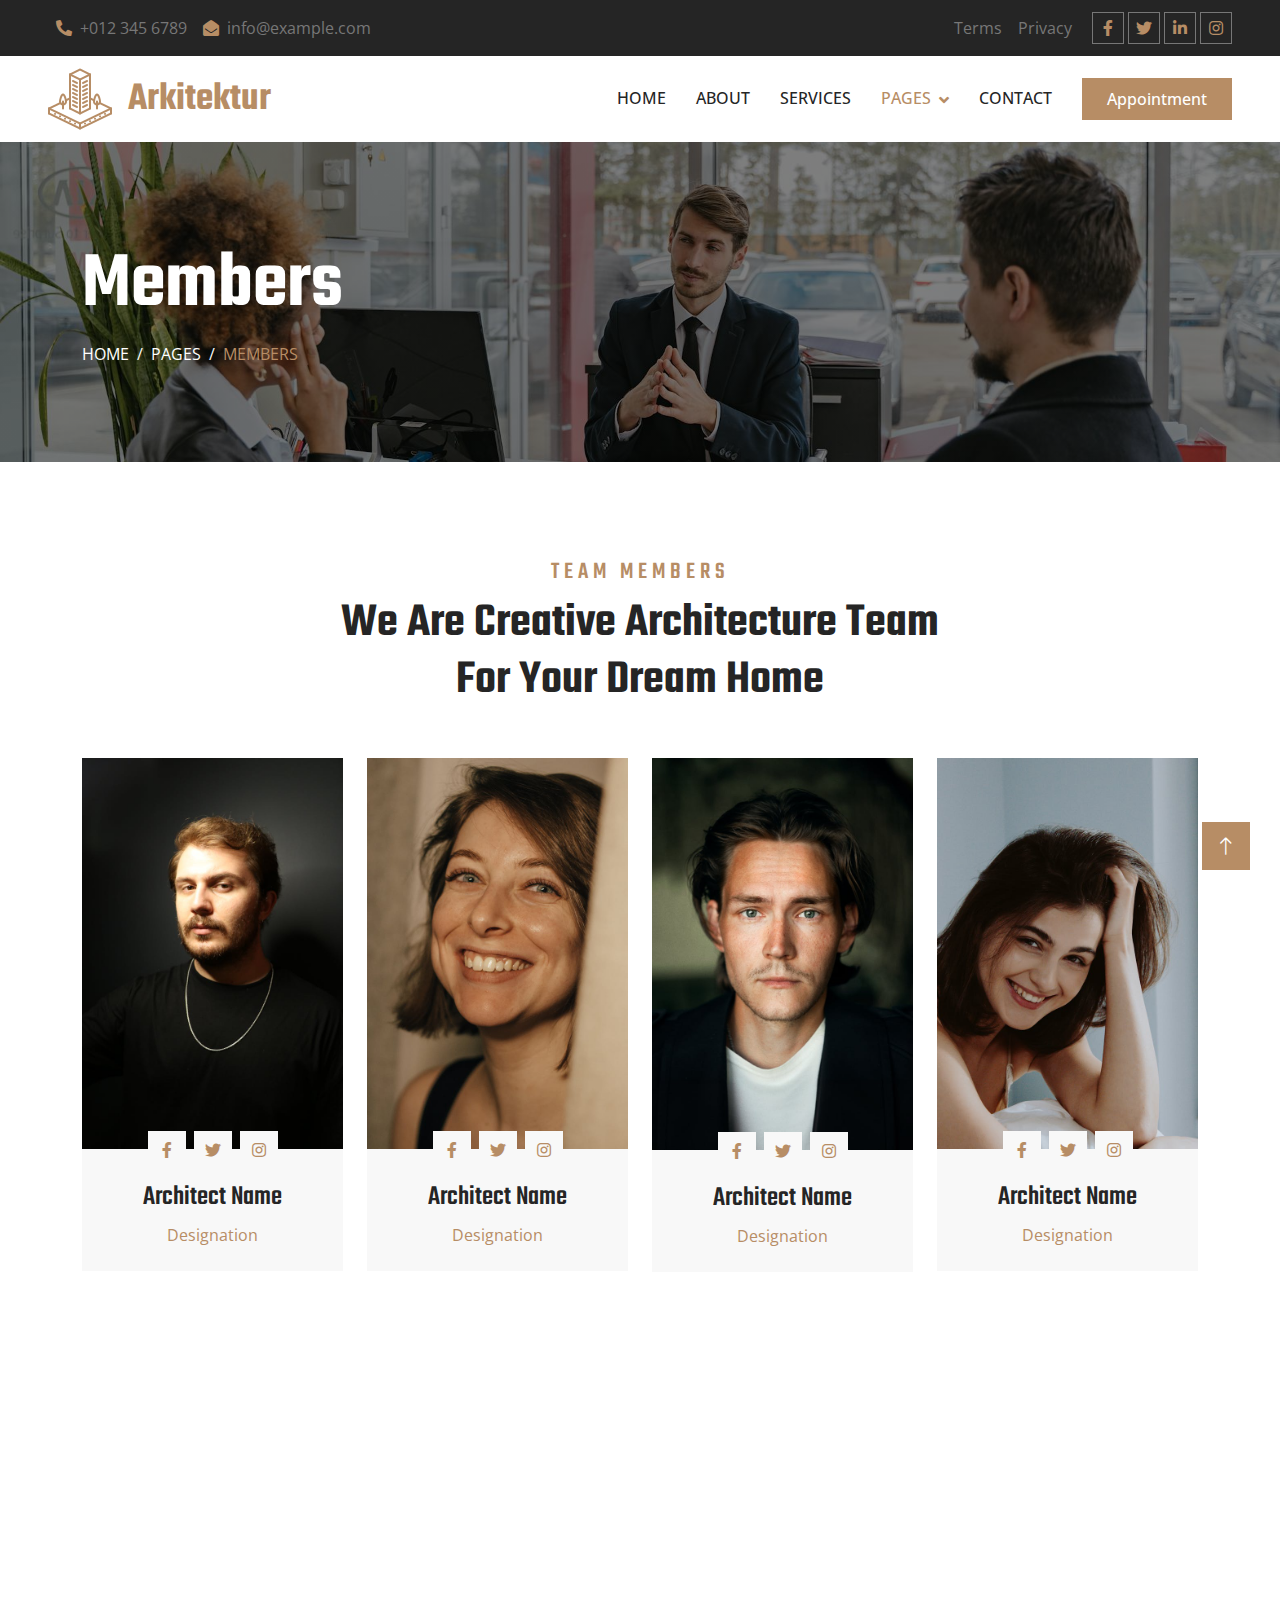
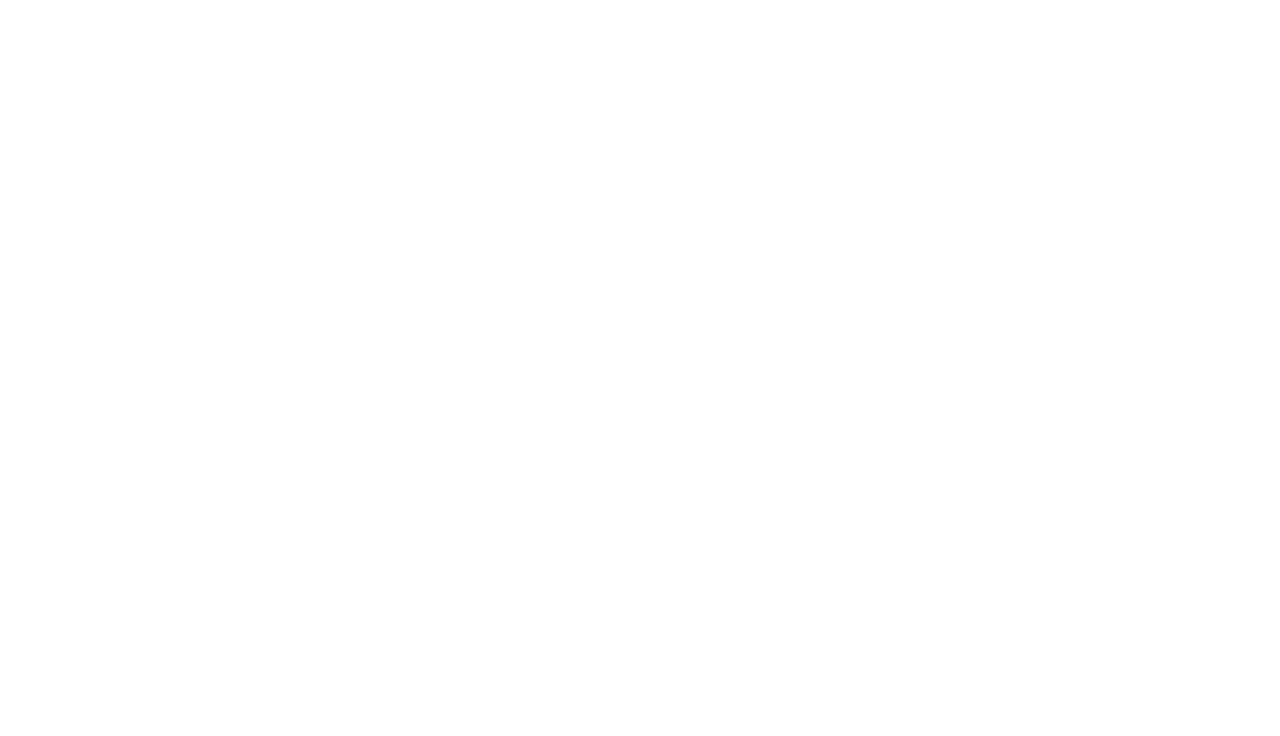
<file: team.html>
<!DOCTYPE html>
<html lang="en">
    <head>
        <meta charset="utf-8" />
        <title>Arkitektur - Architecture HTML Template</title>
        <meta content="width=device-width, initial-scale=1.0" name="viewport" />
        <meta content="" name="keywords" />
        <meta content="" name="description" />

        <!-- Favicon -->
        <link href="img/favicon.ico" rel="icon" />

        <!-- Google Web Fonts -->
        <link rel="preconnect" href="https://fonts.googleapis.com" />
        <link rel="preconnect" href="https://fonts.gstatic.com" crossorigin />
        <link
            href="https://fonts.googleapis.com/css2?family=Open+Sans:wght@400;500;600&family=Teko:wght@400;500;600&display=swap"
            rel="stylesheet"
        />

        <!-- Icon Font Stylesheet -->
        <link
            href="https://cdnjs.cloudflare.com/ajax/libs/font-awesome/5.10.0/css/all.min.css"
            rel="stylesheet"
        />
        <link
            href="https://cdn.jsdelivr.net/npm/bootstrap-icons@1.4.1/font/bootstrap-icons.css"
            rel="stylesheet"
        />

        <!-- Libraries Stylesheet -->
        <link href="lib/animate/animate.min.css" rel="stylesheet" />
        <link
            href="lib/owlcarousel/assets/owl.carousel.min.css"
            rel="stylesheet"
        />
        <link
            href="lib/tempusdominus/css/tempusdominus-bootstrap-4.min.css"
            rel="stylesheet"
        />

        <!-- Customized Bootstrap Stylesheet -->
        <link href="css/bootstrap.min.css" rel="stylesheet" />

        <!-- Template Stylesheet -->
        <link href="css/style.css" rel="stylesheet" />
    </head>

    <body>
        <!-- Spinner Start -->
        <div
            id="spinner"
            class="show bg-white position-fixed translate-middle w-100 vh-100 top-50 start-50 d-flex align-items-center justify-content-center"
        >
            <div
                class="spinner-border position-relative text-primary"
                style="width: 6rem; height: 6rem"
                role="status"
            ></div>
            <img
                class="position-absolute top-50 start-50 translate-middle"
                src="img/icons/icon-1.png"
                alt="Icon"
            />
        </div>
        <!-- Spinner End -->

        <!-- Topbar Start -->
        <div
            class="container-fluid bg-dark p-0 wow fadeIn"
            data-wow-delay="0.1s"
        >
            <div class="row gx-0 d-none d-lg-flex">
                <div class="col-lg-7 px-5 text-start">
                    <div
                        class="h-100 d-inline-flex align-items-center py-3 me-3"
                    >
                        <a class="text-body px-2" href="tel:+0123456789"
                            ><i class="fa fa-phone-alt text-primary me-2"></i
                            >+012 345 6789</a
                        >
                        <a class="text-body px-2" href="mailto:info@example.com"
                            ><i
                                class="fa fa-envelope-open text-primary me-2"
                            ></i
                            >info@example.com</a
                        >
                    </div>
                </div>
                <div class="col-lg-5 px-5 text-end">
                    <div
                        class="h-100 d-inline-flex align-items-center py-3 me-2"
                    >
                        <a class="text-body px-2" href="">Terms</a>
                        <a class="text-body px-2" href="">Privacy</a>
                    </div>
                    <div class="h-100 d-inline-flex align-items-center">
                        <a
                            class="btn btn-sm-square btn-outline-body me-1"
                            href=""
                            ><i class="fab fa-facebook-f"></i
                        ></a>
                        <a
                            class="btn btn-sm-square btn-outline-body me-1"
                            href=""
                            ><i class="fab fa-twitter"></i
                        ></a>
                        <a
                            class="btn btn-sm-square btn-outline-body me-1"
                            href=""
                            ><i class="fab fa-linkedin-in"></i
                        ></a>
                        <a
                            class="btn btn-sm-square btn-outline-body me-0"
                            href=""
                            ><i class="fab fa-instagram"></i
                        ></a>
                    </div>
                </div>
            </div>
        </div>
        <!-- Topbar End -->

        <!-- Navbar Start -->
        <nav
            class="navbar navbar-expand-lg bg-white navbar-light sticky-top py-lg-0 px-lg-5 wow fadeIn"
            data-wow-delay="0.1s"
        >
            <a href="index.html" class="navbar-brand ms-4 ms-lg-0">
                <h1 class="text-primary m-0">
                    <img
                        class="me-3"
                        src="img/icons/icon-1.png"
                        alt="Icon"
                    />Arkitektur
                </h1>
            </a>
            <button
                type="button"
                class="navbar-toggler me-4"
                data-bs-toggle="collapse"
                data-bs-target="#navbarCollapse"
            >
                <span class="navbar-toggler-icon"></span>
            </button>
            <div class="collapse navbar-collapse" id="navbarCollapse">
                <div class="navbar-nav ms-auto p-4 p-lg-0">
                    <a href="index.html" class="nav-item nav-link">Home</a>
                    <a href="about.html" class="nav-item nav-link">About</a>
                    <a href="service.html" class="nav-item nav-link"
                        >Services</a
                    >
                    <div class="nav-item dropdown">
                        <a
                            href="#"
                            class="nav-link dropdown-toggle active"
                            data-bs-toggle="dropdown"
                            >Pages</a
                        >
                        <div class="dropdown-menu border-0 m-0">
                            <a href="feature.html" class="dropdown-item"
                                >Our Features</a
                            >
                            <a href="project.html" class="dropdown-item"
                                >Our Projects</a
                            >
                            <a href="team.html" class="dropdown-item active"
                                >Team Members</a
                            >
                            <a href="appointment.html" class="dropdown-item"
                                >Appointment</a
                            >
                            <a href="testimonial.html" class="dropdown-item"
                                >Testimonial</a
                            >
                            <a href="404.html" class="dropdown-item"
                                >404 Page</a
                            >
                        </div>
                    </div>
                    <a href="contact.html" class="nav-item nav-link">Contact</a>
                </div>
                <a href="" class="btn btn-primary py-2 px-4 d-none d-lg-block"
                    >Appointment</a
                >
            </div>
        </nav>
        <!-- Navbar End -->

        <!-- Page Header Start -->
        <div
            class="container-fluid page-header py-5 mb-5 wow fadeIn"
            data-wow-delay="0.1s"
        >
            <div class="container py-5">
                <h1 class="display-1 text-white animated slideInDown">
                    Members
                </h1>
                <nav aria-label="breadcrumb animated slideInDown">
                    <ol class="breadcrumb text-uppercase mb-0">
                        <li class="breadcrumb-item">
                            <a class="text-white" href="index.html">Home</a>
                        </li>
                        <li class="breadcrumb-item">
                            <a class="text-white" href="#">Pages</a>
                        </li>
                        <li
                            class="breadcrumb-item text-primary active"
                            aria-current="page"
                        >
                            Members
                        </li>
                    </ol>
                </nav>
            </div>
        </div>
        <!-- Page Header End -->

        <!-- Team Start -->
        <div class="container-xxl py-5">
            <div class="container">
                <div
                    class="text-center mx-auto mb-5 wow fadeInUp"
                    data-wow-delay="0.1s"
                    style="max-width: 600px"
                >
                    <h4 class="section-title">Team Members</h4>
                    <h1 class="display-5 mb-4">
                        We Are Creative Architecture Team For Your Dream Home
                    </h1>
                </div>
                <div class="row g-0 team-items">
                    <div
                        class="col-lg-3 col-md-6 wow fadeInUp"
                        data-wow-delay="0.1s"
                    >
                        <div class="team-item position-relative">
                            <div class="position-relative">
                                <img
                                    class="img-fluid"
                                    src="img/team-1.jpg"
                                    alt=""
                                />
                                <div class="team-social text-center">
                                    <a class="btn btn-square" href=""
                                        ><i class="fab fa-facebook-f"></i
                                    ></a>
                                    <a class="btn btn-square" href=""
                                        ><i class="fab fa-twitter"></i
                                    ></a>
                                    <a class="btn btn-square" href=""
                                        ><i class="fab fa-instagram"></i
                                    ></a>
                                </div>
                            </div>
                            <div class="bg-light text-center p-4">
                                <h3 class="mt-2">Architect Name</h3>
                                <span class="text-primary">Designation</span>
                            </div>
                        </div>
                    </div>
                    <div
                        class="col-lg-3 col-md-6 wow fadeInUp"
                        data-wow-delay="0.3s"
                    >
                        <div class="team-item position-relative">
                            <div class="position-relative">
                                <img
                                    class="img-fluid"
                                    src="img/team-2.jpg"
                                    alt=""
                                />
                                <div class="team-social text-center">
                                    <a class="btn btn-square" href=""
                                        ><i class="fab fa-facebook-f"></i
                                    ></a>
                                    <a class="btn btn-square" href=""
                                        ><i class="fab fa-twitter"></i
                                    ></a>
                                    <a class="btn btn-square" href=""
                                        ><i class="fab fa-instagram"></i
                                    ></a>
                                </div>
                            </div>
                            <div class="bg-light text-center p-4">
                                <h3 class="mt-2">Architect Name</h3>
                                <span class="text-primary">Designation</span>
                            </div>
                        </div>
                    </div>
                    <div
                        class="col-lg-3 col-md-6 wow fadeInUp"
                        data-wow-delay="0.5s"
                    >
                        <div class="team-item position-relative">
                            <div class="position-relative">
                                <img
                                    class="img-fluid"
                                    src="img/team-3.jpg"
                                    alt=""
                                />
                                <div class="team-social text-center">
                                    <a class="btn btn-square" href=""
                                        ><i class="fab fa-facebook-f"></i
                                    ></a>
                                    <a class="btn btn-square" href=""
                                        ><i class="fab fa-twitter"></i
                                    ></a>
                                    <a class="btn btn-square" href=""
                                        ><i class="fab fa-instagram"></i
                                    ></a>
                                </div>
                            </div>
                            <div class="bg-light text-center p-4">
                                <h3 class="mt-2">Architect Name</h3>
                                <span class="text-primary">Designation</span>
                            </div>
                        </div>
                    </div>
                    <div
                        class="col-lg-3 col-md-6 wow fadeInUp"
                        data-wow-delay="0.7s"
                    >
                        <div class="team-item position-relative">
                            <div class="position-relative">
                                <img
                                    class="img-fluid"
                                    src="img/team-4.jpg"
                                    alt=""
                                />
                                <div class="team-social text-center">
                                    <a class="btn btn-square" href=""
                                        ><i class="fab fa-facebook-f"></i
                                    ></a>
                                    <a class="btn btn-square" href=""
                                        ><i class="fab fa-twitter"></i
                                    ></a>
                                    <a class="btn btn-square" href=""
                                        ><i class="fab fa-instagram"></i
                                    ></a>
                                </div>
                            </div>
                            <div class="bg-light text-center p-4">
                                <h3 class="mt-2">Architect Name</h3>
                                <span class="text-primary">Designation</span>
                            </div>
                        </div>
                    </div>
                    <div
                        class="col-lg-3 col-md-6 wow fadeInUp"
                        data-wow-delay="0.1s"
                    >
                        <div class="team-item position-relative">
                            <div class="position-relative">
                                <img
                                    class="img-fluid"
                                    src="img/team-2.jpg"
                                    alt=""
                                />
                                <div class="team-social text-center">
                                    <a class="btn btn-square" href=""
                                        ><i class="fab fa-facebook-f"></i
                                    ></a>
                                    <a class="btn btn-square" href=""
                                        ><i class="fab fa-twitter"></i
                                    ></a>
                                    <a class="btn btn-square" href=""
                                        ><i class="fab fa-instagram"></i
                                    ></a>
                                </div>
                            </div>
                            <div class="bg-light text-center p-4">
                                <h3 class="mt-2">Architect Name</h3>
                                <span class="text-primary">Designation</span>
                            </div>
                        </div>
                    </div>
                    <div
                        class="col-lg-3 col-md-6 wow fadeInUp"
                        data-wow-delay="0.3s"
                    >
                        <div class="team-item position-relative">
                            <div class="position-relative">
                                <img
                                    class="img-fluid"
                                    src="img/team-3.jpg"
                                    alt=""
                                />
                                <div class="team-social text-center">
                                    <a class="btn btn-square" href=""
                                        ><i class="fab fa-facebook-f"></i
                                    ></a>
                                    <a class="btn btn-square" href=""
                                        ><i class="fab fa-twitter"></i
                                    ></a>
                                    <a class="btn btn-square" href=""
                                        ><i class="fab fa-instagram"></i
                                    ></a>
                                </div>
                            </div>
                            <div class="bg-light text-center p-4">
                                <h3 class="mt-2">Architect Name</h3>
                                <span class="text-primary">Designation</span>
                            </div>
                        </div>
                    </div>
                    <div
                        class="col-lg-3 col-md-6 wow fadeInUp"
                        data-wow-delay="0.5s"
                    >
                        <div class="team-item position-relative">
                            <div class="position-relative">
                                <img
                                    class="img-fluid"
                                    src="img/team-4.jpg"
                                    alt=""
                                />
                                <div class="team-social text-center">
                                    <a class="btn btn-square" href=""
                                        ><i class="fab fa-facebook-f"></i
                                    ></a>
                                    <a class="btn btn-square" href=""
                                        ><i class="fab fa-twitter"></i
                                    ></a>
                                    <a class="btn btn-square" href=""
                                        ><i class="fab fa-instagram"></i
                                    ></a>
                                </div>
                            </div>
                            <div class="bg-light text-center p-4">
                                <h3 class="mt-2">Architect Name</h3>
                                <span class="text-primary">Designation</span>
                            </div>
                        </div>
                    </div>
                    <div
                        class="col-lg-3 col-md-6 wow fadeInUp"
                        data-wow-delay="0.7s"
                    >
                        <div class="team-item position-relative">
                            <div class="position-relative">
                                <img
                                    class="img-fluid"
                                    src="img/team-1.jpg"
                                    alt=""
                                />
                                <div class="team-social text-center">
                                    <a class="btn btn-square" href=""
                                        ><i class="fab fa-facebook-f"></i
                                    ></a>
                                    <a class="btn btn-square" href=""
                                        ><i class="fab fa-twitter"></i
                                    ></a>
                                    <a class="btn btn-square" href=""
                                        ><i class="fab fa-instagram"></i
                                    ></a>
                                </div>
                            </div>
                            <div class="bg-light text-center p-4">
                                <h3 class="mt-2">Architect Name</h3>
                                <span class="text-primary">Designation</span>
                            </div>
                        </div>
                    </div>
                </div>
            </div>
        </div>
        <!-- Team End -->

        <!-- Footer Start -->
        <div
            class="container-fluid bg-dark text-body footer mt-5 pt-5 px-0 wow fadeIn"
            data-wow-delay="0.1s"
        >
            <div class="container py-5">
                <div class="row g-5">
                    <div class="col-lg-3 col-md-6">
                        <h3 class="text-light mb-4">Address</h3>
                        <p class="mb-2">
                            <i
                                class="fa fa-map-marker-alt text-primary me-3"
                            ></i
                            >123 Street, New York, USA
                        </p>
                        <p class="mb-2">
                            <i class="fa fa-phone-alt text-primary me-3"></i
                            >+012 345 67890
                        </p>
                        <p class="mb-2">
                            <i class="fa fa-envelope text-primary me-3"></i
                            >info@example.com
                        </p>
                        <div class="d-flex pt-2">
                            <a
                                class="btn btn-square btn-outline-body me-1"
                                href=""
                                ><i class="fab fa-twitter"></i
                            ></a>
                            <a
                                class="btn btn-square btn-outline-body me-1"
                                href=""
                                ><i class="fab fa-facebook-f"></i
                            ></a>
                            <a
                                class="btn btn-square btn-outline-body me-1"
                                href=""
                                ><i class="fab fa-youtube"></i
                            ></a>
                            <a
                                class="btn btn-square btn-outline-body me-0"
                                href=""
                                ><i class="fab fa-linkedin-in"></i
                            ></a>
                        </div>
                    </div>
                    <div class="col-lg-3 col-md-6">
                        <h3 class="text-light mb-4">Services</h3>
                        <a class="btn btn-link" href="">Architecture</a>
                        <a class="btn btn-link" href="">3D Animation</a>
                        <a class="btn btn-link" href="">House Planning</a>
                        <a class="btn btn-link" href="">Interior Design</a>
                        <a class="btn btn-link" href="">Construction</a>
                    </div>
                    <div class="col-lg-3 col-md-6">
                        <h3 class="text-light mb-4">Quick Links</h3>
                        <a class="btn btn-link" href="">About Us</a>
                        <a class="btn btn-link" href="">Contact Us</a>
                        <a class="btn btn-link" href="">Our Services</a>
                        <a class="btn btn-link" href="">Terms & Condition</a>
                        <a class="btn btn-link" href="">Support</a>
                    </div>
                    <div class="col-lg-3 col-md-6">
                        <h3 class="text-light mb-4">Newsletter</h3>
                        <p>
                            Dolor amet sit justo amet elitr clita ipsum elitr
                            est.
                        </p>
                        <div
                            class="position-relative mx-auto"
                            style="max-width: 400px"
                        >
                            <input
                                class="form-control bg-transparent w-100 py-3 ps-4 pe-5"
                                type="text"
                                placeholder="Your email"
                            />
                            <button
                                type="button"
                                class="btn btn-primary py-2 position-absolute top-0 end-0 mt-2 me-2"
                            >
                                SignUp
                            </button>
                        </div>
                    </div>
                </div>
            </div>
            <div class="container-fluid copyright">
                <div class="container">
                    <div class="row">
                        <div
                            class="col-md-6 text-center text-md-start mb-3 mb-md-0"
                        >
                            &copy; <a href="#">Your Site Name</a>, All Right
                            Reserved.
                        </div>
                        <div class="col-md-6 text-center text-md-end">
                            <!--/*** This template is free as long as you keep the footer author’s credit link/attribution link/backlink. If you'd like to use the template without the footer author’s credit link/attribution link/backlink, you can purchase the Credit Removal License from "https://htmlcodex.com/credit-removal". Thank you for your support. ***/-->
                            Designed By
                            <a href="https://htmlcodex.com">HTML Codex</a>
                        </div>
                    </div>
                </div>
            </div>
        </div>
        <!-- Footer End -->

        <!-- Back to Top -->
        <a href="#" class="btn btn-lg btn-primary btn-lg-square back-to-top"
            ><i class="bi bi-arrow-up"></i
        ></a>

        <!-- JavaScript Libraries -->
        <script src="https://code.jquery.com/jquery-3.4.1.min.js"></script>
        <script src="https://cdn.jsdelivr.net/npm/bootstrap@5.0.0/dist/js/bootstrap.bundle.min.js"></script>
        <script src="lib/wow/wow.min.js"></script>
        <script src="lib/easing/easing.min.js"></script>
        <script src="lib/waypoints/waypoints.min.js"></script>
        <script src="lib/counterup/counterup.min.js"></script>
        <script src="lib/owlcarousel/owl.carousel.min.js"></script>
        <script src="lib/tempusdominus/js/moment.min.js"></script>
        <script src="lib/tempusdominus/js/moment-timezone.min.js"></script>
        <script src="lib/tempusdominus/js/tempusdominus-bootstrap-4.min.js"></script>

        <!-- Template Javascript -->
        <script src="js/main.js"></script>
    </body>
</html>
</file>
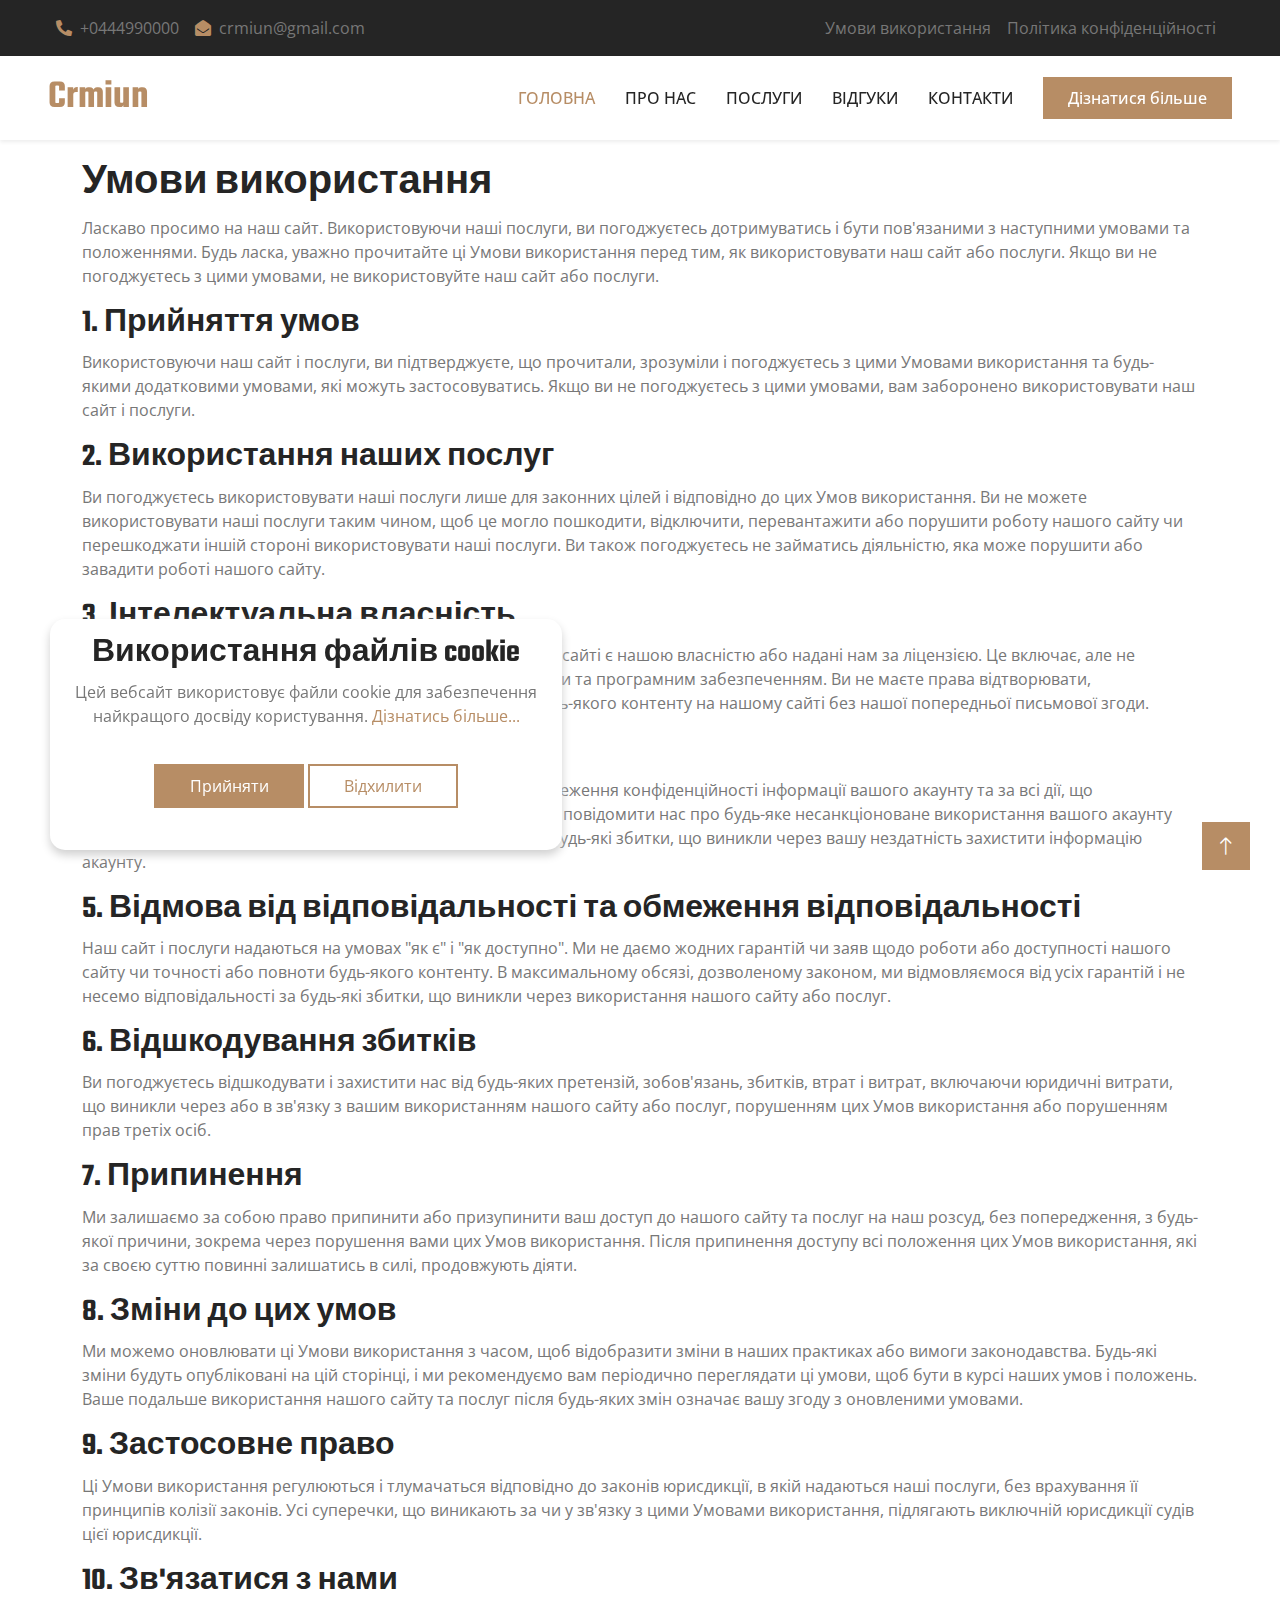
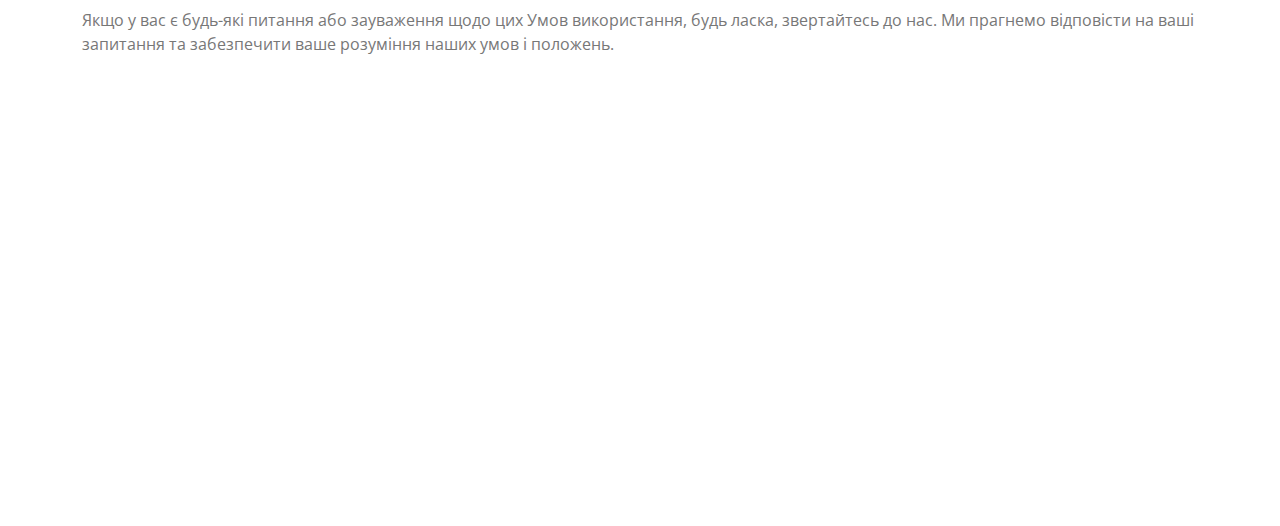
<file: terms-of-use.html>
<!DOCTYPE html>
<html lang="en">
  <head>
    <meta charset="utf-8" />
    <title>Crmiun</title>
    <meta content="width=device-width, initial-scale=1.0" name="viewport" />
    <meta content="" name="keywords" />
    <meta content="" name="description" />

    <!-- Favicon -->
    <link href="img/favicon.ico" rel="icon" />

    <!-- Google Web Fonts -->
    <link rel="preconnect" href="https://fonts.googleapis.com" />
    <link rel="preconnect" href="https://fonts.gstatic.com" crossorigin />
    <link
      href="https://fonts.googleapis.com/css2?family=Open+Sans:wght@400;500;600&family=Teko:wght@400;500;600&display=swap"
      rel="stylesheet"
    />

    <!-- Icon Font Stylesheet -->
    <link
      href="https://cdnjs.cloudflare.com/ajax/libs/font-awesome/5.10.0/css/all.min.css"
      rel="stylesheet"
    />
    <link
      href="https://cdn.jsdelivr.net/npm/bootstrap-icons@1.4.1/font/bootstrap-icons.css"
      rel="stylesheet"
    />

    <!-- Libraries Stylesheet -->
    <link href="lib/animate/animate.min.css" rel="stylesheet" />
    <link href="lib/owlcarousel/assets/owl.carousel.min.css" rel="stylesheet" />
    <link
      href="lib/tempusdominus/css/tempusdominus-bootstrap-4.min.css"
      rel="stylesheet"
    />

    <!-- Customized Bootstrap Stylesheet -->
    <link href="css/bootstrap.min.css" rel="stylesheet" />

    <!-- Template Stylesheet -->
    <link href="css/style.css" rel="stylesheet" />
  </head>

  <body>
    <!-- Spinner Start -->
    <div
      id="spinner"
      class="show bg-white position-fixed translate-middle w-100 vh-100 top-50 start-50 d-flex align-items-center justify-content-center"
    >
      <div
        class="spinner-border position-relative text-primary"
        style="width: 6rem; height: 6rem"
        role="status"
      ></div>
      <img
        class="position-absolute top-50 start-50 translate-middle"
        src="img/icons/icon-1.png"
        alt="Icon"
      />
    </div>
    <!-- Spinner End -->
    <!-- Topbar Start -->
    <div class="container-fluid bg-dark p-0 wow fadeIn" data-wow-delay="0.1s">
      <div class="row gx-0 d-none d-lg-flex">
        <div class="col-lg-7 px-5 text-start">
          <div class="h-100 d-inline-flex align-items-center py-3 me-3">
            <a class="text-body px-2" href="tel:+0123456789"
              ><i class="fa fa-phone-alt text-primary me-2"></i>+0444990000</a
            >
            <a class="text-body px-2" href="mailto:info@example.com"
              ><i class="fa fa-envelope-open text-primary me-2"></i
              >crmiun@gmail.com</a
            >
          </div>
        </div>
        <div class="col-lg-5 px-5 text-end">
          <div class="h-100 d-inline-flex align-items-center py-3 me-2">
            <a class="text-body px-2" href="terms-of-use.html"
              >Умови використання</a
            >
            <a class="text-body px-2" href="privacy-policy.html"
              >Політика конфіденційності</a
            >
          </div>
        </div>
      </div>
    </div>
    <!-- Topbar End -->

    <!-- Navbar Start -->
    <nav
      class="navbar navbar-expand-lg bg-white navbar-light sticky-top py-lg-0 px-lg-5 wow fadeIn"
      data-wow-delay="0.1s"
      style="box-shadow: 0 0.125rem 0.25rem rgba(0, 0, 0, 0.075) !important"
    >
      <a href="index.html" class="navbar-brand ms-4 ms-lg-0">
        <h1 class="text-primary m-0">Crmiun</h1>
      </a>
      <button
        type="button"
        class="navbar-toggler me-4"
        data-bs-toggle="collapse"
        data-bs-target="#navbarCollapse"
      >
        <span class="navbar-toggler-icon"></span>
      </button>
      <div class="collapse navbar-collapse" id="navbarCollapse">
        <div class="navbar-nav ms-auto p-4 p-lg-0">
          <a href="index.html" class="nav-item nav-link active">Головна</a>
          <a href="about.html" class="nav-item nav-link">Про нас</a>
          <a href="service.html" class="nav-item nav-link">Послуги</a>
          <a href="testimonial.html" class="nav-item nav-link">Відгуки</a>
          <a href="contact.html" class="nav-item nav-link">Контакти</a>
        </div>
        <a
          href="index.html#appointment"
          class="btn btn-primary py-2 px-4 d-none d-lg-block"
          >Дізнатися більше</a
        >
      </div>
    </nav>
    <!-- Navbar End -->
    <main>
      <article class="container additional-wrapper">
        <div class="page__content" style="padding: 20px 0px">
          <h1>Умови використання</h1>
          <p>
            Ласкаво просимо на наш сайт. Використовуючи наші послуги, ви
            погоджуєтесь дотримуватись і бути пов'язаними з наступними умовами
            та положеннями. Будь ласка, уважно прочитайте ці Умови використання
            перед тим, як використовувати наш сайт або послуги. Якщо ви не
            погоджуєтесь з цими умовами, не використовуйте наш сайт або послуги.
          </p>

          <h2>1. Прийняття умов</h2>
          <p>
            Використовуючи наш сайт і послуги, ви підтверджуєте, що прочитали,
            зрозуміли і погоджуєтесь з цими Умовами використання та будь-якими
            додатковими умовами, які можуть застосовуватись. Якщо ви не
            погоджуєтесь з цими умовами, вам заборонено використовувати наш сайт
            і послуги.
          </p>

          <h2>2. Використання наших послуг</h2>
          <p>
            Ви погоджуєтесь використовувати наші послуги лише для законних цілей
            і відповідно до цих Умов використання. Ви не можете використовувати
            наші послуги таким чином, щоб це могло пошкодити, відключити,
            перевантажити або порушити роботу нашого сайту чи перешкоджати іншій
            стороні використовувати наші послуги. Ви також погоджуєтесь не
            займатись діяльністю, яка може порушити або завадити роботі нашого
            сайту.
          </p>

          <h2>3. Інтелектуальна власність</h2>
          <p>
            Всі матеріали, контент і інтелектуальна власність на нашому сайті є
            нашою власністю або надані нам за ліцензією. Це включає, але не
            обмежується текстами, графікою, логотипами, зображеннями та
            програмним забезпеченням. Ви не маєте права відтворювати,
            поширювати, змінювати або створювати похідні роботи будь-якого
            контенту на нашому сайті без нашої попередньої письмової згоди.
          </p>

          <h2>4. Обов'язки користувачів</h2>
          <p>
            Як користувач нашого сайту і послуг, ви відповідаєте за збереження
            конфіденційності інформації вашого акаунту та за всі дії, що
            відбуваються під вашим акаунтом. Ви погоджуєтесь негайно повідомити
            нас про будь-яке несанкціоноване використання вашого акаунту або
            порушення безпеки. Ми не несемо відповідальності за будь-які збитки,
            що виникли через вашу нездатність захистити інформацію акаунту.
          </p>

          <h2>5. Відмова від відповідальності та обмеження відповідальності</h2>
          <p>
            Наш сайт і послуги надаються на умовах "як є" і "як доступно". Ми не
            даємо жодних гарантій чи заяв щодо роботи або доступності нашого
            сайту чи точності або повноти будь-якого контенту. В максимальному
            обсязі, дозволеному законом, ми відмовляємося від усіх гарантій і не
            несемо відповідальності за будь-які збитки, що виникли через
            використання нашого сайту або послуг.
          </p>

          <h2>6. Відшкодування збитків</h2>
          <p>
            Ви погоджуєтесь відшкодувати і захистити нас від будь-яких
            претензій, зобов'язань, збитків, втрат і витрат, включаючи юридичні
            витрати, що виникли через або в зв'язку з вашим використанням нашого
            сайту або послуг, порушенням цих Умов використання або порушенням
            прав третіх осіб.
          </p>

          <h2>7. Припинення</h2>
          <p>
            Ми залишаємо за собою право припинити або призупинити ваш доступ до
            нашого сайту та послуг на наш розсуд, без попередження, з будь-якої
            причини, зокрема через порушення вами цих Умов використання. Після
            припинення доступу всі положення цих Умов використання, які за своєю
            суттю повинні залишатись в силі, продовжують діяти.
          </p>

          <h2>8. Зміни до цих умов</h2>
          <p>
            Ми можемо оновлювати ці Умови використання з часом, щоб відобразити
            зміни в наших практиках або вимоги законодавства. Будь-які зміни
            будуть опубліковані на цій сторінці, і ми рекомендуємо вам
            періодично переглядати ці умови, щоб бути в курсі наших умов і
            положень. Ваше подальше використання нашого сайту та послуг після
            будь-яких змін означає вашу згоду з оновленими умовами.
          </p>

          <h2>9. Застосовне право</h2>
          <p>
            Ці Умови використання регулюються і тлумачаться відповідно до
            законів юрисдикції, в якій надаються наші послуги, без врахування її
            принципів колізії законів. Усі суперечки, що виникають за чи у
            зв'язку з цими Умовами використання, підлягають виключній юрисдикції
            судів цієї юрисдикції.
          </p>

          <h2>10. Зв'язатися з нами</h2>
          <p>
            Якщо у вас є будь-які питання або зауваження щодо цих Умов
            використання, будь ласка, звертайтесь до нас. Ми прагнемо відповісти
            на ваші запитання та забезпечити ваше розуміння наших умов і
            положень.
          </p>
        </div>
      </article>
    </main>

    <!-- Footer Start -->
    <div
      class="container-fluid bg-dark text-body footer mt-5 pt-5 px-0 wow fadeIn"
      data-wow-delay="0.1s"
    >
      <div class="container py-5">
        <div class="row g-5">
          <div class="col-lg-4 col-md-6">
            <h3 class="text-light mb-4">Crmiun</h3>
            <p>
              Дякуємо за відвідування нашого сайту! Ми спеціалізуємося на
              впровадженні CRM систем для автоматизації бізнес-процесів,
              управління клієнтською базою та покращення аналітики. Звертайтеся
              до нас для отримання додаткової інформації або запису на
              консультацію.
            </p>
          </div>
          <div class="col-lg-4 col-md-6">
            <h3 class="text-light mb-4">Контактна інформація</h3>
            <p class="mb-2">
              <i class="fa fa-map-marker-alt text-primary me-3"></i>вулиця
              Велика Васильківська, 137-139, Київ, 03150
            </p>
            <p class="mb-2">
              <i class="fa fa-phone-alt text-primary me-3"></i>+0444990000
            </p>
            <p class="mb-2">
              <i class="fa fa-envelope text-primary me-3"></i>crmiun@gmail.com
            </p>
          </div>
          <div class="col-lg-4 col-md-6">
            <h3 class="text-light mb-4">Швидкі Посилання</h3>
            <a class="btn btn-link" href="about.html">Про нас</a>
            <a class="btn btn-link" href="contact.html">Контакти</a>
            <a class="btn btn-link" href="service.html">Наші послуги</a>
            <a class="btn btn-link" href="terms-of-use.html"
              >Умови використання</a
            >
            <a class="btn btn-link" href="privacy-policy.html"
              >Політика конфіденційності</a
            >
          </div>
        </div>
      </div>
    </div>
    <!-- Footer End -->

    <!-- Back to Top -->
    <a href="#" class="btn btn-lg btn-primary btn-lg-square back-to-top"
      ><i class="bi bi-arrow-up"></i
    ></a>

    <!-- Cookie banner -->
    <div class="cookie-wrapper show">
      <div>
        <i class="bx bx-cookie"></i>
        <h2 style="text-align: center">Використання файлів cookie</h2>
      </div>
      <div class="data">
        <p>
          Цей вебсайт використовує файли cookie для забезпечення найкращого
          досвіду користування.
          <a href="privacy-policy.html">Дізнатись більше...</a>
        </p>
      </div>
      <div class="buttons">
        <button class="cookie-button" id="acceptBtn">Прийняти</button>
        <button class="cookie-button" id="declineBtn">Відхилити</button>
      </div>
    </div>
    <!-- End Cookie banner -->

    <!-- JavaScript Libraries -->
    <script src="https://code.jquery.com/jquery-3.4.1.min.js"></script>
    <script src="https://cdn.jsdelivr.net/npm/bootstrap@5.0.0/dist/js/bootstrap.bundle.min.js"></script>
    <script src="lib/wow/wow.min.js"></script>
    <script src="lib/easing/easing.min.js"></script>
    <script src="lib/waypoints/waypoints.min.js"></script>
    <script src="lib/counterup/counterup.min.js"></script>
    <script src="lib/owlcarousel/owl.carousel.min.js"></script>
    <script src="lib/tempusdominus/js/moment.min.js"></script>
    <script src="lib/tempusdominus/js/moment-timezone.min.js"></script>
    <script src="lib/tempusdominus/js/tempusdominus-bootstrap-4.min.js"></script>

    <!-- Template Javascript -->
    <script src="js/main.js"></script>
    <script src="js/cookiebanner.js"></script>
  </body>
</html>
</file>
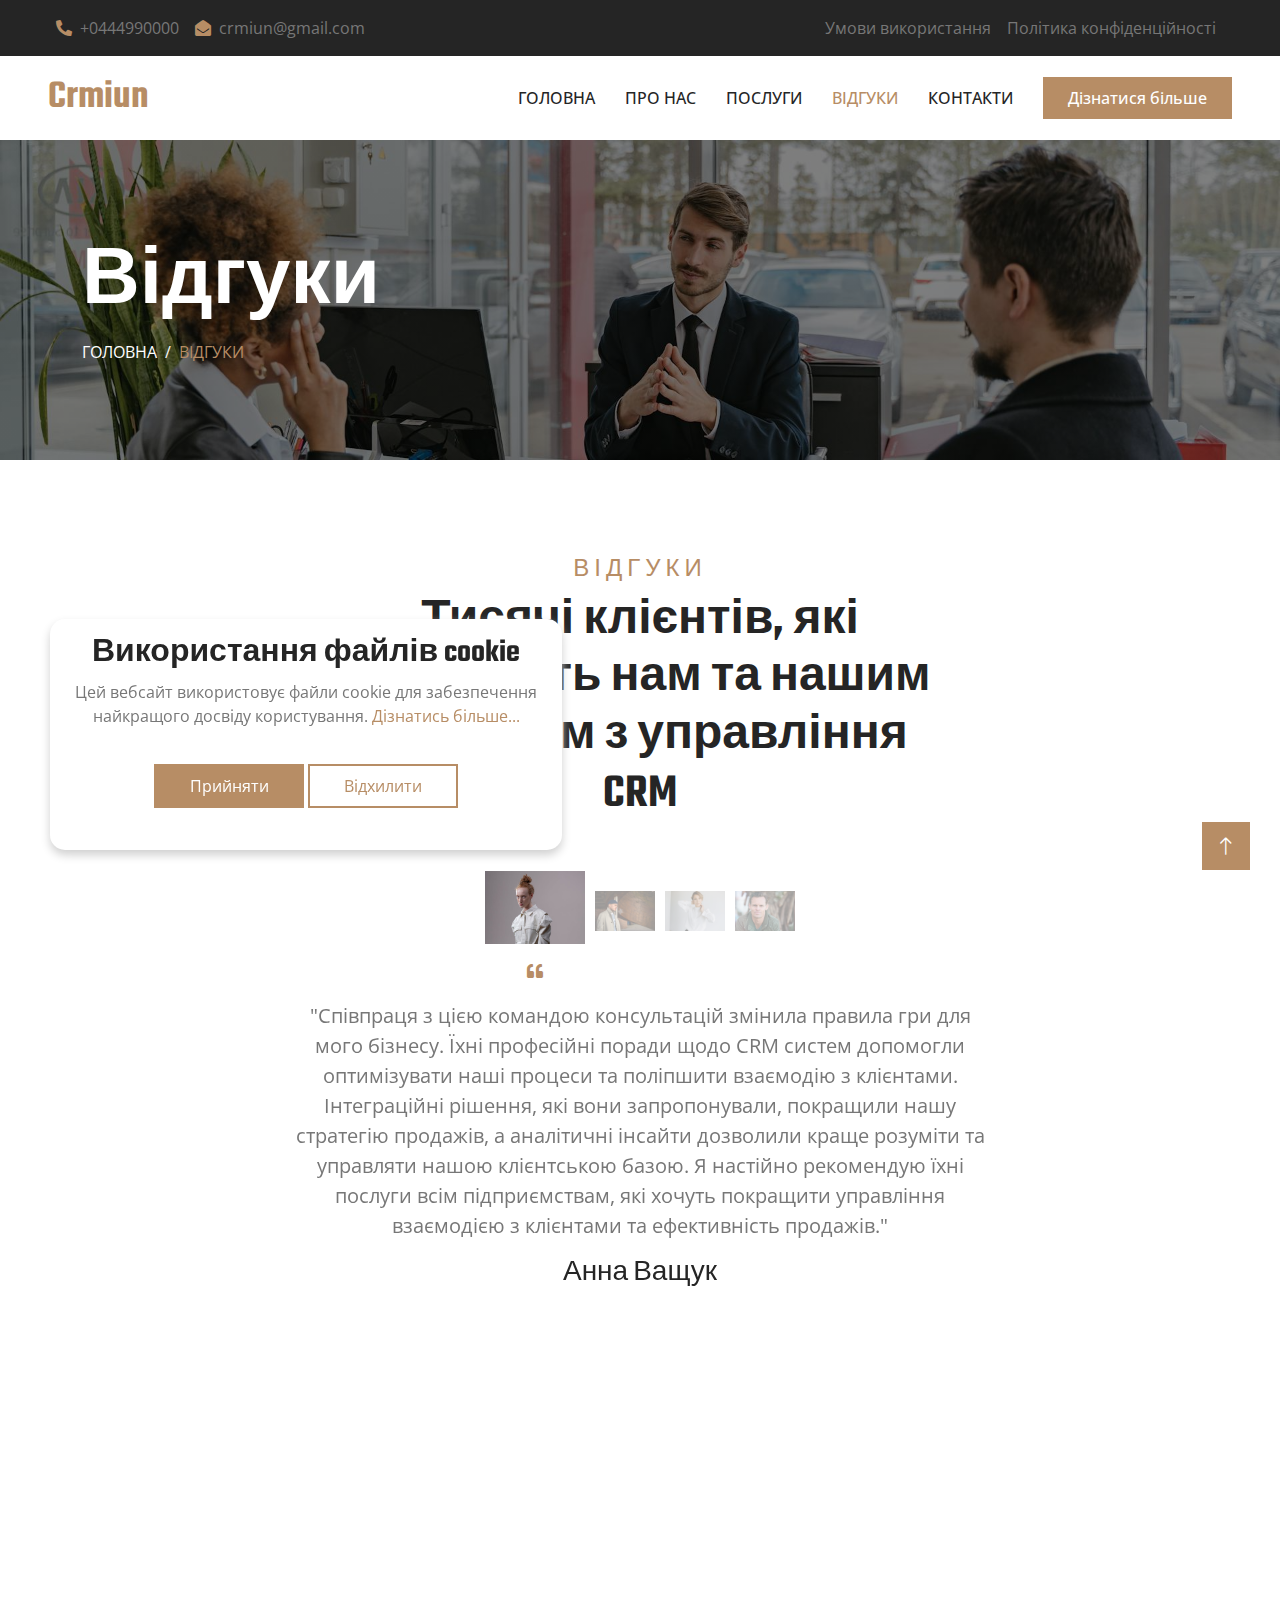
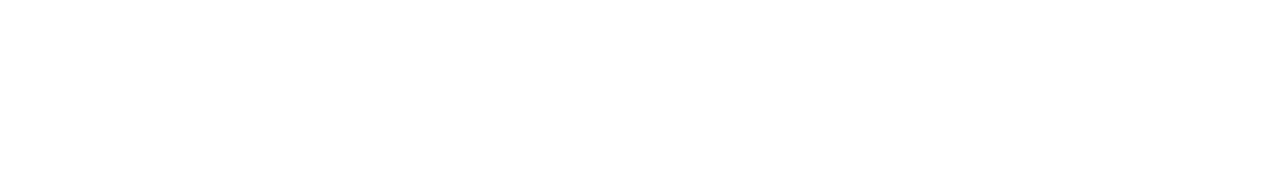
<file: testimonial.html>
<!DOCTYPE html>
<html lang="en">
  <head>
    <meta charset="utf-8" />
    <title>Crmiun</title>
    <meta content="width=device-width, initial-scale=1.0" name="viewport" />
    <meta content="" name="keywords" />
    <meta content="" name="description" />

    <!-- Favicon -->
    <link href="img/favicon.ico" rel="icon" />

    <!-- Google Web Fonts -->
    <link rel="preconnect" href="https://fonts.googleapis.com" />
    <link rel="preconnect" href="https://fonts.gstatic.com" crossorigin />
    <link
      href="https://fonts.googleapis.com/css2?family=Open+Sans:wght@400;500;600&family=Teko:wght@400;500;600&display=swap"
      rel="stylesheet"
    />

    <!-- Icon Font Stylesheet -->
    <link
      href="https://cdnjs.cloudflare.com/ajax/libs/font-awesome/5.10.0/css/all.min.css"
      rel="stylesheet"
    />
    <link
      href="https://cdn.jsdelivr.net/npm/bootstrap-icons@1.4.1/font/bootstrap-icons.css"
      rel="stylesheet"
    />

    <!-- Libraries Stylesheet -->
    <link href="lib/animate/animate.min.css" rel="stylesheet" />
    <link href="lib/owlcarousel/assets/owl.carousel.min.css" rel="stylesheet" />
    <link
      href="lib/tempusdominus/css/tempusdominus-bootstrap-4.min.css"
      rel="stylesheet"
    />

    <!-- Customized Bootstrap Stylesheet -->
    <link href="css/bootstrap.min.css" rel="stylesheet" />

    <!-- Template Stylesheet -->
    <link href="css/style.css" rel="stylesheet" />
  </head>

  <body>
    <!-- Spinner Start -->
    <div
      id="spinner"
      class="show bg-white position-fixed translate-middle w-100 vh-100 top-50 start-50 d-flex align-items-center justify-content-center"
    >
      <div
        class="spinner-border position-relative text-primary"
        style="width: 6rem; height: 6rem"
        role="status"
      ></div>
      <img
        class="position-absolute top-50 start-50 translate-middle"
        src="img/icons/icon-1.png"
        alt="Icon"
      />
    </div>
    <!-- Spinner End -->
    <!-- Topbar Start -->
    <div class="container-fluid bg-dark p-0 wow fadeIn" data-wow-delay="0.1s">
      <div class="row gx-0 d-none d-lg-flex">
        <div class="col-lg-7 px-5 text-start">
          <div class="h-100 d-inline-flex align-items-center py-3 me-3">
            <a class="text-body px-2" href="tel:+0123456789"
              ><i class="fa fa-phone-alt text-primary me-2"></i>+0444990000</a
            >
            <a class="text-body px-2" href="mailto:info@example.com"
              ><i class="fa fa-envelope-open text-primary me-2"></i
              >crmiun@gmail.com</a
            >
          </div>
        </div>
        <div class="col-lg-5 px-5 text-end">
          <div class="h-100 d-inline-flex align-items-center py-3 me-2">
            <a class="text-body px-2" href="terms-of-use.html"
              >Умови використання</a
            >
            <a class="text-body px-2" href="privacy-policy.html"
              >Політика конфіденційності</a
            >
          </div>
        </div>
      </div>
    </div>
    <!-- Topbar End -->

    <!-- Navbar Start -->
    <nav
      class="navbar navbar-expand-lg bg-white navbar-light sticky-top py-lg-0 px-lg-5 wow fadeIn"
      data-wow-delay="0.1s"
    >
      <a href="index.html" class="navbar-brand ms-4 ms-lg-0">
        <h1 class="text-primary m-0">Crmiun</h1>
      </a>
      <button
        type="button"
        class="navbar-toggler me-4"
        data-bs-toggle="collapse"
        data-bs-target="#navbarCollapse"
      >
        <span class="navbar-toggler-icon"></span>
      </button>
      <div class="collapse navbar-collapse" id="navbarCollapse">
        <div class="navbar-nav ms-auto p-4 p-lg-0">
          <a href="index.html" class="nav-item nav-link">Головна</a>
          <a href="about.html" class="nav-item nav-link">Про нас</a>
          <a href="service.html" class="nav-item nav-link">Послуги</a>
          <a href="testimonial.html" class="nav-item nav-link active"
            >Відгуки</a
          >
          <a href="contact.html" class="nav-item nav-link">Контакти</a>
        </div>
        <a
          href="index.html#appointment"
          class="btn btn-primary py-2 px-4 d-none d-lg-block"
          >Дізнатися більше</a
        >
      </div>
    </nav>
    <!-- Navbar End -->

    <!-- Page Header Start -->
    <div
      class="container-fluid page-header py-5 mb-5 wow fadeIn"
      data-wow-delay="0.1s"
    >
      <div class="container py-5">
        <h1 class="display-1 text-white animated slideInDown">Відгуки</h1>
        <nav aria-label="breadcrumb animated slideInDown">
          <ol class="breadcrumb text-uppercase mb-0">
            <li class="breadcrumb-item">
              <a class="text-white" href="index.html">Головна</a>
            </li>
            <li class="breadcrumb-item text-primary active" aria-current="page">
              Відгуки
            </li>
          </ol>
        </nav>
      </div>
    </div>
    <!-- Page Header End -->

    <!-- Testimonial Start -->
    <div class="container-xxl py-5">
      <div class="container">
        <div
          class="text-center mx-auto mb-5 wow fadeInUp"
          data-wow-delay="0.1s"
          style="max-width: 600px"
        >
          <h4 class="section-title">Відгуки</h4>
          <h1 class="display-5 mb-4">
            Тисячі клієнтів, які довіряють нам та нашим послугам з управління
            CRM
          </h1>
        </div>
        <div
          class="owl-carousel testimonial-carousel wow fadeInUp"
          data-wow-delay="0.1s"
        >
          <div
            class="testimonial-item text-center"
            data-dot="<img class='img-fluid' src='img/testimonial-2.jpg' alt=''>"
          >
            <p class="fs-5">
              "Співпраця з цією командою консультацій змінила правила гри для
              мого бізнесу. Їхні професійні поради щодо CRM систем допомогли
              оптимізувати наші процеси та поліпшити взаємодію з клієнтами.
              Інтеграційні рішення, які вони запропонували, покращили нашу
              стратегію продажів, а аналітичні інсайти дозволили краще розуміти
              та управляти нашою клієнтською базою. Я настійно рекомендую їхні
              послуги всім підприємствам, які хочуть покращити управління
              взаємодією з клієнтами та ефективність продажів."
            </p>
            <h3>Анна Ващук</h3>
          </div>
          <div
            class="testimonial-item text-center"
            data-dot="<img class='img-fluid' src='img/testimonial-1.jpg' alt=''>"
          >
            <p class="fs-5">
              "Рішення CRM-платформи, надані цією командою, змінили наш підхід
              до управління клієнтськими відносинами. Завдяки їхній допомозі ми
              автоматизували ключові бізнес-процеси, що призвело до збільшення
              продажів та кращого утримання клієнтів. Їхнє глибоке розуміння
              інтеграції CRM та аналітики дозволило нам поліпшити взаємодію з
              клієнтами та досягти наших бізнес-цілей. Я вдячний за їхній досвід
              та підтримку."
            </p>
            <h3>Давид Мартинюк</h3>
          </div>
          <div
            class="testimonial-item text-center"
            data-dot="<img class='img-fluid' src='img/testimonial-4.jpg' alt=''>"
          >
            <p class="fs-5">
              "Я був вражений підходом команди консультацій до інтеграції CRM
              системи. Їхня здатність налаштовувати рішення на основі потреб
              нашого бізнесу була безцінною. Завдяки їхнім настановам ми змогли
              автоматизувати управління даними клієнтів, що призвело до більш
              ефективних продажів. Їхня підтримка в аналізі поведінки клієнтів
              дала нам необхідні інсайти для поліпшення наших пропозицій та
              зміцнення відносин з клієнтами."
            </p>
            <h3>Ольга Бравицька</h3>
          </div>
          <div
            class="testimonial-item text-center"
            data-dot="<img class='img-fluid' src='img/testimonial-3.jpg' alt=''>"
          >
            <p class="fs-5">
              "З того моменту, як я почав співпрацювати з цією командою
              консультацій, стало очевидно, що вони мають експертизу для
              оптимізації нашої CRM системи. Вони допомогли нам автоматизувати
              бізнес-процеси та спростити зусилля з продажу, що призвело до
              значних поліпшень у задоволеності клієнтів та ефективності
              продажів. Їхня інтеграція передових аналітичних інструментів дала
              нам глибше розуміння нашої клієнтської бази та трендів у продажах,
              що допомогло досягти наших цілей."
            </p>
            <h3>Михайло Смек</h3>
          </div>
        </div>
      </div>
    </div>
    <!-- Testimonial End -->

    <!-- Footer Start -->
    <div
      class="container-fluid bg-dark text-body footer mt-5 pt-5 px-0 wow fadeIn"
      data-wow-delay="0.1s"
    >
      <div class="container py-5">
        <div class="row g-5">
          <div class="col-lg-4 col-md-6">
            <h3 class="text-light mb-4">Crmiun</h3>
            <p>
              Дякуємо за відвідування нашого сайту! Ми спеціалізуємося на
              впровадженні CRM систем для автоматизації бізнес-процесів,
              управління клієнтською базою та покращення аналітики. Звертайтеся
              до нас для отримання додаткової інформації або запису на
              консультацію.
            </p>
          </div>
          <div class="col-lg-4 col-md-6">
            <h3 class="text-light mb-4">Контактна інформація</h3>
            <p class="mb-2">
              <i class="fa fa-map-marker-alt text-primary me-3"></i>вулиця
              Велика Васильківська, 137-139, Київ, 03150
            </p>
            <p class="mb-2">
              <i class="fa fa-phone-alt text-primary me-3"></i>+0444990000
            </p>
            <p class="mb-2">
              <i class="fa fa-envelope text-primary me-3"></i>crmiun@gmail.com
            </p>
          </div>
          <div class="col-lg-4 col-md-6">
            <h3 class="text-light mb-4">Швидкі Посилання</h3>
            <a class="btn btn-link" href="about.html">Про нас</a>
            <a class="btn btn-link" href="contact.html">Контакти</a>
            <a class="btn btn-link" href="service.html">Наші послуги</a>
            <a class="btn btn-link" href="terms-of-use.html"
              >Умови використання</a
            >
            <a class="btn btn-link" href="privacy-policy.html"
              >Політика конфіденційності</a
            >
          </div>
        </div>
      </div>
    </div>
    <!-- Footer End -->

    <!-- Back to Top -->
    <a href="#" class="btn btn-lg btn-primary btn-lg-square back-to-top"
      ><i class="bi bi-arrow-up"></i
    ></a>

    <!-- Cookie banner -->
    <div class="cookie-wrapper show">
      <div>
        <i class="bx bx-cookie"></i>
        <h2 style="text-align: center">Використання файлів cookie</h2>
      </div>
      <div class="data">
        <p>
          Цей вебсайт використовує файли cookie для забезпечення найкращого
          досвіду користування.
          <a href="privacy-policy.html">Дізнатись більше...</a>
        </p>
      </div>
      <div class="buttons">
        <button class="cookie-button" id="acceptBtn">Прийняти</button>
        <button class="cookie-button" id="declineBtn">Відхилити</button>
      </div>
    </div>
    <!-- End Cookie banner -->

    <!-- JavaScript Libraries -->
    <script src="https://code.jquery.com/jquery-3.4.1.min.js"></script>
    <script src="https://cdn.jsdelivr.net/npm/bootstrap@5.0.0/dist/js/bootstrap.bundle.min.js"></script>
    <script src="lib/wow/wow.min.js"></script>
    <script src="lib/easing/easing.min.js"></script>
    <script src="lib/waypoints/waypoints.min.js"></script>
    <script src="lib/counterup/counterup.min.js"></script>
    <script src="lib/owlcarousel/owl.carousel.min.js"></script>
    <script src="lib/tempusdominus/js/moment.min.js"></script>
    <script src="lib/tempusdominus/js/moment-timezone.min.js"></script>
    <script src="lib/tempusdominus/js/tempusdominus-bootstrap-4.min.js"></script>

    <!-- Template Javascript -->
    <script src="js/main.js"></script>
    <script src="js/cookiebanner.js"></script>
  </body>
</html>
</file>
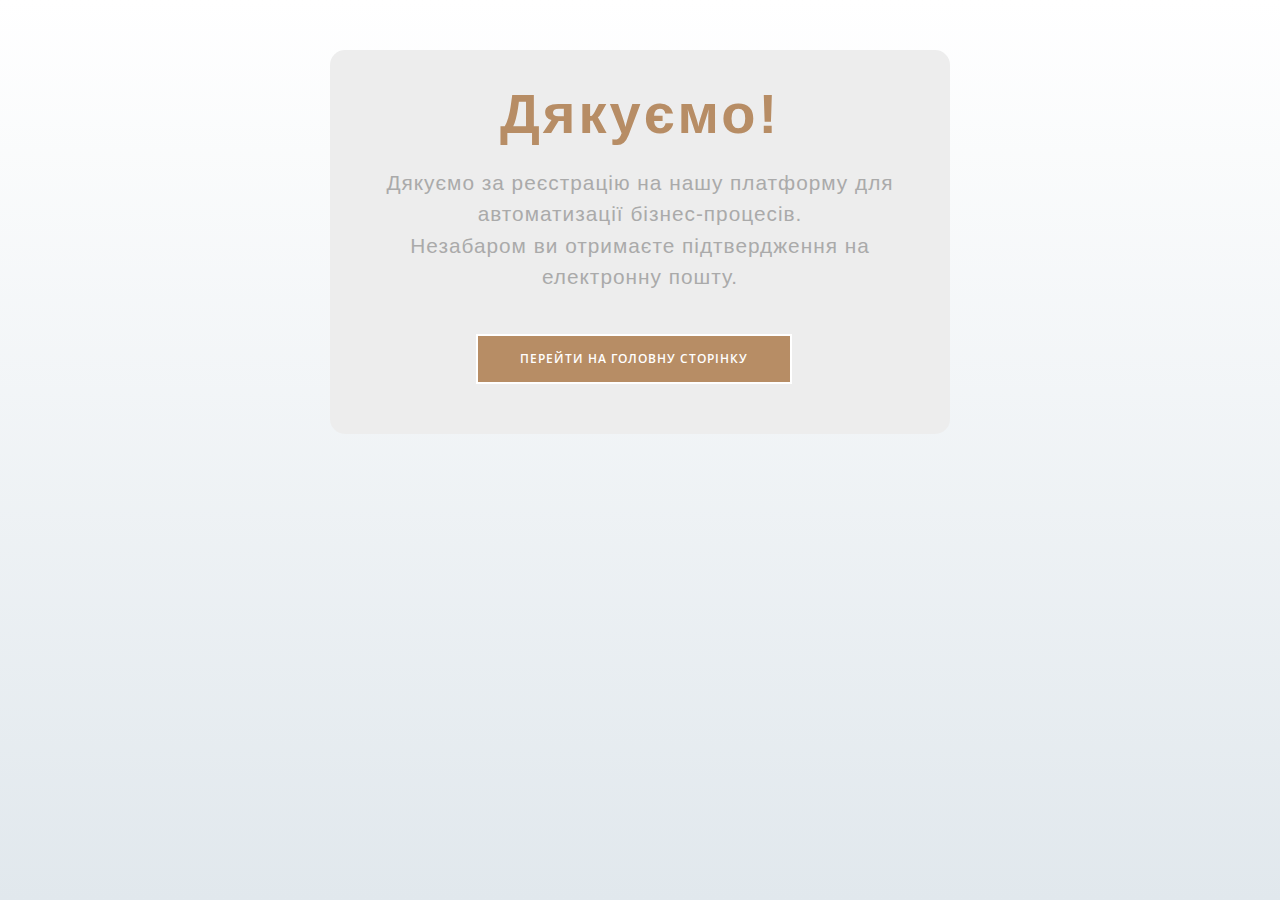
<file: thanks.html>
<!DOCTYPE html>
<html lang="en">
  <head>
    <meta charset="utf-8" />
    <title>Crmiun</title>
    <meta content="width=device-width, initial-scale=1.0" name="viewport" />
    <meta content="" name="keywords" />
    <meta content="" name="description" />

    <!-- Favicon -->
    <link href="img/favicon.ico" rel="icon" />

    <!-- Google Web Fonts -->
    <link rel="preconnect" href="https://fonts.googleapis.com" />
    <link rel="preconnect" href="https://fonts.gstatic.com" crossorigin />
    <link
      href="https://fonts.googleapis.com/css2?family=Open+Sans:wght@400;500;600&family=Teko:wght@400;500;600&display=swap"
      rel="stylesheet"
    />

    <!-- Icon Font Stylesheet -->
    <link
      href="https://cdnjs.cloudflare.com/ajax/libs/font-awesome/5.10.0/css/all.min.css"
      rel="stylesheet"
    />
    <link
      href="https://cdn.jsdelivr.net/npm/bootstrap-icons@1.4.1/font/bootstrap-icons.css"
      rel="stylesheet"
    />

    <!-- Libraries Stylesheet -->
    <link href="lib/animate/animate.min.css" rel="stylesheet" />
    <link href="lib/owlcarousel/assets/owl.carousel.min.css" rel="stylesheet" />
    <link
      href="lib/tempusdominus/css/tempusdominus-bootstrap-4.min.css"
      rel="stylesheet"
    />

    <!-- Customized Bootstrap Stylesheet -->
    <link href="css/bootstrap.min.css" rel="stylesheet" />

    <!-- Template Stylesheet -->
    <link href="css/style.css" rel="stylesheet" />
    <link href="css/thanks.css" rel="stylesheet" />
  </head>
  <body>
    <div class="content">
      <div class="wrapper-1">
        <div class="wrapper-2">
          <h1>Дякуємо!</h1>
          <p>
            Дякуємо за реєстрацію на нашу платформу для автоматизації
            бізнес-процесів.
          </p>
          <p>Незабаром ви отримаєте підтвердження на електронну пошту.</p>
          <a href="index.html">
            <button class="go-home">Перейти на головну сторінку</button>
          </a>
        </div>
      </div>
    </div>
  </body>
</html>
</file>
<file: css/style.css>
/********** Template CSS **********/
:root {
    --primary: #b78d65;
    --light: #f8f8f8;
    --dark: #252525;
}

h1,
h2,
.h1,
.h2,
.fw-bold {
    font-weight: 600 !important;
}

h3,
h4,
.h3,
.h4,
.fw-medium {
    font-weight: 500 !important;
}

body {
    overflow-x: hidden;
}

h5,
h6,
.h5,
.h6,
.fw-normal {
    font-weight: 400 !important;
}

.back-to-top {
    position: fixed;
    display: none;
    right: 30px;
    bottom: 30px;
    z-index: 99;
}

/*** Spinner ***/
#spinner {
    opacity: 0;
    visibility: hidden;
    transition: opacity 0.5s ease-out, visibility 0s linear 0.5s;
    z-index: 99999;
}

#spinner.show {
    transition: opacity 0.5s ease-out, visibility 0s linear 0s;
    visibility: visible;
    opacity: 1;
}

/*** Button ***/
.btn {
    font-weight: 500;
    transition: 0.5s;
}

.btn.btn-primary,
.btn.btn-secondary {
    color: #ffffff;
}

.btn-square {
    width: 38px;
    height: 38px;
}

.btn-sm-square {
    width: 32px;
    height: 32px;
}

.btn-lg-square {
    width: 48px;
    height: 48px;
}

.btn-square,
.btn-sm-square,
.btn-lg-square {
    padding: 0;
    display: flex;
    align-items: center;
    justify-content: center;
    font-weight: normal;
}

.btn-outline-body {
    color: var(--primary);
    border-color: #777777;
}

.btn-outline-body:hover {
    color: #ffffff;
    background: var(--primary);
    border-color: var(--primary);
}

/*** Navbar ***/
.navbar .dropdown-toggle::after {
    border: none;
    content: '\f107';
    font-family: 'Font Awesome 5 Free';
    font-weight: 900;
    vertical-align: middle;
    margin-left: 8px;
}

.navbar .navbar-nav .nav-link {
    margin-right: 30px;
    padding: 30px 0;
    color: var(--dark);
    font-weight: 500;
    text-transform: uppercase;
    outline: none;
}

.navbar .navbar-nav .nav-link:hover,
.navbar .navbar-nav .nav-link.active {
    color: var(--primary);
}

.navbar.sticky-top {
    top: -100px;
    transition: 0.5s;
}

@media (max-width: 991.98px) {
    .navbar .navbar-nav .nav-link {
        margin-right: 0;
        padding: 10px 0;
    }

    .navbar .navbar-nav {
        border-top: 1px solid #eeeeee;
    }
}

@media (min-width: 992px) {
    .navbar .nav-item .dropdown-menu {
        display: block;
        visibility: hidden;
        top: 100%;
        transform: rotateX(-75deg);
        transform-origin: 0% 0%;
        transition: 0.5s;
        opacity: 0;
    }

    .navbar .nav-item:hover .dropdown-menu {
        transform: rotateX(0deg);
        visibility: visible;
        transition: 0.5s;
        opacity: 1;
    }
}

/*** Header ***/
.owl-carousel-inner {
    position: absolute;
    width: 100%;
    height: 100%;
    top: 0;
    left: 0;
    display: flex;
    align-items: center;
    background: rgba(0, 0, 0, 0.5);
}

@media (max-width: 768px) {
    .header-carousel .owl-carousel-item {
        position: relative;
        min-height: 500px;
    }

    .header-carousel .owl-carousel-item img {
        position: absolute;
        width: 100%;
        height: 100%;
        object-fit: cover;
    }

    .header-carousel .owl-carousel-item p {
        font-size: 16px !important;
    }
}

.header-carousel .owl-dots {
    position: absolute;
    width: 60px;
    height: 100%;
    top: 0;
    right: 30px;
    display: flex;
    flex-direction: column;
    align-items: center;
    justify-content: center;
}

.header-carousel .owl-dots .owl-dot {
    position: relative;
    width: 45px;
    height: 45px;
    margin: 5px 0;
    background: var(--dark);
    transition: 0.5s;
}

.header-carousel .owl-dots .owl-dot.active {
    width: 60px;
    height: 60px;
}

.header-carousel .owl-dots .owl-dot img {
    position: absolute;
    width: 100%;
    height: 100%;
    object-fit: cover;
    padding: 2px;
    transition: 0.5s;
    opacity: 0.3;
}

.header-carousel .owl-dots .owl-dot.active img {
    opacity: 1;
}

.page-header {
    background: linear-gradient(rgba(0, 0, 0, 0.5), rgba(0, 0, 0, 0.5)),
        url(../img/carousel-1.jpg) center center no-repeat;
    background-size: cover;
}

.breadcrumb-item + .breadcrumb-item::before {
    color: var(--light);
}

/*** Section Title ***/
.section-title {
    color: var(--primary);
    font-weight: 600;
    letter-spacing: 5px;
    text-transform: uppercase;
}

/*** Facts ***/
.fact-item .fact-icon {
    width: 120px;
    height: 120px;
    margin-top: -60px;
    margin-bottom: 1.5rem;
    display: inline-flex;
    align-items: center;
    justify-content: center;
    background: #ffffff;
    border-radius: 120px;
    transition: 0.5s;
}

.fact-item:hover .fact-icon {
    background: var(--dark);
}

.fact-item .fact-icon i {
    color: var(--primary);
    transition: 0.5;
}

.fact-item:hover .fact-icon i {
    color: #ffffff;
}

/*** About & Feature ***/
.about-img,
.feature-img {
    position: relative;
    height: 100%;
    min-height: 400px;
}

.about-img img,
.feature-img img {
    position: absolute;
    width: 60%;
    height: 80%;
    object-fit: cover;
}

.about-img img:last-child,
.feature-img img:last-child {
    margin: 20% 0 0 40%;
}

.about-img::before,
.feature-img::before {
    position: absolute;
    content: '';
    width: 60%;
    height: 80%;
    top: 10%;
    left: 20%;
    border: 5px solid var(--primary);
    z-index: -1;
}

/*** Service ***/
.service-item .bg-img {
    position: absolute;
    width: 100%;
    height: 100%;
    object-fit: cover;
    z-index: -1;
}

.service-item .service-text {
    background: var(--light);
    transition: 0.5s;
}

.service-item:hover .service-text {
    background: rgba(0, 0, 0, 0.7);
}

.service-item * {
    transition: 0.5;
}

.service-item:hover * {
    color: #ffffff;
}

.service-item .btn {
    width: 40px;
    height: 40px;
    display: inline-flex;
    align-items: center;
    color: var(--dark);
    background: #ffffff;
    white-space: nowrap;
    overflow: hidden;
    transition: 0.5s;
}

.service-item:hover .btn {
    width: 140px;
}

/*** Project ***/
.project .nav .nav-link {
    background: var(--light);
    transition: 0.5s;
}

.project .nav .nav-link.active {
    background: var(--primary);
}

.project .nav .nav-link.active h3 {
    color: #ffffff !important;
}

/*** Team ***/
.team-items {
    margin: -0.75rem;
}

.team-item {
    padding: 0.75rem;
}

.team-item::after {
    position: absolute;
    content: '';
    width: 100%;
    height: 0;
    top: 0;
    left: 0;
    background: #ffffff;
    transition: 0.5s;
    z-index: -1;
}

.team-item:hover::after {
    height: 100%;
    background: var(--primary);
}

.team-item .team-social {
    position: absolute;
    width: 100%;
    bottom: -20px;
    left: 0;
}

.team-item .team-social .btn {
    display: inline-flex;
    margin: 0 2px;
    color: var(--primary);
    background: var(--light);
}

.team-item .team-social .btn:hover {
    color: #ffffff;
    background: var(--primary);
}

/*** Appointment ***/
.bootstrap-datetimepicker-widget.bottom {
    top: auto !important;
}

.bootstrap-datetimepicker-widget .table * {
    border-bottom-width: 0px;
}

.bootstrap-datetimepicker-widget .table th {
    font-weight: 500;
}

.bootstrap-datetimepicker-widget.dropdown-menu {
    padding: 10px;
    border-radius: 2px;
}

.bootstrap-datetimepicker-widget table td.active,
.bootstrap-datetimepicker-widget table td.active:hover {
    background: var(--primary);
}

.bootstrap-datetimepicker-widget table td.today::before {
    border-bottom-color: var(--primary);
}

/*** Testimonial ***/
.testimonial-carousel {
    display: flex !important;
    flex-direction: column-reverse;
    max-width: 700px;
    margin: 0 auto;
}

.testimonial-carousel .owl-dots {
    height: 100px;
    display: flex;
    align-items: center;
    justify-content: center;
    margin-bottom: 30px;
}

.testimonial-carousel .owl-dots .owl-dot {
    position: relative;
    width: 60px;
    height: 60px;
    margin: 0 5px;
    transition: 0.5s;
}

.testimonial-carousel .owl-dots .owl-dot.active {
    width: 100px;
    height: 100px;
}

.testimonial-carousel .owl-dots .owl-dot::after {
    position: absolute;
    width: 40px;
    height: 40px;
    bottom: -20px;
    left: 50%;
    transform: translateX(-50%);
    display: flex;
    align-items: center;
    justify-content: center;
    content: '\f10d';
    font-family: 'Font Awesome 5 Free';
    font-weight: 900;
    color: var(--primary);
    background: #ffffff;
    border-radius: 40px;
    transition: 0.5s;
    opacity: 0;
}

.testimonial-carousel .owl-dots .owl-dot.active::after {
    opacity: 1;
}

.testimonial-carousel .owl-dots .owl-dot img {
    opacity: 0.4;
    transition: 0.5s;
}

.testimonial-carousel .owl-dots .owl-dot.active img {
    opacity: 1;
}

/*** Footer ***/
.footer .btn.btn-link {
    display: block;
    margin-bottom: 5px;
    padding: 0;
    text-align: left;
    color: #777777;
    font-weight: normal;
    text-transform: capitalize;
    transition: 0.3s;
}

.footer {
    overflow-x: hidden;
}

.footer .btn.btn-link::before {
    position: relative;
    content: '\f105';
    font-family: 'Font Awesome 5 Free';
    font-weight: 900;
    color: var(--primary);
    margin-right: 10px;
}

.footer .btn.btn-link:hover {
    color: var(--primary);
    letter-spacing: 1px;
    box-shadow: none;
}

.footer .form-control {
    border-color: #777777;
}

.footer .copyright {
    padding: 25px 0;
    font-size: 15px;
    border-top: 1px solid rgba(256, 256, 256, 0.1);
}

.footer .copyright a {
    color: var(--light);
}

.footer .copyright a:hover {
    color: var(--primary);
}
@import url('https://fonts.googleapis.com/css2?family=Poppins:wght@300;400;500;600&display=swap');

.cookie-wrapper {
    position: fixed;
    bottom: 50px;
    left: 50px;
    width: 40%;
    background: #fff;
    padding: 15px 25px 22px;
    transition: right 0.3s ease;
    box-shadow: 0 5px 10px rgb(208 208 208);
    z-index: 999;
    border-radius: 15px;
}
.cookie-wrapper .show {
    right: 20px;
}

@media (max-width: 772px) {
    .cookie-wrapper {
        width: 100%;
        bottom: 0px;
        left: 0px;
    }
}

.hidden {
    display: none;
}
header i {
    color: #b78d65;
    font-size: 32px;
    text-align: center;
}
header h2 {
    color: #b78d65;
    font-weight: 500;
    text-align: center;
}
.data {
    text-align: center;
}
.data p a {
    color: #b78d65;
    text-decoration: none;
    text-align: center !important;
}
.data p a:hover {
    text-decoration: underline;
}
.buttons {
    padding: 20px 0px;
    text-align: center;
}
.buttons .cookie-button {
    border: 2px solid #b78d65;
    color: #fff;
    padding: 8px 0;
    background: #b78d65;
    cursor: pointer;
    width: calc(100% / 2 - 10px);
    transition: all 0.2s ease;
    max-width: 150px;
    border-radius: 0px;
}
.buttons #acceptBtn:hover {
    background-color: transparent;
    color: #b78d65;
}
#declineBtn {
    background-color: #fff;
    color: #b78d65;
    border-radius: 0px;
}
#declineBtn:hover {
    background-color: #b78d65;
    color: #fff;
}
#result {
    color: #b78d65;
    font-size: 14px;
}
</file>
<file: css/thanks.css>
* {
    box-sizing: border-box;
}
body {
    background: #ffffff;
    background: linear-gradient(to bottom, #ffffff 0%, #e1e8ed 100%);
    filter: progid:DXImageTransform.Microsoft.gradient( startColorstr='#ffffff', endColorstr='#e1e8ed',GradientType=0 );
    height: 100%;
    margin: 0;
    background-repeat: no-repeat;
    background-attachment: fixed;
}

.wrapper-1 {
    width: 100%;
    height: 100vh;
    display: flex;
    flex-direction: column;
}
.wrapper-2 {
    padding: 30px;
    text-align: center;
    background-color: #ededed;
    border-radius: 15px;
}
h1 {
    font-family: 'Source Sans Pro', sans-serif;
    font-size: 4em;
    letter-spacing: 3px;
    color: #b78d65;
    margin: 0;
    margin-bottom: 20px;
}
.wrapper-2 p {
    margin: 0;
    font-size: 1.3em;
    color: #aaa;
    font-family: 'Source Sans Pro', sans-serif;
    letter-spacing: 1px;
}
.go-home {
    background: #b78d65;
    border: 2px solid #ffffff;
    color: #ffffff;
    font-weight: 600;
    letter-spacing: 1px;
    font-size: 12px;
    padding: 14px 42px;
    margin-top: 42px;
    margin-right: 12px;
    -webkit-transition: all 0.4s ease-in-out;
    transition: all 0.4s ease-in-out;
    visibility: visible;
    animation-delay: 2.3s;
    animation-name: fadeInUp;
    text-decoration: none;
    text-transform: uppercase;
    cursor: pointer;
    border-radius: 0px;
}
.go-home:hover {
    background: transparent;
    border-color: #b78d65;
}
a:hover .go-home {
    color: #b78d65;
}
.go-home a {
    text-decoration: none;
    color: #fff;
}

.footer-like {
    margin-top: auto;
    background: #d7e6fe;
    padding: 6px;
    text-align: center;
}
.footer-like p {
    margin: 0;
    padding: 4px;
    color: #ffc107;
    font-family: 'Source Sans Pro', sans-serif;
    letter-spacing: 1px;
}
.footer-like p a {
    text-decoration: none;
    color: #ffc107;
    font-weight: 600;
}

@media (min-width: 360px) {
    h1 {
        font-size: 3.5em;
    }
    .go-home {
        margin-bottom: 20px;
    }
}

@media (min-width: 600px) {
    .content {
        max-width: 1000px;
        margin: 0 auto;
    }
    .wrapper-1 {
        height: initial;
        max-width: 620px;
        margin: 0 auto;
        margin-top: 50px;
    }
}
</file>
